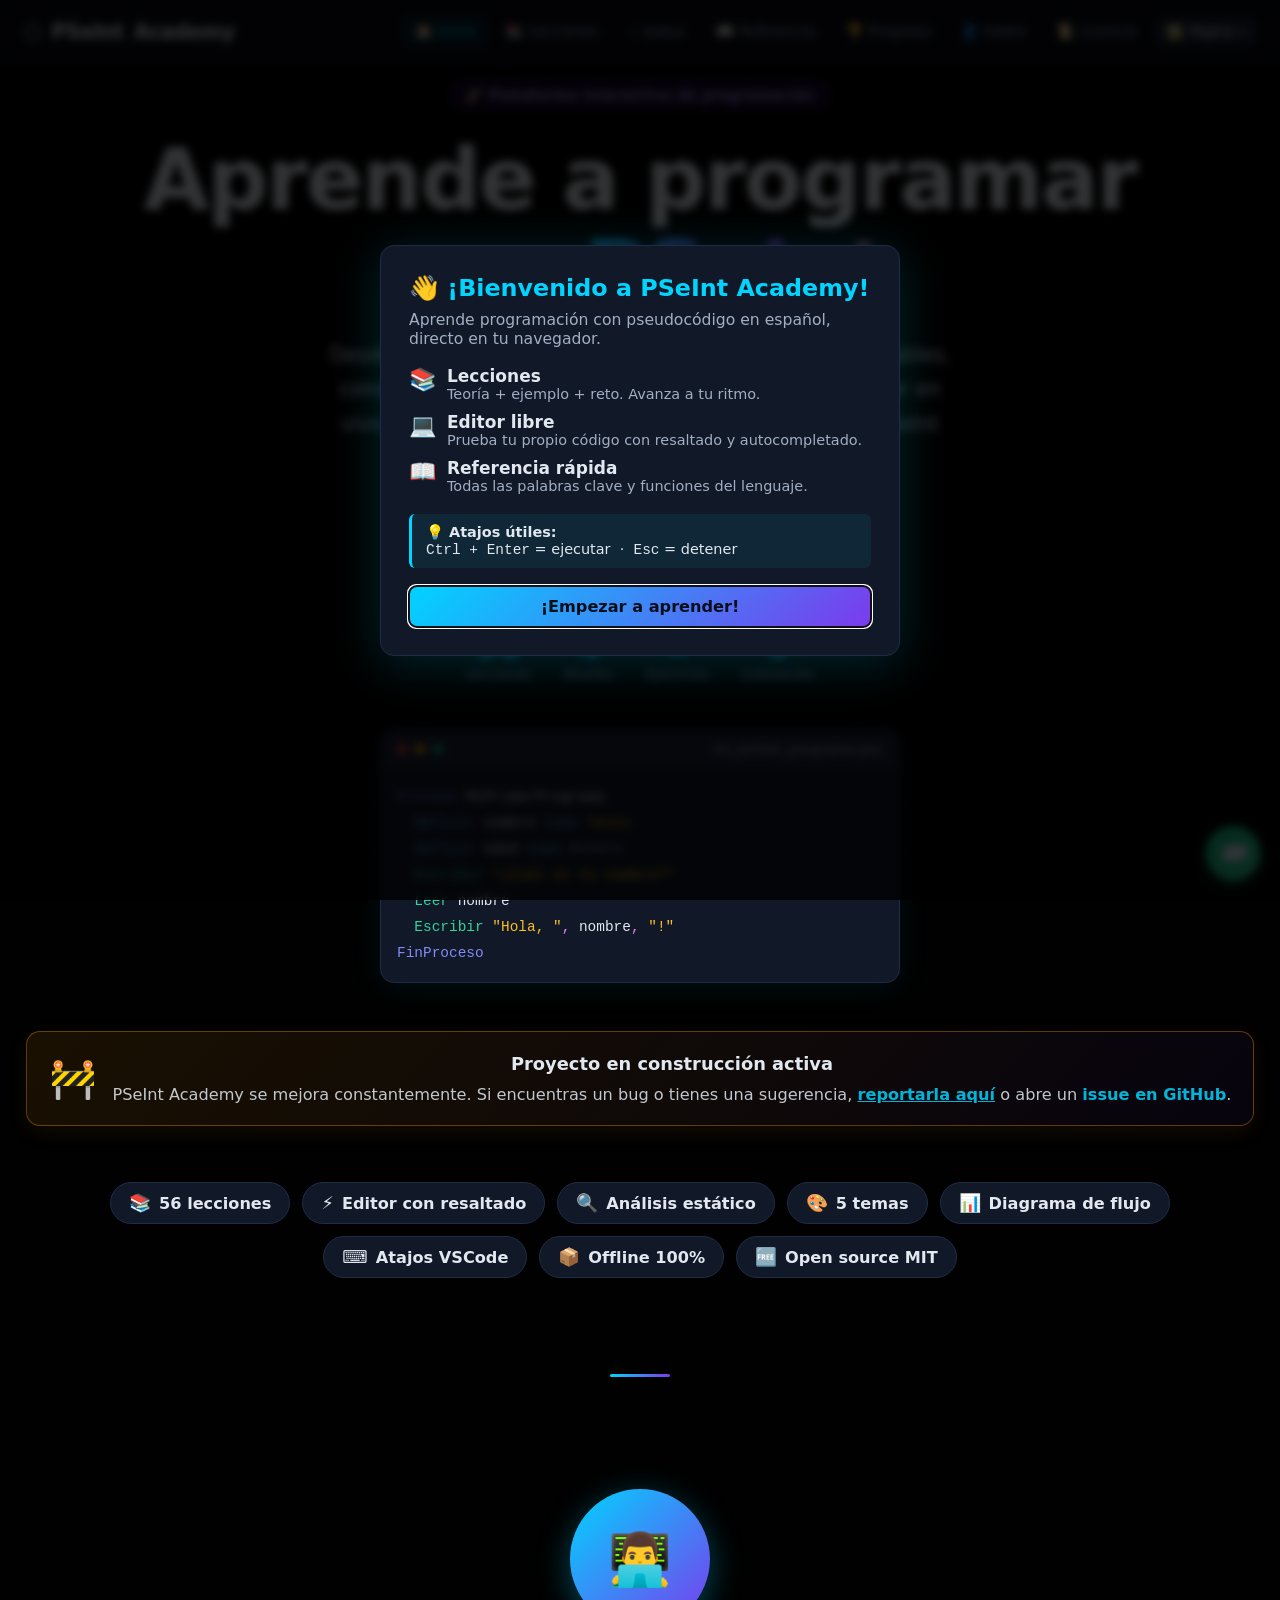
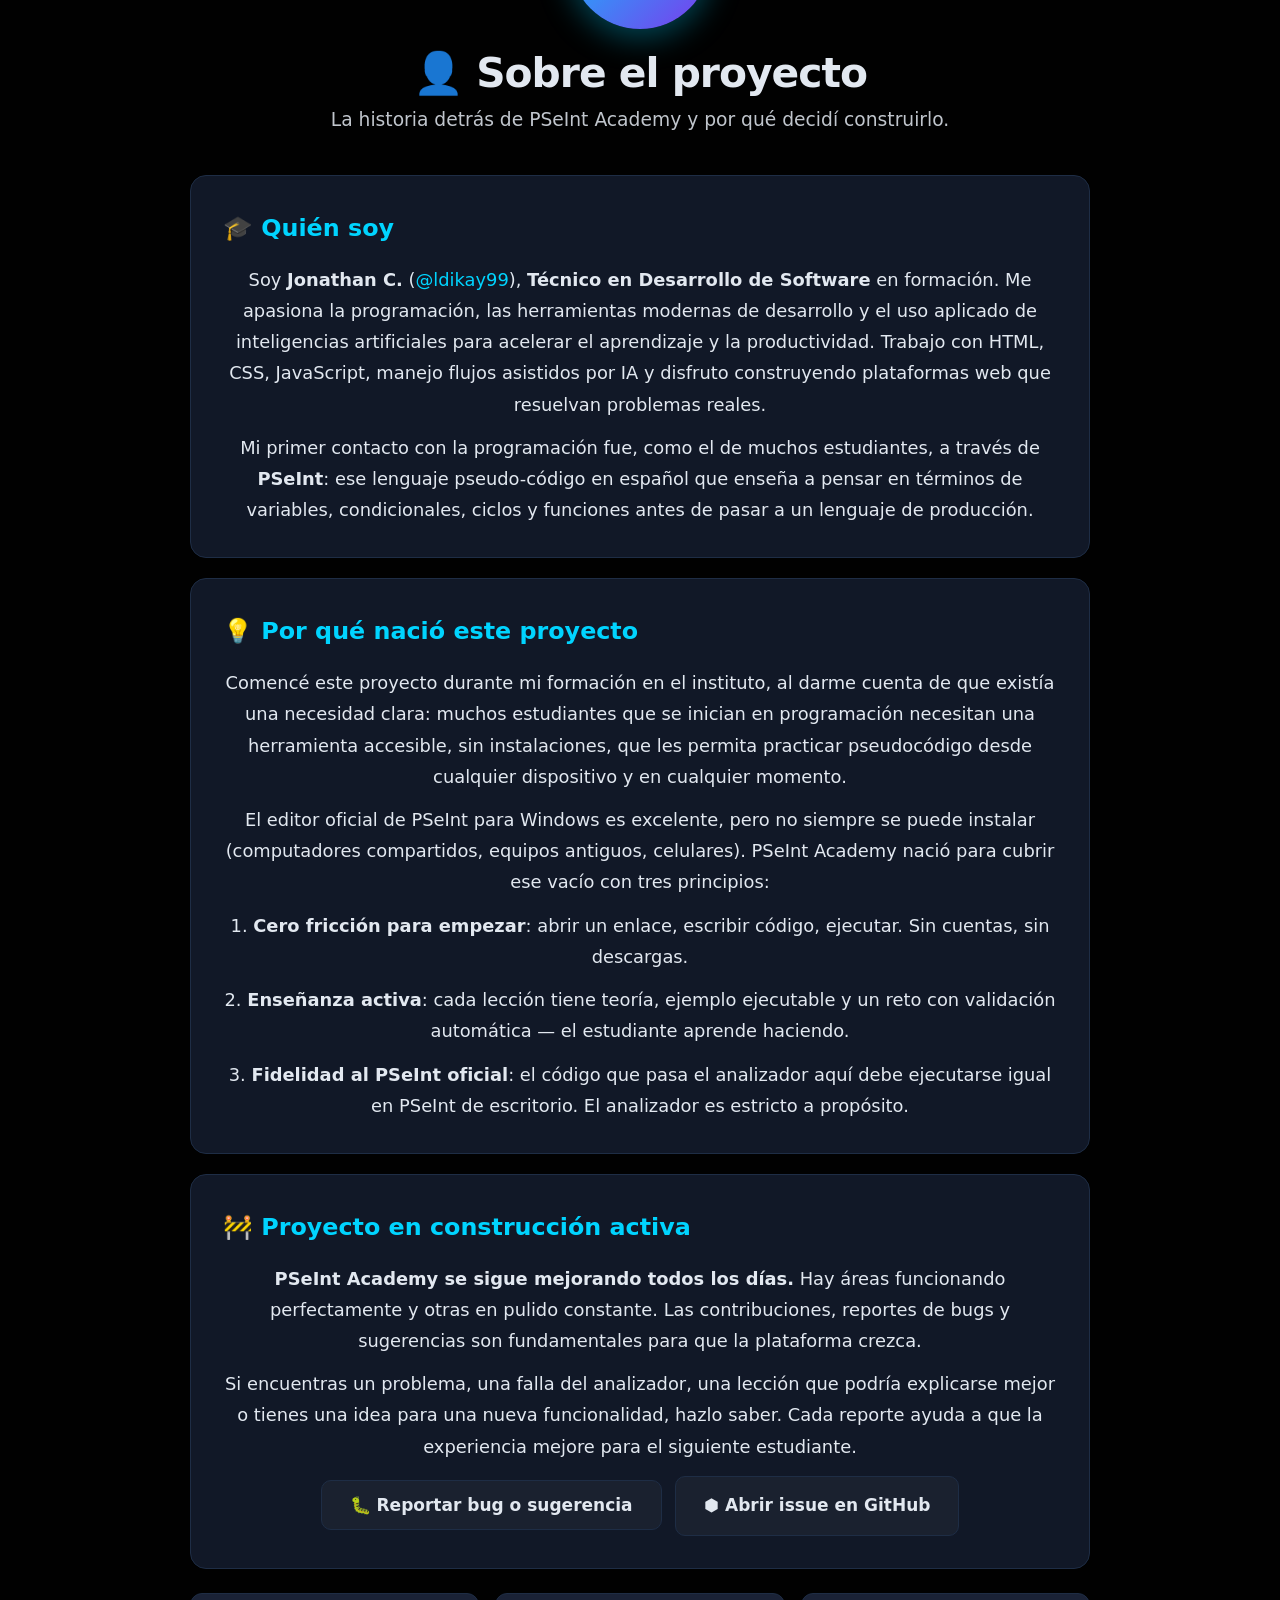
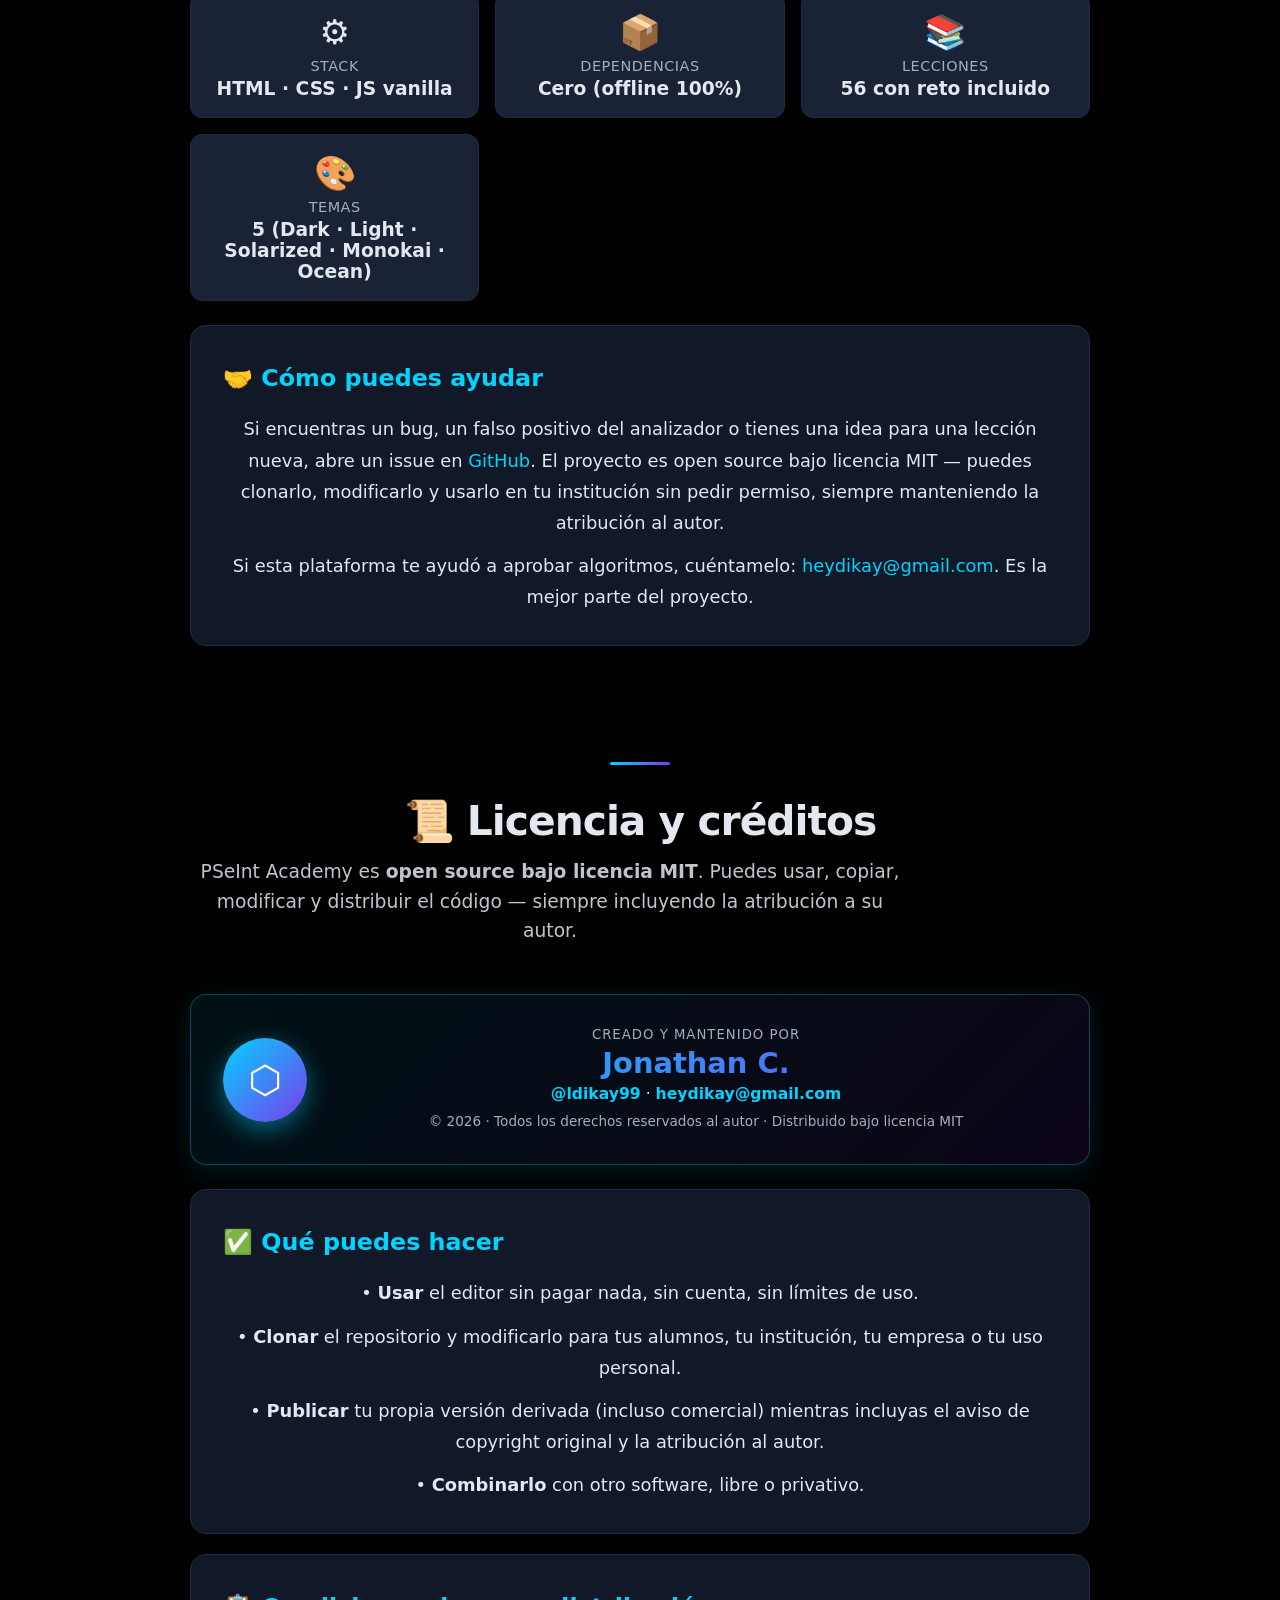
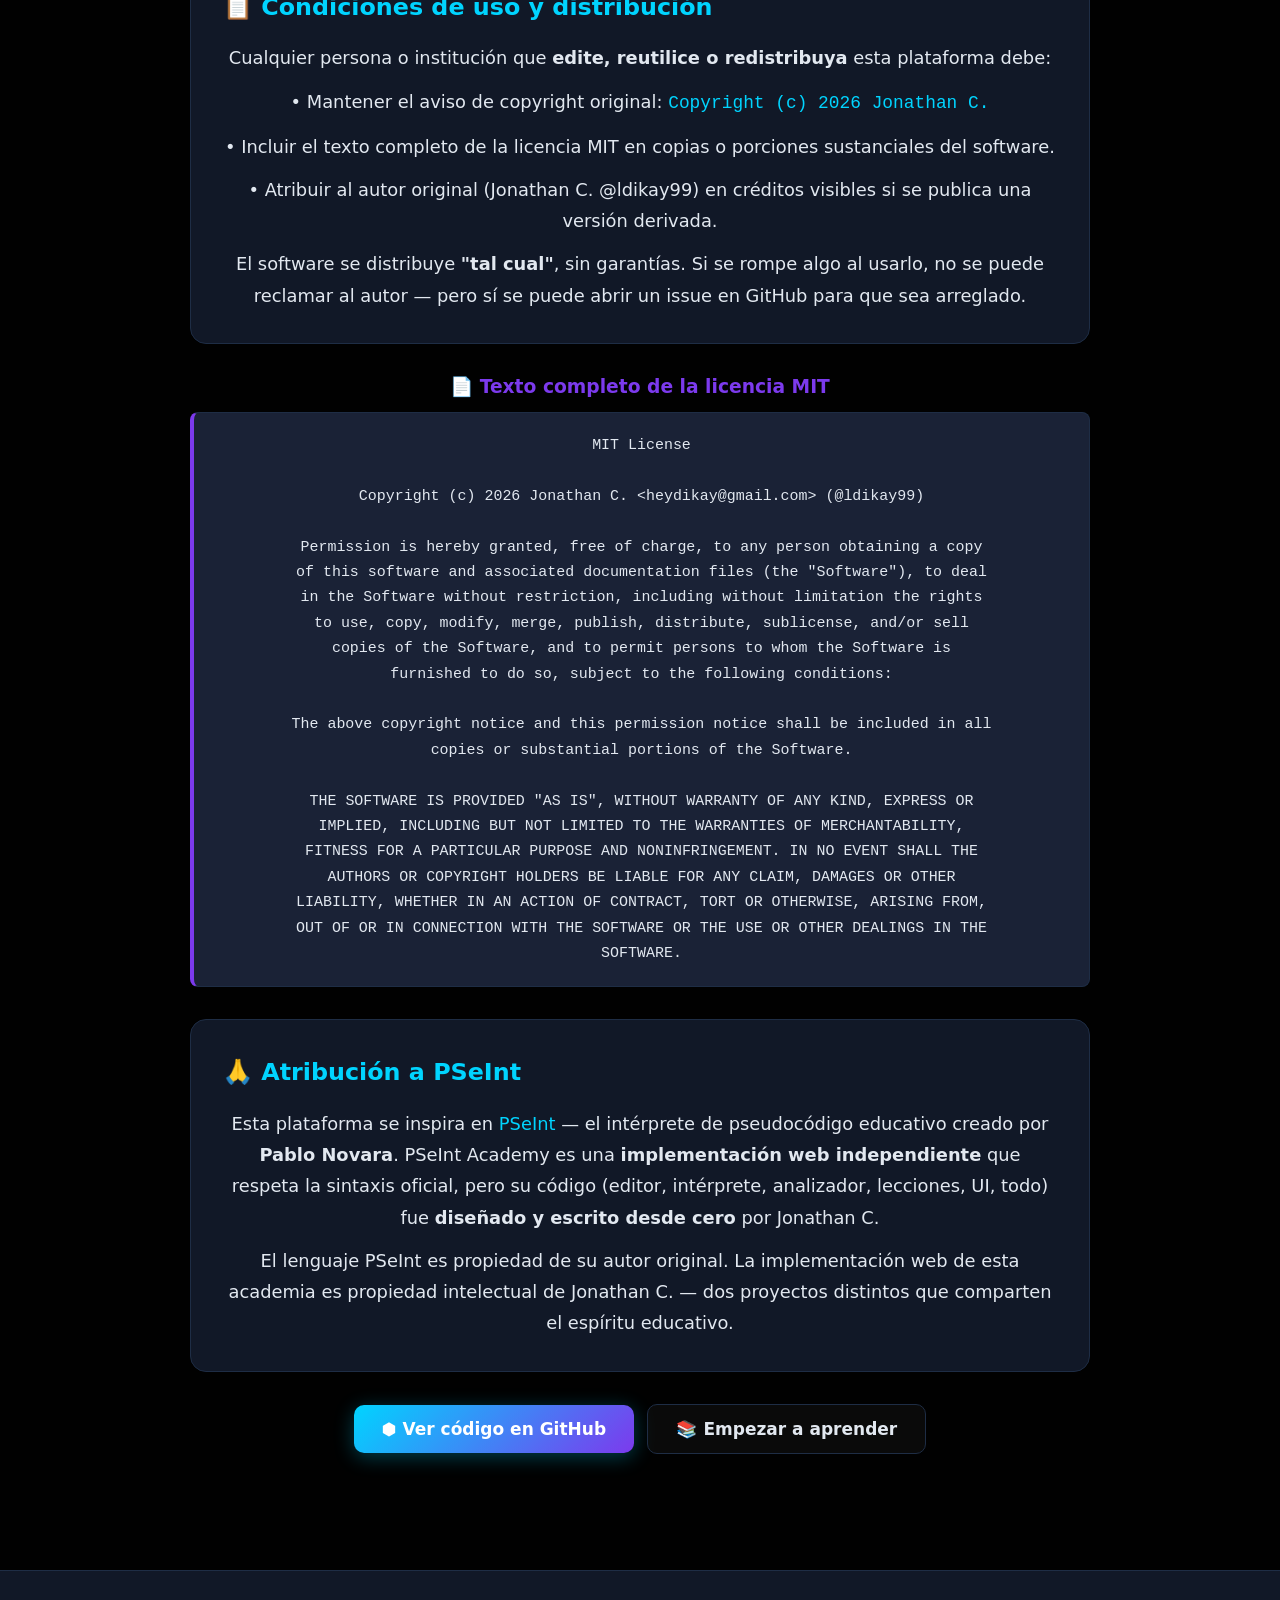
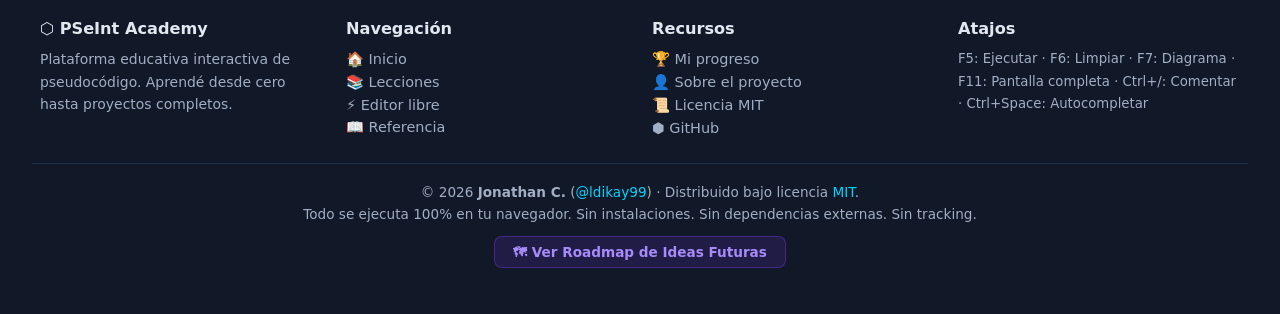
<file: index.html>
<!doctype html>
<html lang="es">
    <head>
        <meta charset="UTF-8" />
        <meta name="viewport" content="width=device-width, initial-scale=1.0, viewport-fit=cover" />
        <meta name="theme-color" content="#0a0e1a" />
        <meta name="apple-mobile-web-app-capable" content="yes" />
        <title>PSeInt Academy — Editor, Intérprete y Guía Interactiva</title>
        <meta name="description" content="Aprende PSeInt desde cero. Editor con resaltado de sintaxis, intérprete en tiempo real, lecciones interactivas y referencia completa. 100% en el navegador, sin instalaciones." />
        <link rel="stylesheet" href="assets/app.css" />
    </head>

    <body style="background-color: rgb(1, 1, 1)">
        <!-- FONDO -->
        <div class="bg-stars" id="stars"></div>
        <div class="grid-lines"></div>

        <!-- NAVBAR -->
        <nav id="navbar" role="navigation" aria-label="Navegación principal">
            <a href="#/home" class="nav-logo" style="text-decoration:none;color:inherit">⬡ <span>PSeInt</span> Academy</a>
            <div class="nav-links" id="navLinks">
                <a href="#/home" aria-label="Inicio">🏠 Inicio</a>
                <a href="#/lecciones" aria-label="Lecciones">📚 Lecciones</a>
                <a href="#/playground" aria-label="Editor">⚡ Editor</a>
                <a href="#/referencia" aria-label="Referencia">📖 Referencia</a>
                <a href="#/progreso" aria-label="Progreso">🏆 Progreso</a>
                <a href="#/sobre" aria-label="Sobre">👤 Sobre</a>
                <a href="#/licencia" aria-label="Licencia">📜 Licencia</a>
                <button
                    type="button"
                    id="pageThemeBtn"
                    onclick="window.togglePageThemePicker(this)"
                    aria-label="Tema de la página"
                    aria-haspopup="true"
                    aria-expanded="false"
                    title="Elegir tema de página (afecta navbar, fondo, tarjetas — no toca colores del editor)"
                    style="display:inline-flex;align-items:center;gap:6px;padding:4px 10px;background:var(--bg-card2);color:var(--text-main);border:1px solid var(--border);border-radius:8px;font-size:0.78rem;cursor:pointer;font-family:inherit">
                    <span aria-hidden="true">🖼️</span><span class="page-theme-label">Página</span><span aria-hidden="true" style="font-size:0.7rem;opacity:0.7">▾</span>
                </button>
            </div>
            <div id="pageThemePickerMenu" role="menu" aria-label="Tema de página" style="position:fixed;display:none;flex-direction:column;background:var(--bg-card);border:1px solid var(--border);border-radius:10px;padding:6px;min-width:min(240px, 92vw);max-width:92vw;box-shadow:0 8px 32px rgba(0,0,0,0.6);z-index:2147483647"></div>
            <button
                class="nav-burger"
                id="navBurger"
                aria-label="Menú"
                aria-expanded="false"
            >
                ☰
            </button>
            <div class="nav-progress" id="navProgress" style="width: 0%"></div>
        </nav>

        <!-- HERO / INICIO (ruta: #/home) -->
        <section id="hero" role="banner" data-route="home">
            <div class="hero-badge">
                🚀 Plataforma interactiva de programación
            </div>
            <h1 class="hero-title">
                Aprende a programar<br />con <span class="grad">PSeInt</span>
            </h1>
            <p class="hero-sub">
                Desde cero hasta estructuras avanzadas. Aprende variables,
                condicionales, ciclos, arreglos y funciones con un editor en
                vivo y ejercicios interactivos. Compatible 100% con PSeInt para Windows.
            </p>
            <div class="hero-btns">
                <a href="#/lecciones" class="btn-primary" style="text-decoration:none;display:inline-block">
                    Comenzar ahora →
                </a>
                <a href="#/playground" class="btn-ghost" style="text-decoration:none;display:inline-block">
                    ⚡ Abrir editor libre
                </a>
            </div>
            <div class="hero-stats">
                <div class="stat">
                    <div class="stat-n" id="totalLessons">18</div>
                    <div class="stat-l">Lecciones</div>
                </div>
                <div class="stat">
                    <div class="stat-n">4</div>
                    <div class="stat-l">Niveles</div>
                </div>
                <div class="stat">
                    <div class="stat-n">∞</div>
                    <div class="stat-l">Ejercicios</div>
                </div>
                <div class="stat">
                    <div class="stat-n">0</div>
                    <div class="stat-l">Instalación</div>
                </div>
            </div>
            <div class="hero-code-preview animate-in">
                <div class="code-bar">
                    <div class="dot dot-r"></div>
                    <div class="dot dot-y"></div>
                    <div class="dot dot-g"></div>
                    <span>mi_primer_programa.psc</span>
                </div>
                <div class="hero-code">
                    <span class="kw-process">Proceso</span> MiPrimerPrograma<br>
                    &nbsp;&nbsp;<span class="kw-var">Definir</span> nombre <span class="kw-var">Como</span>
                    <span class="kw-type kw-type-texto">Texto</span><br>
                    &nbsp;&nbsp;<span class="kw-var">Definir</span> edad <span class="kw-var">Como</span>
                    <span class="kw-type kw-type-entero">Entero</span><br>
                    &nbsp;&nbsp;<span class="kw-io">Escribir</span>
                    <span class="kw-string">"¿Cuál es tu nombre?"</span><br>
                    &nbsp;&nbsp;<span class="kw-io">Leer</span> nombre<br>
                    &nbsp;&nbsp;<span class="kw-io">Escribir</span>
                    <span class="kw-string">"Hola, "</span><span class="kw-op">,</span> nombre<span class="kw-op">,</span>
                    <span class="kw-string">"!"</span><br>
                    <span class="kw-process">FinProceso</span>
                </div>
            </div>

            <!-- Banner "Proyecto en construcción activa" -->
            <div class="status-banner reveal" style="margin-top:48px">
                <div class="status-banner-icon">🚧</div>
                <div class="status-banner-content">
                    <div class="status-banner-title">Proyecto en construcción activa</div>
                    <div class="status-banner-text">PSeInt Academy se mejora constantemente. Si encuentras un bug o tienes una sugerencia, <button onclick="document.getElementById('reportModal').classList.add('open')" style="background:none;border:none;color:var(--accent1);font-weight:600;cursor:pointer;text-decoration:underline;font-size:inherit;padding:0">reportarla aquí</button> o abre un <a href="https://github.com/ldikay99/pseint-academy/issues" target="_blank" rel="noopener" style="color:var(--accent1);font-weight:600">issue en GitHub</a>.</div>
                </div>
            </div>

            <!-- Features showcase — cada pill redirige a su sección -->
            <div class="features-showcase reveal" style="margin-top:56px">
                <a href="#/lecciones" class="feature-pill" style="text-decoration:none;color:inherit">
                    <span class="feature-pill-icon">📚</span>
                    <span>56 lecciones</span>
                </a>
                <a href="#/playground" class="feature-pill" style="text-decoration:none;color:inherit">
                    <span class="feature-pill-icon">⚡</span>
                    <span>Editor con resaltado</span>
                </a>
                <a href="#/playground" class="feature-pill" style="text-decoration:none;color:inherit">
                    <span class="feature-pill-icon">🔍</span>
                    <span>Análisis estático</span>
                </a>
                <a href="#/playground" class="feature-pill" style="text-decoration:none;color:inherit">
                    <span class="feature-pill-icon">🎨</span>
                    <span>5 temas</span>
                </a>
                <a href="#/playground" class="feature-pill" style="text-decoration:none;color:inherit">
                    <span class="feature-pill-icon">📊</span>
                    <span>Diagrama de flujo</span>
                </a>
                <a href="#" class="feature-pill" style="text-decoration:none;color:inherit" onclick="event.preventDefault();if(typeof toggleShortcuts==='function')toggleShortcuts();">
                    <span class="feature-pill-icon">⌨️</span>
                    <span>Atajos VSCode</span>
                </a>
                <a href="#/sobre" class="feature-pill" style="text-decoration:none;color:inherit">
                    <span class="feature-pill-icon">📦</span>
                    <span>Offline 100%</span>
                </a>
                <a href="#/licencia" class="feature-pill" style="text-decoration:none;color:inherit">
                    <span class="feature-pill-icon">🆓</span>
                    <span>Open source MIT</span>
                </a>
            </div>

            <!-- ════════ SOBRE EL PROYECTO (inline, ancla #/sobre) ════════ -->
            <div id="sobre-anchor" class="home-subsection reveal" style="margin-top:96px;max-width:min(900px,95vw);margin-left:auto;margin-right:auto">
                <div class="about-hero">
                    <div class="about-avatar pulse">👨‍💻</div>
                    <h2 class="section-title" style="margin-bottom:8px">👤 Sobre el proyecto</h2>
                    <p class="section-sub" style="margin:0 auto 0">
                        La historia detrás de PSeInt Academy y por qué decidí construirlo.
                    </p>
                </div>

                <div class="about-card">
                    <h3>🎓 Quién soy</h3>
                    <p>Soy <strong>Jonathan C.</strong> (<a href="https://github.com/ldikay99" target="_blank" rel="noopener" style="color:var(--accent1)">@ldikay99</a>), <strong>Técnico en Desarrollo de Software</strong> en formación. Me apasiona la programación, las herramientas modernas de desarrollo y el uso aplicado de inteligencias artificiales para acelerar el aprendizaje y la productividad. Trabajo con HTML, CSS, JavaScript, manejo flujos asistidos por IA y disfruto construyendo plataformas web que resuelvan problemas reales.</p>
                    <p>Mi primer contacto con la programación fue, como el de muchos estudiantes, a través de <strong>PSeInt</strong>: ese lenguaje pseudo-código en español que enseña a pensar en términos de variables, condicionales, ciclos y funciones antes de pasar a un lenguaje de producción.</p>
                </div>

                <div class="about-card">
                    <h3>💡 Por qué nació este proyecto</h3>
                    <p>Comencé este proyecto durante mi formación en el instituto, al darme cuenta de que existía una necesidad clara: muchos estudiantes que se inician en programación necesitan una herramienta accesible, sin instalaciones, que les permita practicar pseudocódigo desde cualquier dispositivo y en cualquier momento.</p>
                    <p>El editor oficial de PSeInt para Windows es excelente, pero no siempre se puede instalar (computadores compartidos, equipos antiguos, celulares). PSeInt Academy nació para cubrir ese vacío con tres principios:</p>
                    <p>1. <strong>Cero fricción para empezar</strong>: abrir un enlace, escribir código, ejecutar. Sin cuentas, sin descargas.</p>
                    <p>2. <strong>Enseñanza activa</strong>: cada lección tiene teoría, ejemplo ejecutable y un reto con validación automática — el estudiante aprende haciendo.</p>
                    <p>3. <strong>Fidelidad al PSeInt oficial</strong>: el código que pasa el analizador aquí debe ejecutarse igual en PSeInt de escritorio. El analizador es estricto a propósito.</p>
                </div>

                <div class="about-card">
                    <h3>🚧 Proyecto en construcción activa</h3>
                    <p><strong>PSeInt Academy se sigue mejorando todos los días.</strong> Hay áreas funcionando perfectamente y otras en pulido constante. Las contribuciones, reportes de bugs y sugerencias son fundamentales para que la plataforma crezca.</p>
                    <p>Si encuentras un problema, una falla del analizador, una lección que podría explicarse mejor o tienes una idea para una nueva funcionalidad, hazlo saber. Cada reporte ayuda a que la experiencia mejore para el siguiente estudiante.</p>
                    <p style="margin-top:14px">
                        <button onclick="document.getElementById('reportModal').classList.add('open')" class="btn-ghost" style="display:inline-block;text-decoration:none;margin-right:8px">🐛 Reportar bug o sugerencia</button>
                        <a href="https://github.com/ldikay99/pseint-academy/issues" target="_blank" rel="noopener" class="btn-ghost" style="display:inline-block;text-decoration:none">⬢ Abrir issue en GitHub</a>
                    </p>
                </div>

                <div class="about-grid reveal">
                    <div class="about-stat">
                        <div class="about-stat-icon">⚙️</div>
                        <div class="about-stat-label">Stack</div>
                        <div class="about-stat-value">HTML · CSS · JS vanilla</div>
                    </div>
                    <div class="about-stat">
                        <div class="about-stat-icon">📦</div>
                        <div class="about-stat-label">Dependencias</div>
                        <div class="about-stat-value">Cero (offline 100%)</div>
                    </div>
                    <div class="about-stat">
                        <div class="about-stat-icon">📚</div>
                        <div class="about-stat-label">Lecciones</div>
                        <div class="about-stat-value">56 con reto incluido</div>
                    </div>
                    <div class="about-stat">
                        <div class="about-stat-icon">🎨</div>
                        <div class="about-stat-label">Temas</div>
                        <div class="about-stat-value">5 (Dark · Light · Solarized · Monokai · Ocean)</div>
                    </div>
                </div>

                <div class="about-card">
                    <h3>🤝 Cómo puedes ayudar</h3>
                    <p>Si encuentras un bug, un falso positivo del analizador o tienes una idea para una lección nueva, abre un issue en <a href="https://github.com/ldikay99/pseint-academy/issues" target="_blank" rel="noopener" style="color:var(--accent1)">GitHub</a>. El proyecto es open source bajo licencia MIT — puedes clonarlo, modificarlo y usarlo en tu institución sin pedir permiso, siempre manteniendo la atribución al autor.</p>
                    <p>Si esta plataforma te ayudó a aprobar algoritmos, cuéntamelo: <a href="mailto:heydikay@gmail.com" style="color:var(--accent1)">heydikay@gmail.com</a>. Es la mejor parte del proyecto.</p>
                </div>
            </div>

            <!-- ════════ LICENCIA Y CRÉDITOS (inline, ancla #/licencia) ════════ -->
            <div id="licencia-anchor" class="home-subsection reveal" style="margin-top:96px;max-width:min(900px,95vw);margin-left:auto;margin-right:auto">
                <h2 class="section-title">📜 Licencia y créditos</h2>
                <p class="section-sub">
                    PSeInt Academy es <strong>open source bajo licencia MIT</strong>. Puedes usar, copiar, modificar y distribuir el código — siempre incluyendo la atribución a su autor.
                </p>

                <!-- Bloque destacado de autoría -->
                <div class="author-banner">
                    <div class="author-banner-avatar">⬡</div>
                    <div class="author-banner-info">
                        <div class="author-banner-label">Creado y mantenido por</div>
                        <div class="author-banner-name">Jonathan C.</div>
                        <div class="author-banner-handle">
                            <a href="https://github.com/ldikay99" target="_blank" rel="noopener">@ldikay99</a> ·
                            <a href="mailto:heydikay@gmail.com">heydikay@gmail.com</a>
                        </div>
                        <div class="author-banner-copyright">© 2026 · Todos los derechos reservados al autor · Distribuido bajo licencia MIT</div>
                    </div>
                </div>

                <div class="about-card">
                    <h3>✅ Qué puedes hacer</h3>
                    <p>• <strong>Usar</strong> el editor sin pagar nada, sin cuenta, sin límites de uso.</p>
                    <p>• <strong>Clonar</strong> el repositorio y modificarlo para tus alumnos, tu institución, tu empresa o tu uso personal.</p>
                    <p>• <strong>Publicar</strong> tu propia versión derivada (incluso comercial) mientras incluyas el aviso de copyright original y la atribución al autor.</p>
                    <p>• <strong>Combinarlo</strong> con otro software, libre o privativo.</p>
                </div>

                <div class="about-card">
                    <h3>📋 Condiciones de uso y distribución</h3>
                    <p>Cualquier persona o institución que <strong>edite, reutilice o redistribuya</strong> esta plataforma debe:</p>
                    <p>• Mantener el aviso de copyright original: <code style="color:var(--accent1)">Copyright (c) 2026 Jonathan C.</code></p>
                    <p>• Incluir el texto completo de la licencia MIT en copias o porciones sustanciales del software.</p>
                    <p>• Atribuir al autor original (Jonathan C. @ldikay99) en créditos visibles si se publica una versión derivada.</p>
                    <p>El software se distribuye <strong>"tal cual"</strong>, sin garantías. Si se rompe algo al usarlo, no se puede reclamar al autor — pero sí se puede abrir un issue en GitHub para que sea arreglado.</p>
                </div>

                <h3 style="color:var(--accent2);margin:32px 0 14px;font-size:1.1rem">📄 Texto completo de la licencia MIT</h3>
                <div class="license-block">MIT License

Copyright (c) 2026 Jonathan C. &lt;heydikay@gmail.com&gt; (@ldikay99)

Permission is hereby granted, free of charge, to any person obtaining a copy
of this software and associated documentation files (the "Software"), to deal
in the Software without restriction, including without limitation the rights
to use, copy, modify, merge, publish, distribute, sublicense, and/or sell
copies of the Software, and to permit persons to whom the Software is
furnished to do so, subject to the following conditions:

The above copyright notice and this permission notice shall be included in all
copies or substantial portions of the Software.

THE SOFTWARE IS PROVIDED "AS IS", WITHOUT WARRANTY OF ANY KIND, EXPRESS OR
IMPLIED, INCLUDING BUT NOT LIMITED TO THE WARRANTIES OF MERCHANTABILITY,
FITNESS FOR A PARTICULAR PURPOSE AND NONINFRINGEMENT. IN NO EVENT SHALL THE
AUTHORS OR COPYRIGHT HOLDERS BE LIABLE FOR ANY CLAIM, DAMAGES OR OTHER
LIABILITY, WHETHER IN AN ACTION OF CONTRACT, TORT OR OTHERWISE, ARISING FROM,
OUT OF OR IN CONNECTION WITH THE SOFTWARE OR THE USE OR OTHER DEALINGS IN THE
SOFTWARE.</div>

                <div class="about-card" style="margin-top:32px">
                    <h3>🙏 Atribución a PSeInt</h3>
                    <p>Esta plataforma se inspira en <a href="http://pseint.sourceforge.net/" target="_blank" rel="noopener" style="color:var(--accent1)">PSeInt</a> — el intérprete de pseudocódigo educativo creado por <strong>Pablo Novara</strong>. PSeInt Academy es una <strong>implementación web independiente</strong> que respeta la sintaxis oficial, pero su código (editor, intérprete, analizador, lecciones, UI, todo) fue <strong>diseñado y escrito desde cero</strong> por Jonathan C.</p>
                    <p>El lenguaje PSeInt es propiedad de su autor original. La implementación web de esta academia es propiedad intelectual de Jonathan C. — dos proyectos distintos que comparten el espíritu educativo.</p>
                </div>

                <div style="text-align:center;margin-top:32px">
                    <a href="https://github.com/ldikay99/pseint-academy" target="_blank" rel="noopener" class="btn-primary" style="text-decoration:none;display:inline-block;margin-right:8px">⬢ Ver código en GitHub</a>
                    <a href="#/lecciones" class="btn-ghost" style="text-decoration:none;display:inline-block">📚 Empezar a aprender</a>
                </div>
            </div>
        </section>

        <!-- LECCIONES -->
        <section id="lecciones" class="section" aria-label="Lecciones" data-route="lecciones">
            <div class="animate-in">
                <h2 class="section-title">📚 Lecciones</h2>
                <p class="section-sub">
                    Aprende de forma progresiva. Cada lección tiene teoría,
                    ejemplos ejecutables y un mini-reto para practicar.
                </p>
                <div class="level-tabs" role="tablist">
                    <button
                        class="level-tab active"
                        data-level="todos"
                        role="tab"
                        aria-selected="true"
                    >
                        🔍 Todos
                    </button>
                    <button
                        class="level-tab"
                        data-level="basico"
                        role="tab"
                        aria-selected="false"
                    >
                        🟢 Básico
                    </button>
                    <button
                        class="level-tab"
                        data-level="intermedio"
                        role="tab"
                        aria-selected="false"
                    >
                        🟡 Intermedio
                    </button>
                    <button
                        class="level-tab"
                        data-level="avanzado"
                        role="tab"
                        aria-selected="false"
                    >
                        🟣 Avanzado
                    </button>
                    <button
                        class="level-tab"
                        data-level="experto"
                        role="tab"
                        aria-selected="false"
                    >
                        🔴 Experto
                    </button>
                </div>
                <div class="lessons-grid" id="lessonsGrid"></div>
            </div>
        </section>

        <!-- PLAYGROUND -->
        <section id="playground" aria-label="Editor de código" data-route="playground">
            <div class="animate-in">
                <h2
                    class="section-title"
                    style="max-width: min(1400px, 95vw); margin: 0 auto 8px"
                >
                    ⚡ Editor libre
                </h2>
                <p
                    class="section-sub"
                    style="max-width: min(1400px, 95vw); margin: 0 auto 24px"
                >
                    Escribe y ejecuta cualquier programa PSeInt. Tu código se
                    guarda automáticamente.
                </p>
                <div class="playground-grid">
                    <div class="playground-editor-panel">
                        <div class="panel-header">
                            <h3>📝 Editor PSeInt</h3>
                            <div style="display:flex;align-items:center;gap:8px">
                                <span id="playAutoSave" style="font-size:0.72rem;color:var(--accent4)">✓ Auto-guardado</span>
                                <!-- Menú Archivo -->
                                <div class="file-menu-wrap" id="fileMenuWrap">
                                    <button class="btn-ghost file-menu-btn" style="padding:4px 12px;font-size:0.72rem"
                                            onclick="toggleFileMenu()" title="Menú Archivo">
                                        📁 Archivo ▾
                                    </button>
                                    <div class="file-menu-dropdown" id="fileMenuDropdown">
                                        <button onclick="closeFileMenu();importCode()">
                                            <span class="fmi-icon">📂</span>
                                            <span class="fmi-label">Abrir archivo...</span>
                                            <span class="fmi-shortcut">Ctrl+O</span>
                                        </button>
                                        <button onclick="closeFileMenu();formatPlaygroundCode()">
                                            <span class="fmi-icon">✨</span>
                                            <span class="fmi-label">Formatear código</span>
                                            <span class="fmi-shortcut">Ctrl+S</span>
                                        </button>
                                        <div class="file-menu-sep"></div>
                                        <button onclick="closeFileMenu();downloadCode()">
                                            <span class="fmi-icon">⬇</span>
                                            <span class="fmi-label">Descargar .psc</span>
                                            <span class="fmi-shortcut">Ctrl+Shift+S</span>
                                        </button>
                                        <button onclick="closeFileMenu();copyCode()">
                                            <span class="fmi-icon">📋</span>
                                            <span class="fmi-label">Copiar todo al portapapeles</span>
                                            <span class="fmi-shortcut">Ctrl+Shift+C</span>
                                        </button>
                                        <div class="file-menu-sep"></div>
                                        <button onclick="closeFileMenu();clearEditor()">
                                            <span class="fmi-icon">🗑</span>
                                            <span class="fmi-label">Limpiar editor</span>
                                            <span class="fmi-shortcut">Ctrl+L</span>
                                        </button>
                                    </div>
                                </div>
                                <button class="btn-ghost" style="padding:4px 10px;font-size:0.72rem" onclick="toggleEditorFullscreen()" title="Pantalla completa (F11)">⛶</button>
                                <button class="btn-ghost" style="padding:4px 10px;font-size:0.72rem" onclick="toggleShortcuts()" title="Atajos de teclado">⌨</button>
                            </div>
                        </div>
                        <!-- Snippets panel -->
                        <div class="snippets-panel" id="snippetsPanel">
                            <div class="snippets-header">
                                <h4>📋 Plantillas rápidas</h4>
                                <button class="btn-clear" style="padding:3px 10px;font-size:0.75rem" onclick="toggleSnippets()">✕</button>
                            </div>
                            <div class="snippets-grid" id="snippetsGrid"></div>
                        </div>
                        <div class="big-editor-container" id="playgroundEditorContainer" style="min-height:340px">
                            <div class="big-line-nums" id="playgroundLineNums"></div>
                            <!-- Resaltado de la línea actual (estilo VS Code) -->
                            <div class="active-line-highlight" id="playgroundActiveLine" aria-hidden="true" style="display:none"></div>
                            <div class="big-editor-highlight" id="playgroundHighlight" aria-hidden="true"></div>
                        <textarea
                            class="big-editor"
                            id="playgroundEditor"
                            spellcheck="false"
                            wrap="off"
                            aria-label="Editor de código PSeInt"
                            autocomplete="off" autocorrect="off" autocapitalize="off"
                        >
Proceso MiPrograma
	Definir x Como Entero
	Definir y Como Entero
	x <- 10
	y <- 5
	Escribir "Suma: ", x + y
	Escribir "Resta: ", x - y
	Escribir "Producto: ", x * y
	Escribir "Division: ", x / y
FinProceso</textarea>
                        </div><!-- end big-editor-container -->
                        <!-- Status bar -->
                        <div class="editor-status-bar" id="editorStatusBar">
                            <span class="status-item" id="statusSyntax">⬤ PSeInt</span>
                            <span class="status-item" id="statusLines">Líneas: 1</span>
                            <span class="status-item" id="statusCursor">Ln 1, Col 1</span>
                            <span class="status-item" id="statusChars">Chars: 0</span>
                            <span class="status-item" style="margin-left:auto;color:var(--text-dim)">F5: Ejecutar · F7: Diagrama · F11: Pantalla completa · Ctrl+D: Duplicar · Alt+↑↓: Mover</span>
                        </div>
                        <!-- Error panel (colapsable) -->
                        <div class="diag-panel error-panel" id="playgroundErrorPanel">
                            <div class="diag-panel-header" onclick="toggleDiagPanel('playgroundErrorPanel')" onkeydown="if(event.key==='Enter'||event.key===' '){event.preventDefault();toggleDiagPanel('playgroundErrorPanel');}" role="button" tabindex="0" aria-expanded="false" aria-label="Panel de errores. Presiona Enter para expandir o contraer.">
                                <span class="diag-toggle-icon">▸</span>
                                <span class="diag-panel-title">⛔ Errores de sintaxis</span>
                                <span class="diag-count" id="errorCount">0</span>
                                <span class="diag-spacer"></span>
                                <span class="diag-hint">Clic para expandir / contraer</span>
                            </div>
                            <div class="diag-panel-body" id="playgroundErrorList"></div>
                        </div>
                        <div class="diag-panel warn-panel" id="playgroundWarnPanel">
                            <div class="diag-panel-header" onclick="toggleDiagPanel('playgroundWarnPanel')" onkeydown="if(event.key==='Enter'||event.key===' '){event.preventDefault();toggleDiagPanel('playgroundWarnPanel');}" role="button" tabindex="0" aria-expanded="false" aria-label="Panel de sugerencias. Presiona Enter para expandir o contraer.">
                                <span class="diag-toggle-icon">▸</span>
                                <span class="diag-panel-title">💡 Sugerencias</span>
                                <span class="diag-count" id="warnCount">0</span>
                                <span class="diag-spacer"></span>
                                <span class="diag-hint">Clic para expandir / contraer</span>
                            </div>
                            <div class="diag-panel-body" id="playgroundWarnList"></div>
                        </div>
                        <div class="playground-toolbar">
                            <button
                                class="btn-run"
                                onclick="runPlayground()"
                                aria-label="Ejecutar código (F5)"
                                title="Ejecutar (F5)"
                            >
                                ▶ Ejecutar
                            </button>
                            <button
                                class="btn-debug"
                                onclick="window.debugStart()"
                                aria-label="Iniciar depuración paso a paso"
                                title="Debug paso a paso (F10 = Paso, F9 = Continuar)"
                                style="background:linear-gradient(135deg,#10b981,#34d399);color:#fff;border:none;padding:8px 14px;font-size:0.85rem;border-radius:8px;font-weight:700;cursor:pointer;box-shadow:0 2px 8px rgba(16,185,129,0.35)"
                            >
                                🐛 Debug
                            </button>
                            <button
                                class="btn-flowchart"
                                onclick="openFlowchart()"
                                aria-label="Ver diagrama de flujo (F7)"
                                title="Diagrama de flujo (F7)"
                                style="background:linear-gradient(135deg,#7c3aed,#a78bfa);color:#fff;border:none;padding:8px 14px;font-size:0.85rem;border-radius:8px;font-weight:700;cursor:pointer;box-shadow:0 2px 8px rgba(124,58,237,0.35)"
                            >
                                🔀 Diagrama
                            </button>
                            <button
                                class="btn-ghost"
                                style="padding: 8px 14px; font-size: 0.85rem"
                                onclick="importCode()"
                                aria-label="Importar archivo .psc"
                                title="Importar código desde archivo .psc"
                            >
                                📂 Importar
                            </button>
                            <button
                                class="btn-clear"
                                onclick="clearPlayground()"
                                aria-label="Limpiar código"
                            >
                                🗑 Limpiar
                            </button>
                            <button
                                class="btn-ghost"
                                style="padding: 8px 14px; font-size: 0.85rem"
                                onclick="toggleSnippets()"
                                aria-label="Plantillas de código"
                            >
                                📋 Plantillas
                            </button>
                            <button type="button" class="fg-toggle-btn" onclick="cycleFlowMode()" aria-label="Alternar guías visuales" title="Líneas de indent / Flechas de flujo / Off" style="display:inline-flex;align-items:center;gap:6px;padding:6px 12px;background:var(--bg-card2);color:var(--text-main);border:1px solid var(--border);border-radius:8px;font-size:0.78rem;font:inherit;cursor:pointer">
                                <span aria-hidden="true">🧭</span>
                                <span>Guías:</span>
                                <span class="fg-mode-label" style="font-weight:700;color:var(--accent1)">Tabs</span>
                            </button>
                            <div class="theme-picker-wrap" style="position:relative;display:inline-block">
                                <button type="button" class="theme-picker-btn" onclick="toggleThemePicker(this)" aria-label="Seleccionar tema del editor" aria-haspopup="true" aria-expanded="false" style="display:inline-flex;align-items:center;gap:6px;padding:6px 12px;background:var(--bg-card2);color:var(--text-main);border:1px solid var(--border);border-radius:8px;font-size:0.78rem;font:inherit;cursor:pointer">
                                    <span aria-hidden="true">🎨</span>
                                    <span>Tema:</span>
                                    <span class="theme-picker-label" style="font-weight:700;color:var(--accent1)">Dark</span>
                                    <span aria-hidden="true" style="font-size:0.7rem;opacity:0.7">▾</span>
                                </button>
                                <!-- select oculto para mantener compatibilidad -->
                                <select id="themeSelector" aria-hidden="true" tabindex="-1" style="position:absolute;width:1px;height:1px;opacity:0;pointer-events:none">
                                    <option value="dark">Dark</option>
                                    <option value="light">Light</option>
                                    <option value="solarized">Solarized</option>
                                    <option value="monokai">Monokai</option>
                                    <option value="ocean">Ocean</option>
                                </select>
                            </div>
                        </div>
                    </div>
                    <!-- ============================================================
                         ELEMENTOS DEL MODO PANTALLA COMPLETA
                         Solo visibles cuando .playground-grid tiene .fullscreen
                         ============================================================ -->
                    <!-- TOPBAR: ARCHIVO, atajos, ejecutar, diagrama, tabs, status -->
                    <!-- TOPBAR: Título | Archivo | Atajos | Diagrama | Ejecutar | (spacer) | Salir -->
                    <div class="fs-topbar" id="fsTopbar">
                        <span class="fs-title">📝 Editor PSeInt</span>
                        <span class="fs-sep"></span>
                        <!-- Menú Archivo desplegable -->
                        <div class="file-menu-wrap" id="fsFileMenuWrap">
                            <button class="fs-icon-btn" onclick="fsToggleFileMenu(event)" title="Menú Archivo">📁 Archivo ▾</button>
                            <div class="file-menu-dropdown" id="fsFileMenuDropdown">
                                <button onclick="fsCloseFileMenu();importCode()">
                                    <span class="fmi-icon">📂</span>
                                    <span class="fmi-label">Abrir archivo...</span>
                                    <span class="fmi-shortcut">Ctrl+O</span>
                                </button>
                                <button onclick="fsCloseFileMenu();formatPlaygroundCode()">
                                    <span class="fmi-icon">✨</span>
                                    <span class="fmi-label">Formatear código</span>
                                    <span class="fmi-shortcut">Ctrl+S</span>
                                </button>
                                <div class="file-menu-sep"></div>
                                <button onclick="fsCloseFileMenu();downloadCode()">
                                    <span class="fmi-icon">⬇</span>
                                    <span class="fmi-label">Descargar .psc</span>
                                    <span class="fmi-shortcut">Ctrl+Shift+S</span>
                                </button>
                                <button onclick="fsCloseFileMenu();copyCode()">
                                    <span class="fmi-icon">📋</span>
                                    <span class="fmi-label">Copiar todo al portapapeles</span>
                                    <span class="fmi-shortcut">Ctrl+Shift+C</span>
                                </button>
                                <div class="file-menu-sep"></div>
                                <button onclick="fsCloseFileMenu();clearEditor()">
                                    <span class="fmi-icon">🗑</span>
                                    <span class="fmi-label">Limpiar editor</span>
                                    <span class="fmi-shortcut">Ctrl+L</span>
                                </button>
                            </div>
                        </div>
                        <button class="fs-icon-btn" onclick="toggleShortcuts()" title="Atajos de teclado">⌨ Atajos</button>
                        <button class="fs-icon-btn" onclick="openFlowchart()" title="Ver diagrama de flujo (F7)">🔀 Diagrama</button>
                        <!-- Toggle Flow Guides en fullscreen -->
                        <button type="button" class="fs-icon-btn fg-toggle-btn" onclick="cycleFlowMode()" title="Alternar guías visuales (tabs / guías / off)">
                            🧭 <span class="fg-mode-label">Tabs</span>
                        </button>
                        <!-- Theme picker en pantalla completa -->
                        <div class="theme-picker-wrap" style="position:relative;display:inline-block">
                            <button type="button" class="theme-picker-btn fs-icon-btn" onclick="toggleThemePicker(this)" aria-label="Seleccionar tema del editor" aria-haspopup="true" aria-expanded="false">
                                🎨 <span class="theme-picker-label">Dark</span> ▾
                            </button>
                        </div>
                        <button class="fs-run-btn" id="fsRunBtn" onclick="runPlayground()" title="Ejecutar (F5)">▶ Ejecutar</button>
                        <button class="fs-stop-btn" id="fsStopBtn" onclick="stopExecution()" title="Detener ejecución" style="display:none">⏹ Detener</button>
                        <!-- spacer empuja Salir a la derecha -->
                        <span class="fs-spacer"></span>
                        <button class="fs-exit-btn" onclick="toggleEditorFullscreen()" title="Salir de pantalla completa (Esc o F11)">✕ Salir</button>
                    </div>
                    <!-- BOTTOM PANEL: contiene la consola/errores/sugerencias según el tab activo (se inserta ANTES de la bottom-bar) -->
                    <!-- SPLITTER para redimensionar el panel inferior -->
                    <div class="fs-splitter" id="fsSplitter" title="Arrastra para redimensionar"></div>
                    <div class="fs-bottom-panel" id="fsBottomPanel">
                        <div class="fs-bottom-header">
                            <span class="fs-bh-title" id="fsBottomTitle">Consola</span>
                            <button class="fs-bh-close" onclick="fsCloseBottomPanel()" title="Cerrar panel">✕ Cerrar</button>
                        </div>
                        <div class="fs-bottom-content" id="fsBottomContent"></div>
                    </div>
                    <!-- BOTTOM BAR: Errores/Sugerencias/Consola (izquierda) | Ln/Col (derecha) -->
                    <div class="fs-bottombar" id="fsBottombar">
                        <button class="fs-tab-btn" id="fsTabErrors" onclick="fsToggleTab('errors')" title="Errores de sintaxis" style="display:none">
                            ⛔ Errores <span class="fs-tab-count" id="fsTabErrorsCount">0</span>
                        </button>
                        <button class="fs-tab-btn" id="fsTabWarns" onclick="fsToggleTab('warns')" title="Sugerencias y advertencias" style="display:none">
                            💡 Sugerencias <span class="fs-tab-count" id="fsTabWarnsCount">0</span>
                        </button>
                        <button class="fs-tab-btn" id="fsTabConsole" onclick="fsToggleTab('console')" title="Consola (Ctrl+`)">
                            💻 Consola
                        </button>
                        <!-- spacer empuja status a la derecha -->
                        <span class="fs-spacer"></span>
                        <span class="fs-status" id="fsStatus">Ln 1, Col 1 · 0 chars</span>
                    </div>
                    <!-- Panel original de consola (sigue siendo el "real", solo oculto en fullscreen) -->
                    <div class="playground-output-panel">
                        <div class="panel-header">
                            <h3>💻 Consola de salida</h3>
                            <div style="display:flex;align-items:center;gap:8px">
                                <span id="execTimeDisplay" style="font-size:0.72rem;color:var(--text-dim);display:none"></span>
                                <button id="stopBtn" class="btn-clear" style="padding:4px 12px;font-size:0.78rem;display:none;color:var(--color-error-strong);border-color:rgba(239,68,68,0.4)" onclick="stopExecution()" title="Detener ejecución">⏹ Detener</button>
                                <button
                                    class="btn-clear"
                                    style="padding: 4px 12px; font-size: 0.78rem"
                                    onclick="clearConsole('playgroundConsole')"
                                    aria-label="Limpiar consola"
                                >
                                    🗑
                                </button>
                            </div>
                        </div>
                        <div class="big-console" id="playgroundConsole" role="log" aria-live="polite" aria-atomic="false" aria-label="Consola del playground">
                            <span class="cout-line cout-info" style="color:var(--text-muted)">// 💡 Presiona F5 o el botón ▶ Ejecutar para ver la salida aquí.</span><br>
                            <span class="cout-line cout-info" style="color:var(--text-muted)">// 📋 Tu código se guarda automáticamente en el navegador.</span><br>
                            <span class="cout-line cout-info" style="color:var(--text-muted)">// ⌨ Ctrl+Space activa el autocompletado.</span>
                        </div>
                    </div>
                </div>
            </div>
        </section>

        <!-- REFERENCIA -->
        <section
            id="referencia"
            class="section"
            aria-label="Referencia de palabras clave"
            data-route="referencia"
        >
            <div class="animate-in">
                <h2 class="section-title">📖 Referencia rápida</h2>
                <p class="section-sub">
                    Todas las palabras clave de PSeInt con ejemplos listos para
                    usar.
                </p>
                <div class="ref-grid" id="refGrid"></div>
            </div>
        </section>

        <!-- PROGRESO -->
        <section id="progreso" class="section" aria-label="Tu progreso" data-route="progreso">
            <div class="animate-in">
                <h2 class="section-title">🏆 Tu progreso</h2>
                <p class="section-sub">
                    Cada lección tiene 3 estados: 📖 Leída → ✓ Ejemplo ejecutado → ✓✓ Reto completado. ¡Completa todos los retos para dominar PSeInt!
                </p>
                <div
                    style="
                        display: grid;
                        grid-template-columns: repeat(auto-fit, minmax(280px, 1fr));
                        gap: 20px;
                        max-width: min(900px, 95vw);
                        margin: 0 auto;
                    "
                    class="progress-grid"
                >
                    <div class="progress-section">
                        <h3>Progreso general</h3>
                        <div class="prog-row">
                            <div class="prog-row-label">
                                <span>🟢 Básico</span
                                ><span id="prog-basico-text">0/6</span>
                            </div>
                            <div class="progress-bar-wrap">
                                <div
                                    class="progress-bar"
                                    id="prog-basico"
                                    style="width: 0%"
                                ></div>
                            </div>
                        </div>
                        <div class="prog-row">
                            <div class="prog-row-label">
                                <span>🟡 Intermedio</span
                                ><span id="prog-intermedio-text">0/6</span>
                            </div>
                            <div class="progress-bar-wrap">
                                <div
                                    class="progress-bar"
                                    id="prog-intermedio"
                                    style="
                                        width: 0%;
                                        background: linear-gradient(
                                            90deg,
                                            var(--accent3),
                                            #f97316
                                        );
                                    "
                                ></div>
                            </div>
                        </div>
                        <div class="prog-row">
                            <div class="prog-row-label">
                                <span>🟣 Avanzado</span
                                ><span id="prog-avanzado-text">0/0</span>
                            </div>
                            <div class="progress-bar-wrap">
                                <div
                                    class="progress-bar"
                                    id="prog-avanzado"
                                    style="
                                        width: 0%;
                                        background: linear-gradient(
                                            90deg,
                                            var(--accent2),
                                            #7c3aed
                                        );
                                    "
                                ></div>
                            </div>
                        </div>
                        <div class="prog-row">
                            <div class="prog-row-label">
                                <span>🔴 Experto</span
                                ><span id="prog-experto-text">0/0</span>
                            </div>
                            <div class="progress-bar-wrap">
                                <div
                                    class="progress-bar"
                                    id="prog-experto"
                                    style="
                                        width: 0%;
                                        background: linear-gradient(
                                            90deg,
                                            var(--accent5),
                                            #dc2626
                                        );
                                    "
                                ></div>
                            </div>
                        </div>
                    </div>
                    <div
                        class="progress-section"
                        style="
                            display: flex;
                            flex-direction: column;
                            align-items: center;
                            justify-content: center;
                        "
                    >
                        <div
                            style="font-size: 4rem; margin-bottom: 8px"
                            id="prog-emoji"
                        >
                            🌱
                        </div>
                        <div
                            style="font-size: 1.4rem; font-weight: 800"
                            id="prog-total-text"
                        >
                            0%
                        </div>
                        <div
                            style="color: var(--text-muted); font-size: 0.85rem"
                        >
                            completado
                        </div>
                        <button
                            class="btn-clear"
                            style="
                                margin-top: 16px;
                                padding: 8px 16px;
                                font-size: 0.82rem;
                            "
                            onclick="resetProgress()"
                        >
                            🔄 Reiniciar progreso
                        </button>
                    </div>
                </div>
            </div>
        </section>

        <footer class="site-footer">
            <div class="footer-grid">
                <div>
                    <h4>⬡ PSeInt Academy</h4>
                    <p style="font-size:0.82rem;line-height:1.6">Plataforma educativa interactiva de pseudocódigo. Aprendé desde cero hasta proyectos completos.</p>
                </div>
                <div>
                    <h4>Navegación</h4>
                    <a href="#/home">🏠 Inicio</a>
                    <a href="#/lecciones">📚 Lecciones</a>
                    <a href="#/playground">⚡ Editor libre</a>
                    <a href="#/referencia">📖 Referencia</a>
                </div>
                <div>
                    <h4>Recursos</h4>
                    <a href="#/progreso">🏆 Mi progreso</a>
                    <a href="#/sobre">👤 Sobre el proyecto</a>
                    <a href="#/licencia">📜 Licencia MIT</a>
                    <a href="https://github.com/ldikay99/pseint-academy" target="_blank" rel="noopener">⬢ GitHub</a>
                </div>
                <div>
                    <h4>Atajos</h4>
                    <p style="font-size:0.78rem;line-height:1.7;color:var(--text-muted)">F5: Ejecutar · F6: Limpiar · F7: Diagrama · F11: Pantalla completa · Ctrl+/: Comentar · Ctrl+Space: Autocompletar</p>
                </div>
            </div>
            <div class="site-footer-bottom">
                <p>© 2026 <strong>Jonathan C.</strong> (<a href="https://github.com/ldikay99" target="_blank" rel="noopener" style="color:var(--accent1)">@ldikay99</a>) · Distribuido bajo licencia <a href="#/licencia" style="color:var(--accent1)">MIT</a>.</p>
                <p style="margin-top:6px">Todo se ejecuta 100% en tu navegador. Sin instalaciones. Sin dependencias externas. Sin tracking.</p>
                <p style="margin-top:14px">
                    <button onclick="document.getElementById('roadmapModal').classList.add('open')" style="background:rgba(124,58,237,0.15);border:1px solid rgba(124,58,237,0.4);color:#a78bfa;padding:7px 18px;border-radius:8px;font-size:0.8rem;font-weight:600;cursor:pointer;transition:all 0.2s">
                        🗺 Ver Roadmap de Ideas Futuras
                    </button>
                </p>
            </div>
        </footer>

        <!-- FOOTER LEGACY (oculto por SPA, contiene info de roadmap modal) -->
        <footer style="display:none">
            <p>⬡ PSeInt Academy v12 — Plataforma educativa interactiva de pseudocódigo</p>
            <p style="margin-top: 6px">
                Todo ejecutado 100% en tu navegador. Sin instalaciones. Sin dependencias externas.
            </p>
            <p style="margin-top: 6px; font-size: 0.75rem; color: var(--text-dim)">
                Compatible con PSeInt para Windows · Sintaxis oficial · Editor con resaltado · Intérprete completo · 54 lecciones
            </p>
            <div style="margin-top:14px">
                <button onclick="document.getElementById('roadmapModal').classList.add('open')" style="background:rgba(124,58,237,0.15);border:1px solid rgba(124,58,237,0.4);color:#a78bfa;padding:7px 18px;border-radius:8px;font-size:0.8rem;font-weight:600;cursor:pointer;transition:all 0.2s">
                    🗺 Ver Roadmap de Ideas Futuras
                </button>
            </div>
            <div style="margin-top:12px;display:flex;gap:14px;justify-content:center;flex-wrap:wrap;font-size:0.78rem;color:var(--text-dim)">
                <span>⌨ F5: Ejecutar</span>
                <span>⌨ F6: Limpiar consola</span>
                <span>⌨ F7: 🔀 Diagrama de flujo</span>
                <span>⌨ F11: Pantalla completa</span>
                <span>⌨ Ctrl+D: Duplicar línea</span>
                <span>⌨ Ctrl+K: Eliminar línea</span>
                <span>⌨ Alt+↑↓: Mover línea</span>
                <span>⌨ Ctrl+S: Guardar</span>
                <span>⌨ Ctrl+/: Comentar</span>
                <span>⌨ Ctrl+Space: Autocompletar</span>
            </div>
        </footer>

        <!-- ROADMAP DE IDEAS FUTURAS -->
        <div class="modal-overlay" id="roadmapModal" role="dialog" aria-modal="true" aria-labelledby="roadmapModalTitle" onclick="if(event.target===this)document.getElementById('roadmapModal').classList.remove('open')" style="z-index:210">
            <div class="modal" style="max-width:780px">
                <div class="modal-header">
                    <h2 id="roadmapModalTitle">🗺 Roadmap — Ideas Futuras del Equipo</h2>
                    <button class="modal-close" aria-label="Cerrar roadmap" onclick="document.getElementById('roadmapModal').classList.remove('open')">✕</button>
                </div>
                <div class="modal-body" style="max-height:80vh;overflow-y:auto">
                    <div style="display:grid;gap:16px">

                        <!-- EQUIPO EJECUTIVO -->
                        <div class="theory-block">
                            <h3>👔 Ejecutivos / Producto</h3>
                            <ul style="list-style:none;display:flex;flex-direction:column;gap:6px;font-size:0.85rem;color:var(--text-muted)">
                                <li>⬜ Sistema de cuentas / perfiles de usuario para guardar progreso en la nube</li>
                                <li>⬜ Modo colaborativo en tiempo real (Google Docs style)</li>
                                <li>⬜ App móvil nativa (PWA instalable)</li>
                                <li>⬜ Certificados de finalización de cursos</li>
                                <li>⬜ Dashboard de estadísticas del estudiante (tiempo, aciertos, rachas)</li>
                                <li>⬜ API pública para integrar el intérprete en otras plataformas</li>
                            </ul>
                        </div>

                        <!-- ARQUITECTO / LEAD TÉCNICO -->
                        <div class="theory-block">
                            <h3>🏗 Arquitecto / Líder Técnico</h3>
                            <ul style="list-style:none;display:flex;flex-direction:column;gap:6px;font-size:0.85rem;color:var(--text-muted)">
                                <li>⬜ Separar el proyecto en módulos: intérprete, editor, lecciones, UI</li>
                                <li>⬜ Worker thread para ejecución sin bloquear la UI</li>
                                <li>⬜ Sistema de plugins para extensibilidad del intérprete</li>
                                <li>⬜ Motor de tests automáticos para validar el intérprete</li>
                                <li>⬜ Soporte multi-idioma (internacionalización)</li>
                            </ul>
                        </div>

                        <!-- FRONTEND -->
                        <div class="theory-block">
                            <h3>🎨 Frontend / UI</h3>
                            <ul style="list-style:none;display:flex;flex-direction:column;gap:6px;font-size:0.85rem;color:var(--text-muted)">
                                <li>✅ Tema claro (light mode) con selector persistente — <strong>5 temas disponibles</strong></li>
                                <li>✅ Resize del panel editor/consola con splitter draggable en fullscreen</li>
                                <li>✅ SPA con rutas (#/home, #/lecciones, #/playground, #/referencia, #/progreso, #/sobre, #/licencia)</li>
                                <li>✅ Responsive completo (mobile, tablet, desktop, 4K) con tipografía fluida</li>
                                <li>✅ Glass effects + animaciones (reveal on scroll, hover shimmer, pulse)</li>
                                <li>✅ Find/Replace widget (Ctrl+F / Ctrl+H) con contador y reemplazo único/todos</li>
                                <li>✅ Indicadores de error/sugerencia en gutter (punto rojo/ámbar por línea con issue)</li>
                                <li>✅ Multi-asset cache: assets/ separado del HTML para reload rápido</li>
                                <li>✅ Badges con contador de errores/warns en pestañas fullscreen</li>
                                <li>✅ Timer en tiempo real en botón "Detener" durante ejecución</li>
                                <li>✅ Mobile: botón flotante ⌨ para abrir panel de atajos como bottom-sheet</li>
                                <li>✅ Soporte de teclado virtual: visualViewport API ajusta UI en mobile</li>
                                <li>✅ Tabs Errores/Sugerencias siempre visibles en fullscreen (no se ocultan cuando count=0)</li>
                                <li>✅ Pulse animation en pestaña cuando llegan errores nuevos</li>
                                <li>📅 <strong>Próxima semana:</strong> temas globales de la página (no solo del editor) — variantes claras, medias y oscuras con paletas armónicas</li>
                                <li>⬜ Múltiples pestañas de archivos en el editor</li>
                                <li>⬜ Mini-mapa del código (scrollbar semántico)</li>
                                <li>⬜ Drag &amp; drop de bloques en el diagrama de flujo</li>
                                <li>⬜ Animación que resalta el bloque activo durante ejecución</li>
                                <li>⬜ Exportar diagrama de flujo como PNG con fondo transparente</li>
                                <li>⬜ Modo "Tour guiado" para nuevos usuarios (onboarding)</li>
                                <li>⬜ Sistema de logros / badges gamificado</li>
                                <li>⬜ Comparar solución propia con solución modelo (diff visual)</li>
                                <li>✅ Code folding — colapsar bloques (▼/▶ en gutter para Si/Para/Mientras/Segun/Repetir/SubProc/Funcion/Procedimiento)</li>
                            </ul>
                        </div>

                        <!-- BACKEND / INTÉRPRETE -->
                        <div class="theory-block">
                            <h3>⚙️ Intérprete / Analizador / Consola</h3>
                            <ul style="list-style:none;display:flex;flex-direction:column;gap:6px;font-size:0.85rem;color:var(--text-muted)">
                                <li>✅ Compatibilidad con PSeInt estricto (`<>`, `Por Referencia`, `Sin Saltar`)</li>
                                <li>✅ Detección de casing inconsistente en identificadores</li>
                                <li>✅ Detección de tipos incompatibles (asignar string a Entero, etc.)</li>
                                <li>✅ Detección de redeclaración case-insensitive</li>
                                <li>✅ Mensajes de error accionables (división por cero explica cómo prevenirlo)</li>
                                <li>✅ Test harness con 16 casos analyzer + 33 casos interpreter</li>
                                <li>✅ Auditoría automática de todas las lecciones</li>
                                <li>✅ Timeout pausado durante Leer (input del usuario no cuenta)</li>
                                <li>✅ Console batching real: bucle de 10k iteraciones ya no traba la página</li>
                                <li>✅ Cancel ≠ timeout: detener manual muestra "⏹ Ejecución detenida"</li>
                                <li>✅ Mensajes de timeout claros (sugieren reducir rango o usar Sin Saltar)</li>
                                <li>✅ Autoscroll inteligente (no salta si el usuario subió manualmente)</li>
                                <li>✅ Caps subidos: maxSteps 100k, maxLoopIters 100k, maxOutputLines 10k</li>
                                <li>✅ Historial de inputs (↑/↓ en campo Leer)</li>
                                <li>✅ Agrupación de líneas idénticas consecutivas (badge "N×")</li>
                                <li>✅ Click-to-jump desde errores/sugerencias en panel fullscreen</li>
                                <li>✅ <strong>Depurador paso a paso (F10 step / F9 continue)</strong> con botón 🐛 Debug</li>
                                <li>✅ <strong>Breakpoints clic en número de línea</strong> (punto rojo en gutter)</li>
                                <li>✅ <strong>Watch list</strong> — panel flotante con variables en tiempo real</li>
                                <li>✅ Autocompletado contextual de "Con Paso" dentro de Para</li>
                                <li>✅ <strong>Breakpoints condicionados</strong> (Shift+click — punto morado con ?, eval condición en runtime, diferencial vs PSeInt escritorio)</li>
                                <li>✅ <strong>Watch on-change</strong> — botón 👁 por variable, pausa cuando cambia</li>
                                <li>⬜ <strong>Breakpoints on-value</strong> (pausar cuando variable = X)</li>
                                <li>⬜ Call stack visible al disparar error</li>
                                <li>⬜ Exportar código a Python / JavaScript equivalente</li>
                                <li>⬜ Soporte para módulos / include de archivos externos</li>
                                <li>⬜ Límite de tiempo configurable por el usuario</li>
                            </ul>
                        </div>

                        <!-- QA / TESTER -->
                        <div class="theory-block">
                            <h3>🔬 QA / Tester</h3>
                            <ul style="list-style:none;display:flex;flex-direction:column;gap:6px;font-size:0.85rem;color:var(--text-muted)">
                                <li>✅ <s>Detección de instrucciones no reconocidas en tiempo real</s> <span style="color:var(--accent4)">(Corregido v12)</span></li>
                                <li>✅ <s>Resaltado de líneas con error (línea roja) en el editor</s> <span style="color:var(--accent4)">(Corregido v12)</span></li>
                                <li>✅ <s>Auto-expansión del panel de errores al detectar errores</s> <span style="color:var(--accent4)">(Corregido v12)</span></li>
                                <li>✅ <s>Bug: reportMismatch no eliminaba el bloque cerrado del stack</s> <span style="color:var(--accent4)">(Corregido v12)</span></li>
                                <li>✅ <s>Bug: numeración de líneas mostraba "1 2 / 3 4" en vez de uno por línea</s> <span style="color:var(--accent4)">(Corregido v13)</span></li>
                                <li>✅ <s>Bug: "Borrar/Limpiar Pantalla" del intérprete dejaba saltos y texto fantasma</s> <span style="color:var(--accent4)">(Corregido v13)</span></li>
                                <li>✅ <s>Bug: "Descargar Hojas" cortaba las cajas del diagrama a la mitad</s> <span style="color:var(--accent4)">(Corregido v13)</span></li>
                                <li>✅ <s>Bug: Ctrl+Z se rompía con Tab, auto-cierre, autocompletado, Ctrl+D, Alt+↑↓, Ctrl+/</s> <span style="color:var(--accent4)">(Corregido v14)</span></li>
                                <li>✅ <s>Bug: Escribir Sin Saltar tras un mensaje informativo quedaba pintado azul</s> <span style="color:var(--accent4)">(Corregido v14)</span></li>
                                <li>✅ <s>Bug: clic en error del panel no hacía scroll hasta la línea</s> <span style="color:var(--accent4)">(Corregido v14)</span></li>
                                <li>✅ <s>Bug: faltaban Borrar/Limpiar Pantalla y Esperar en autocompletado</s> <span style="color:var(--accent4)">(Corregido v14)</span></li>
                                <li>✅ <s>Bug: numeración desalineada en móvil (font-size diferente entre gutter y editor)</s> <span style="color:var(--accent4)">(Corregido v15)</span></li>
                                <li>✅ <s>Bug: Esperar 60 Segundos exactos no esperaba (silently ignored)</s> <span style="color:var(--accent4)">(Corregido v15)</span></li>
                                <li>✅ <s>Bug: pegar texto Windows (CRLF) rompía el intérprete por \r residuales</s> <span style="color:var(--accent4)">(Corregido v15)</span></li>
                                <li>✅ <s>Bug: importar .psc con CRLF generaba errores fantasma de sintaxis</s> <span style="color:var(--accent4)">(Corregido v15)</span></li>
                                <li>✅ <s>Bug: F5/F6/F7/F11 se interceptaban en cualquier sección, bloqueando recarga del navegador</s> <span style="color:var(--accent4)">(Corregido v15)</span></li>
                                <li>✅ <s>Bug: consola se ralentizaba con loops grandes (sin tope de nodos DOM)</s> <span style="color:var(--accent4)">(Corregido v15)</span></li>
                                <li>✅ <s>Bug: Cargar plantilla / ejemplo / importar / clearEditor rompían el undo</s> <span style="color:var(--accent4)">(Corregido v15)</span></li>
                                <li>✅ <s>Bug: dos timers de toast (window y local) podían acumularse</s> <span style="color:var(--accent4)">(Corregido v15)</span></li>
                                <li>⬜ Test suite automático: batería de 50+ programas PSeInt para validar regresiones</li>
                                <li>⬜ Fuzzing del intérprete con entradas aleatorias</li>
                                <li>⬜ Tests de rendimiento para programas con 1M+ pasos</li>
                                <li>⬜ Reporte de bugs in-app (botón "Reportar error")</li>
                                <li>⬜ Modo de diagnóstico avanzado para desarrolladores</li>
                                <li>⬜ Advertencias más precisas: reducir falsos positivos en análisis de variables</li>
                                <li>⬜ Test E2E con Playwright: ejecutar 20 programas y validar salida byte-a-byte</li>
                                <li>⬜ Validación visual del gutter de líneas con captura de pantalla automática</li>
                            </ul>
                        </div>

                        <!-- USUARIO FINAL -->
                        <div class="theory-block">
                            <h3>👤 Usuario Final (Feedback)</h3>
                            <ul style="list-style:none;display:flex;flex-direction:column;gap:6px;font-size:0.85rem;color:var(--text-muted)">
                                <li>⬜ Más lecciones: estructuras de datos (pilas, colas, listas enlazadas)</li>
                                <li>⬜ Modo examen / quiz cronometrado</li>
                                <li>⬜ Ejercicios con dificultad progresiva (sistema de niveles)</li>
                                <li>⬜ Historial de programas ejecutados</li>
                                <li>⬜ Compartir código con URL única (link permalink)</li>
                                <li>⬜ Foro / comunidad de estudiantes integrado</li>
                                <li>⬜ Modo oscuro/claro alternativo con más temas de color</li>
                                <li>⬜ Explicación de errores más amigable (nivel principiante)</li>
                                <li>⬜ Atajos para insertar estructuras completas con un clic (paleta de comandos)</li>
                                <li>⬜ Visualizador de arreglos / matrices en tiempo real</li>
                                <li>⬜ Exportar el diagrama como PDF de varias páginas (1 Proceso por página)</li>
                                <li>⬜ Botón "Continuar donde lo dejé" al volver a abrir el editor</li>
                                <li>⬜ Modo presentación: ejecutar el código paso a paso con narración para clase</li>
                                <li>⬜ Importar/exportar lecciones propias en formato JSON</li>
                            </ul>
                        </div>

                        <div class="tip-box" style="text-align:center">
                            💡 Este roadmap es un documento vivo. Cada versión implementa los ítems más votados por el equipo.
                            <br><strong>v12</strong>: Corrección de detección de sintaxis en tiempo real + resaltado de líneas de error.
                            <br><strong>v13</strong>: Numeración de líneas correcta · Limpiar Pantalla sin fantasmas · Hojas por Proceso/SubProceso (sin recortes).
                            <br><strong>v14</strong>: Ctrl+Z funciona en todos los atajos · Escribir Sin Saltar respeta colores · Click-to-line en errores · Más comandos en autocompletado.
                            <br><strong>v15</strong>: Compatibilidad CRLF/Windows · Atajos solo en playground · Anti-overflow de consola · Undo en todas las cargas de plantillas · Numeración alineada en móvil · Toast timer unificado.
                            <br><strong>v16</strong>: Modal del diagrama sin espacios vacíos · Scroll contenido al modal · Carga con placeholder visible · Hojas por Proceso completas sin cortes.
                            <br><strong>v17</strong>: Autocompletado respeta indentación · <strong>Auto-formateador (Ctrl+S)</strong> estilo gofmt · Menú "Archivo" con Abrir/Guardar/Formatear · Modal de descarga con selección de hojas y formato PNG/JPEG · Pan y zoom del diagrama optimizados con rAF y GPU compositing.
                            <br><strong>v18</strong>: <strong>Detección de bloques vacíos</strong> (Si, Para, Mientras, Repetir, Segun y sus casos, SubProceso, Función) · Aviso pre-ejecución en consola · <strong>Resaltado de línea actual</strong> con número resaltado en gutter (estilo VS Code).
                            <br><strong>v19</strong>: <strong>Ejecución bloqueada</strong> hasta corregir errores y problemas críticos · Highlight de línea funciona con flechas (selectionchange) + cache de line-height para velocidad · <strong>Validación de parámetros</strong> en funciones nativas y propias (SubProceso/Función definidas por el usuario) · Más detecciones: Si/Para/Mientras/Segun incompletos, Escribir/Leer sin args, paréntesis desbalanceados, comillas sin cerrar, asignaciones incompletas.
                            <br><strong>v20</strong>: <strong>Highlight 100% estable</strong> — solo se repinta cuando cambia la FILA (no la columna) · Fix raíz del "pinta-despinta": el sync() de attachHighlighter eliminó su listener keyup que regeneraba el gutter en cada tecla · Doble regeneración del gutter eliminada (de 2 a 1 por keystroke).
                            <br><strong>v21</strong>: <strong>Soporte completo Funcion / FinFuncion</strong> + Algoritmo/FinAlgoritmo + Procedimiento/FinProcedimiento + SalirPara + Por Valor/Por Referencia (PSeInt v20250218) · Highlight, autocompletado, intérprete, formatter y validaciones actualizados · <strong>Fix del formatter</strong>: contenido de cada case del Segun ahora queda con +1 tab respecto al case (antes los aplanaba al mismo nivel).
                        </div>
                    </div>
                </div>
            </div>
        </div>

        <!-- ════════════════════════════════════════════════════════════
             FORMULARIO DE REPORTES (bug/sugerencia/pregunta)
             Envía los reportes al correo del autor vía FormSubmit
             (servicio gratuito, sin registro, ilimitado).
             ════════════════════════════════════════════════════════════ -->
        <div class="modal-overlay" id="reportModal" role="dialog" aria-modal="true" aria-labelledby="reportModalTitle" style="z-index:420" onclick="if(event.target===this)closeReportModal()">
            <div class="modal" style="max-width:620px;width:96%">
                <div class="modal-header">
                    <h2 id="reportModalTitle">📨 Reportar bug, sugerencia o pregunta</h2>
                    <button class="modal-close" onclick="closeReportModal()" aria-label="Cerrar formulario">✕</button>
                </div>
                <div class="modal-body" style="max-height:78vh;overflow-y:auto">
                    <!-- Banner de cuota mensual + cooldown -->
                    <div id="reportQuotaBanner" style="margin-bottom:14px;padding:10px 12px;background:var(--bg-card2);border:1px solid var(--border);border-radius:8px;font-size:0.78rem">
                        <div style="display:flex;justify-content:space-between;align-items:center;margin-bottom:6px;gap:8px;flex-wrap:wrap">
                            <span id="reportQuotaText" style="color:var(--text-muted)">📊 Cargando cuota…</span>
                            <span id="reportCooldownText" style="color:var(--text-muted);font-size:0.74rem"></span>
                        </div>
                        <div style="height:6px;background:rgba(255,255,255,0.06);border-radius:3px;overflow:hidden">
                            <div id="reportQuotaBar" style="height:100%;width:0%;background:#10b981;transition:width 0.4s, background 0.4s"></div>
                        </div>
                        <div style="margin-top:8px;font-size:0.72rem;color:var(--text-dim);line-height:1.5">
                            ℹ️ <b>Plan gratuito limitado:</b> por ahora la app sólo puede procesar
                            <b>250 reportes mensuales</b> (cuota gratis de Web3Forms compartida entre todos los usuarios).
                            Cuando consigamos patrocinio o el proyecto crezca lo suficiente, podremos expandir esta cuota.
                            <br>El contador de abajo muestra envíos desde <b>este navegador</b>. Para ver el total real consulta el
                            <a href="https://web3forms.com/dashboard" target="_blank" rel="noopener" style="color:var(--accent1)">dashboard de Web3Forms</a>.
                            <br>Para prevenir spam y abuso, hay un límite de <b>1 reporte por hora</b> por usuario.
                            Si el límite te impide enviar algo importante, usa
                            <a href="https://github.com/ldikay99/pseint-academy/issues/new" target="_blank" rel="noopener" style="color:var(--accent1)">GitHub Issues</a>
                            como alternativa (sin límites).
                            <br><span id="reportQuotaSyncWrap" style="display:none;margin-top:4px;display:inline-block">
                                <button type="button" onclick="_syncQuotaFromDashboard()" style="background:transparent;border:1px solid var(--border);color:var(--text-main);padding:3px 8px;border-radius:4px;cursor:pointer;font-size:0.7rem;margin-top:6px">🔄 Sincronizar con dashboard real</button>
                            </span>
                        </div>
                    </div>
                    <p style="font-size:0.86rem;color:var(--text-muted);margin-bottom:14px">
                        Llena el formulario y enviamos tu reporte directo al autor. Es <b>anónimo por defecto</b> — solo deja tu email si quieres respuesta.
                    </p>
                    <form id="reportForm" action="https://api.web3forms.com/submit" method="POST" style="display:flex;flex-direction:column;gap:12px">
                        <!-- Web3Forms config: access_key autenticación + honeypot anti-spam (botcheck) -->
                        <input type="hidden" name="access_key" value="89f0464f-94b6-4acc-8463-73bcb8b420eb"/>
                        <input type="hidden" name="from_name" value="PSeInt Academy"/>
                        <input type="hidden" name="subject" id="reportSubjectAuto" value="[PSeInt Academy] Reporte"/>
                        <input type="checkbox" name="botcheck" style="display:none" tabindex="-1" autocomplete="off"/>
                        <input type="hidden" name="TicketID" id="reportTicketId" value=""/>
                        <input type="hidden" name="Pagina" value="https://ldikay99.github.io/pseint-academy/"/>
                        <input type="hidden" name="Version" value="v1"/>
                        <input type="hidden" name="UserAgent" id="reportUA" value=""/>
                        <input type="hidden" name="Pantalla" id="reportScreen" value=""/>
                        <input type="hidden" name="Idioma" id="reportLang" value=""/>
                        <input type="hidden" name="FechaCliente" id="reportDate" value=""/>

                        <!-- TIPO -->
                        <div>
                            <label style="font-size:0.82rem;font-weight:700;color:var(--text-main);display:block;margin-bottom:6px">Tipo de reporte *</label>
                            <div style="display:flex;flex-wrap:wrap;gap:8px">
                                <label class="report-chip"><input type="radio" name="Tipo" value="🐛 Bug" required onchange="onReportTypeChange(this.value)"/><span>🐛 Bug</span></label>
                                <label class="report-chip"><input type="radio" name="Tipo" value="💡 Sugerencia" onchange="onReportTypeChange(this.value)"/><span>💡 Sugerencia / Mejora</span></label>
                                <label class="report-chip"><input type="radio" name="Tipo" value="❓ Pregunta" onchange="onReportTypeChange(this.value)"/><span>❓ Pregunta / Duda</span></label>
                                <label class="report-chip"><input type="radio" name="Tipo" value="✨ Otro" onchange="onReportTypeChange(this.value)"/><span>✨ Otro</span></label>
                            </div>
                        </div>

                        <!-- SEVERIDAD (solo si Bug) -->
                        <div id="reportSeverityWrap" style="display:none">
                            <label style="font-size:0.82rem;font-weight:700;color:var(--text-main);display:block;margin-bottom:6px">¿Qué tan grave es?</label>
                            <div style="display:flex;flex-wrap:wrap;gap:8px">
                                <label class="report-chip"><input type="radio" name="Severidad" value="🔴 Crítico - rompe la app"/><span>🔴 Crítico</span></label>
                                <label class="report-chip"><input type="radio" name="Severidad" value="🟠 Importante - feature no funciona"/><span>🟠 Importante</span></label>
                                <label class="report-chip"><input type="radio" name="Severidad" value="🟡 Menor - molestia"/><span>🟡 Menor</span></label>
                                <label class="report-chip"><input type="radio" name="Severidad" value="🟢 Cosmético"/><span>🟢 Cosmético</span></label>
                            </div>
                        </div>

                        <!-- ÁREA -->
                        <div>
                            <label style="font-size:0.82rem;font-weight:700;color:var(--text-main);display:block;margin-bottom:6px">¿Dónde lo encontraste?</label>
                            <select name="Area" required style="width:100%;padding:9px 10px;background:var(--bg-card2);color:var(--text-main);border:1px solid var(--border);border-radius:6px;font:inherit">
                                <option value="">— Selecciona —</option>
                                <option value="Editor playground (libre)">Editor playground (libre)</option>
                                <option value="Editor de ejemplo en lección">Editor de ejemplo en lección</option>
                                <option value="Editor del reto en lección">Editor del reto en lección</option>
                                <option value="Pantalla completa (fullscreen)">Pantalla completa (fullscreen)</option>
                                <option value="Intérprete (ejecución de código)">Intérprete (ejecución de código)</option>
                                <option value="Diagrama de flujo">Diagrama de flujo</option>
                                <option value="Autocompletado">Autocompletado</option>
                                <option value="Análisis de errores / warnings">Análisis de errores / warnings</option>
                                <option value="Formatter (Ctrl+S)">Formatter (Ctrl+S)</option>
                                <option value="Find/Replace (Ctrl+F)">Find/Replace (Ctrl+F)</option>
                                <option value="Sidebar de símbolos">Sidebar de símbolos</option>
                                <option value="Temas / colores">Temas / colores</option>
                                <option value="Lecciones / contenido">Lecciones / contenido</option>
                                <option value="Móvil / responsive">Móvil / responsive</option>
                                <option value="Otro / no estoy seguro">Otro / no estoy seguro</option>
                            </select>
                        </div>

                        <!-- ASUNTO -->
                        <div>
                            <label style="font-size:0.82rem;font-weight:700;color:var(--text-main);display:block;margin-bottom:6px">Asunto corto *</label>
                            <input type="text" name="Asunto" required maxlength="120" placeholder="Ej: El botón 'Ejecutar' no responde en móvil" style="width:100%;padding:9px 10px;background:var(--bg-card2);color:var(--text-main);border:1px solid var(--border);border-radius:6px;font:inherit"/>
                        </div>

                        <!-- DESCRIPCIÓN -->
                        <div>
                            <label style="font-size:0.82rem;font-weight:700;color:var(--text-main);display:block;margin-bottom:6px">Descripción detallada *</label>
                            <textarea name="Descripcion" required minlength="15" rows="5" placeholder="Cuéntame qué pasó. Si es un bug: qué intentabas hacer, qué esperabas y qué pasó en su lugar." style="width:100%;padding:10px;background:var(--bg-card2);color:var(--text-main);border:1px solid var(--border);border-radius:6px;font:inherit;resize:vertical;min-height:90px"></textarea>
                        </div>

                        <!-- PASOS PARA REPRODUCIR (opcional, recomendado para bugs) -->
                        <div>
                            <label style="font-size:0.82rem;font-weight:700;color:var(--text-main);display:block;margin-bottom:6px">Pasos para reproducir <span style="color:var(--text-muted);font-weight:400">(opcional pero útil para bugs)</span></label>
                            <textarea name="Pasos" rows="3" placeholder="1. Abrir el editor&#10;2. Pegar este código: ...&#10;3. Hacer click en Ejecutar&#10;4. ..." style="width:100%;padding:10px;background:var(--bg-card2);color:var(--text-main);border:1px solid var(--border);border-radius:6px;font:inherit;resize:vertical;min-height:70px"></textarea>
                        </div>

                        <!-- CÓDIGO PSEINT (opcional) -->
                        <div>
                            <label style="font-size:0.82rem;font-weight:700;color:var(--text-main);display:block;margin-bottom:6px">¿Tienes código PSeInt relacionado? <span style="color:var(--text-muted);font-weight:400">(opcional)</span></label>
                            <textarea name="CodigoPseInt" rows="4" placeholder="Pega aquí el código PSeInt donde se ve el problema..." style="width:100%;padding:10px;background:var(--bg-card2);color:var(--text-main);border:1px solid var(--border);border-radius:6px;font:'Cascadia Code',Consolas,monospace;font-size:0.82rem;resize:vertical;min-height:90px"></textarea>
                            <button type="button" onclick="copyEditorToReport()" style="margin-top:6px;font-size:0.78rem;background:transparent;color:var(--accent1);border:none;cursor:pointer;text-decoration:underline">📋 Copiar código del editor actual</button>
                        </div>

                        <!-- EMAIL (opcional) -->
                        <div>
                            <label style="font-size:0.82rem;font-weight:700;color:var(--text-main);display:block;margin-bottom:6px">Tu email <span style="color:var(--text-muted);font-weight:400">(opcional, solo si quieres respuesta)</span></label>
                            <input type="email" name="_replyto" id="reportEmail" placeholder="tu@correo.com" style="width:100%;padding:9px 10px;background:var(--bg-card2);color:var(--text-main);border:1px solid var(--border);border-radius:6px;font:inherit"/>
                            <label style="font-size:0.74rem;color:var(--text-muted);display:flex;align-items:center;gap:6px;margin-top:6px;cursor:pointer">
                                <input type="checkbox" name="Anonimo" value="Sí, reporte anónimo" id="reportAnon" onchange="if(this.checked){document.getElementById('reportEmail').value='';document.getElementById('reportEmail').disabled=true;}else{document.getElementById('reportEmail').disabled=false;}"/>
                                Reportar anónimamente (no recibirás respuesta)
                            </label>
                        </div>

                        <!-- STATUS / SUBMIT -->
                        <div id="reportStatus" style="display:none;padding:10px;border-radius:6px;font-size:0.85rem"></div>
                        <div style="display:flex;gap:10px;align-items:center;justify-content:space-between;flex-wrap:wrap">
                            <a href="https://github.com/ldikay99/pseint-academy/issues/new" target="_blank" rel="noopener" style="font-size:0.78rem;color:var(--text-muted);text-decoration:underline">o abrir issue en GitHub →</a>
                            <div style="display:flex;gap:8px">
                                <button type="button" onclick="closeReportModal()" style="padding:9px 16px;background:transparent;color:var(--text-muted);border:1px solid var(--border);border-radius:6px;cursor:pointer;font:inherit">Cancelar</button>
                                <button type="submit" id="reportSubmitBtn" style="padding:9px 18px;background:linear-gradient(135deg,#10b981,#34d399);color:#fff;border:none;border-radius:6px;cursor:pointer;font:inherit;font-weight:700">📤 Enviar reporte</button>
                            </div>
                        </div>
                    </form>
                </div>
            </div>
        </div>
        <style>
            .report-chip { display:inline-flex; align-items:center; gap:6px; padding:7px 12px; background:var(--bg-card2); border:1px solid var(--border); border-radius:18px; cursor:pointer; font-size:0.82rem; user-select:none; transition:all 0.15s; }
            .report-chip:hover { border-color:var(--accent1); background:rgba(0,212,255,0.08); }
            .report-chip input { margin:0; cursor:pointer; }
            .report-chip:has(input:checked) { background:rgba(0,212,255,0.15); border-color:var(--accent1); color:var(--text-main); }
            #reportStatus.ok { background:rgba(16,185,129,0.15); border:1px solid #10b981; color:var(--accent4); }
            #reportStatus.err { background:rgba(239,68,68,0.15); border:1px solid #ef4444; color:var(--color-error); }
            #reportStatus.info { background:rgba(0,212,255,0.10); border:1px solid var(--accent1); color:var(--accent1); }
        </style>

        <!-- ATAJOS DE TECLADO MODAL -->
        <div class="shortcuts-modal" id="shortcutsModal" role="dialog" aria-modal="true" aria-label="Atajos de teclado" onclick="if(event.target===this)toggleShortcuts()">
            <div class="shortcuts-box">
                <h3>⌨ Atajos de teclado</h3>
                <div style="margin:8px 0 6px 0;color:var(--accent1);font-size:0.8rem;font-weight:700">▸ Ejecución</div>
                <div class="shortcut-row"><span>Ejecutar código</span><span class="shortcut-keys"><kbd>F5</kbd></span></div>
                <div class="shortcut-row"><span>Limpiar consola</span><span class="shortcut-keys"><kbd>F6</kbd></span></div>
                <div class="shortcut-row"><span>🔀 Diagrama de flujo</span><span class="shortcut-keys"><kbd>F7</kbd></span></div>
                <div class="shortcut-row"><span>Pantalla completa</span><span class="shortcut-keys"><kbd>F11</kbd></span></div>
                <div class="shortcut-row"><span>Cerrar modal / Cancelar / Salir fullscreen</span><span class="shortcut-keys"><kbd>Esc</kbd></span></div>

                <div style="margin:12px 0 6px 0;color:var(--accent1);font-size:0.8rem;font-weight:700">▸ Edición</div>
                <div class="shortcut-row"><span>Comentar/descomentar línea</span><span class="shortcut-keys"><kbd>Ctrl</kbd><kbd>/</kbd></span></div>
                <div class="shortcut-row"><span>Indentar línea/selección</span><span class="shortcut-keys"><kbd>Tab</kbd></span></div>
                <div class="shortcut-row"><span>Deshacer indentación</span><span class="shortcut-keys"><kbd>Shift</kbd><kbd>Tab</kbd></span></div>
                <div class="shortcut-row"><span>Duplicar línea</span><span class="shortcut-keys"><kbd>Ctrl</kbd><kbd>D</kbd></span></div>
                <div class="shortcut-row"><span>Eliminar línea</span><span class="shortcut-keys"><kbd>Ctrl</kbd><kbd>K</kbd></span></div>
                <div class="shortcut-row"><span>Copiar línea (sin selección)</span><span class="shortcut-keys"><kbd>Ctrl</kbd><kbd>C</kbd></span></div>
                <div class="shortcut-row"><span>Cortar línea (sin selección)</span><span class="shortcut-keys"><kbd>Ctrl</kbd><kbd>X</kbd></span></div>
                <div class="shortcut-row"><span>Mover línea arriba/abajo</span><span class="shortcut-keys"><kbd>Alt</kbd><kbd>↑</kbd>/<kbd>↓</kbd></span></div>
                <div class="shortcut-row"><span>Auto-indent inteligente</span><span class="shortcut-keys"><kbd>Enter</kbd></span></div>

                <div style="margin:12px 0 6px 0;color:var(--accent1);font-size:0.8rem;font-weight:700">▸ Archivo</div>
                <div class="shortcut-row"><span>✨ Formatear código (estilo gofmt)</span><span class="shortcut-keys"><kbd>Ctrl</kbd><kbd>S</kbd></span></div>
                <div class="shortcut-row"><span>⬇ Descargar .psc</span><span class="shortcut-keys"><kbd>Ctrl</kbd><kbd>Shift</kbd><kbd>S</kbd></span></div>
                <div class="shortcut-row"><span>📂 Abrir archivo (importar)</span><span class="shortcut-keys"><kbd>Ctrl</kbd><kbd>O</kbd></span></div>
                <div class="shortcut-row"><span>Copiar código completo</span><span class="shortcut-keys"><kbd>Ctrl</kbd><kbd>Shift</kbd><kbd>C</kbd></span></div>
                <div class="shortcut-row"><span>Limpiar editor</span><span class="shortcut-keys"><kbd>Ctrl</kbd><kbd>L</kbd></span></div>

                <div style="margin:12px 0 6px 0;color:var(--accent1);font-size:0.8rem;font-weight:700">▸ Asistencia</div>
                <div class="shortcut-row"><span>Autocompletar</span><span class="shortcut-keys"><kbd>Ctrl</kbd><kbd>Space</kbd></span></div>
                <div class="shortcut-row"><span>Auto-cierre de () [] ""</span><span class="shortcut-keys"><kbd>(</kbd> <kbd>[</kbd> <kbd>"</kbd></span></div>

                <div style="margin-top:16px;text-align:right">
                    <button class="btn-clear" style="padding:8px 20px" onclick="toggleShortcuts()">Cerrar</button>
                </div>
            </div>
        </div>

        <!-- AUTOCOMPLETE POPUP -->
        <div class="autocomplete-popup" id="autocompletePopup"></div>

        <!-- TOAST -->
        <div class="toast" id="toast"></div>

        <!-- Botón flotante de reportes — siempre visible -->
        <button
            id="floatingReportBtn"
            onclick="openReportModal()"
            aria-label="Reportar bug o sugerencia"
            title="Reportar bug o sugerencia"
            style="position:fixed;bottom:max(20px, env(safe-area-inset-bottom));right:max(20px, env(safe-area-inset-right));width:54px;height:54px;border-radius:50%;background:linear-gradient(135deg,#10b981,#34d399);color:#fff;border:none;cursor:pointer;font-size:1.6rem;box-shadow:0 4px 16px rgba(16,185,129,0.45);z-index:300;transition:transform 0.2s, box-shadow 0.2s;display:flex;align-items:center;justify-content:center"
            onmouseover="this.style.transform='scale(1.1)';this.style.boxShadow='0 6px 24px rgba(16,185,129,0.6)'"
            onmouseout="this.style.transform='scale(1)';this.style.boxShadow='0 4px 16px rgba(16,185,129,0.45)'"
        >
            📨
        </button>

        <!-- Boton flotante "Atajos" SOLO mobile (CSS controla visibilidad) -->
        <button
            id="cheatMobileToggle"
            class="cheat-mobile-toggle"
            onclick="window.toggleCheatPanelMobile()"
            aria-label="Abrir panel de atajos y símbolos"
            title="Atajos y símbolos"
        >
            ⌨
        </button>

        <!-- Menú GLOBAL del theme picker (flotante, position:fixed para escapar de overflow:hidden de padres) -->
        <div id="themePickerMenu" role="menu" aria-label="Lista de temas" style="position:fixed;display:none;flex-direction:column;background:var(--bg-card);border:1px solid var(--border);border-radius:10px;padding:6px;min-width:min(260px, 92vw);max-width:92vw;box-shadow:0 8px 32px rgba(0,0,0,0.6);z-index:2147483647"></div>

        <!-- MODAL DE LECCIÓN -->
        <div
            class="modal-overlay"
            id="lessonModal"
            role="dialog"
            aria-modal="true"
            aria-labelledby="modalTitle"
        >
            <div class="modal">
                <div class="modal-header">
                    <h2 id="modalTitle">Lección</h2>
                    <button
                        class="modal-close"
                        onclick="closeModal()"
                        aria-label="Cerrar"
                    >
                        ✕
                    </button>
                </div>
                <div class="modal-body">
                    <div class="modal-tabs" role="tablist" aria-label="Secciones de la lección">
                        <button
                            class="modal-tab active"
                            role="tab"
                            aria-selected="true"
                            aria-controls="tab-theory"
                            id="tab-btn-theory"
                            data-tab="theory"
                            onclick="switchTab('theory')"
                        >
                            📖 Teoría
                        </button>
                        <button
                            class="modal-tab"
                            role="tab"
                            aria-selected="false"
                            aria-controls="tab-example"
                            id="tab-btn-example"
                            data-tab="example"
                            onclick="switchTab('example')"
                        >
                            💻 Ejemplo
                        </button>
                        <button
                            class="modal-tab"
                            role="tab"
                            aria-selected="false"
                            aria-controls="tab-challenge"
                            id="tab-btn-challenge"
                            data-tab="challenge"
                            onclick="switchTab('challenge')"
                        >
                            🎯 Reto
                        </button>
                    </div>
                    <div class="tab-content active" id="tab-theory" role="tabpanel" aria-labelledby="tab-btn-theory"></div>
                    <div class="tab-content" id="tab-example" role="tabpanel" aria-labelledby="tab-btn-example"></div>
                    <div class="tab-content" id="tab-challenge" role="tabpanel" aria-labelledby="tab-btn-challenge"></div>
                </div>
            </div>
        </div>

        <!-- INPUT INLINE — El input ya no es un modal flotante.
             Aparece directamente dentro de la consola activa.
             Este div se mantiene vacío para no romper referencias JS legacy. -->
        <div class="input-modal" id="inputModal" aria-hidden="true" style="display:none!important">
            <div class="input-modal-box" style="display:none">
                <p id="inputPromptText"></p>
                <div class="input-field-row">
                    <input type="text" id="inputModalField_legacy" style="display:none"/>
                </div>
            </div>
        </div>

        <!-- ============================================================
             DIAGRAMA DE FLUJO MODAL
             Replica el comportamiento del Diagrama de Flujo de PSeInt Windows
             ============================================================ -->
        <div class="flowchart-modal" id="flowchartModal" role="dialog" aria-modal="true" aria-label="Diagrama de flujo" onclick="if(event.target===this)closeFlowchart()">
            <div class="flowchart-box">
                <div class="flowchart-header">
                    <h3>🔀 Diagrama de Flujo</h3>
                    <div class="flowchart-toolbar">
                        <button class="fc-tool-btn" onclick="fcZoomIn()" title="Acercar (+)">🔍+</button>
                        <button class="fc-tool-btn" onclick="fcZoomOut()" title="Alejar (-)">🔍−</button>
                        <button class="fc-tool-btn" onclick="fcZoomReset()" title="Ajustar (100%)">⊡</button>
                        <button class="fc-tool-btn" onclick="fcZoomFit()" title="Encajar a ventana">⛶</button>
                        <span class="fc-zoom-label" id="fcZoomLabel">100%</span>
                        <span class="fc-separator">|</span>
                        <button class="fc-tool-btn" onclick="fcDownloadSVG()" title="Descargar como SVG">⬇ SVG</button>
                        <button class="fc-tool-btn" onclick="fcDownloadPNG()" title="Descargar PNG (imagen única)">⬇ PNG</button>
                        <button class="fc-tool-btn fc-pages-btn" onclick="fcDownloadPages()" title="Descargar por hojas — elegir cuáles y formato (PNG/JPEG)">📄 Hojas</button>
                        <button class="fc-tool-btn" onclick="fcPrint()" title="Imprimir">🖨</button>
                        <span class="fc-separator">|</span>
                        <button class="fc-tool-btn fc-close-btn" onclick="closeFlowchart()" title="Cerrar (Esc)">✕</button>
                    </div>
                </div>
                <div class="flowchart-canvas-wrap" id="flowchartCanvasWrap">
                    <div class="flowchart-canvas" id="flowchartCanvas">
                        <!-- SVG se inyecta aquí dinámicamente -->
                    </div>
                </div>
                <div class="flowchart-footer">
                    <div class="fc-legend">
                        <span class="fc-legend-item"><svg width="22" height="14"><ellipse cx="11" cy="7" rx="10" ry="6" fill="#10b981" stroke="#065f46" stroke-width="1.2"/></svg> Inicio/Fin</span>
                        <span class="fc-legend-item"><svg width="22" height="14"><rect x="1" y="1" width="20" height="12" fill="#3b82f6" stroke="#1e3a8a" stroke-width="1.2" rx="1"/></svg> Proceso</span>
                        <span class="fc-legend-item"><svg width="22" height="14"><polygon points="4,1 21,1 18,13 1,13" fill="#f59e0b" stroke="#92400e" stroke-width="1.2"/></svg> E/S</span>
                        <span class="fc-legend-item"><svg width="22" height="14"><polygon points="11,1 21,7 11,13 1,7" fill="#ef4444" stroke="#7f1d1d" stroke-width="1.2"/></svg> Decisión</span>
                        <span class="fc-legend-item"><svg width="22" height="14"><polygon points="4,1 18,1 21,7 18,13 4,13 1,7" fill="#a855f7" stroke="#581c87" stroke-width="1.2"/></svg> Ciclo</span>
                        <span class="fc-legend-item"><svg width="22" height="14"><polygon points="11,1 18,5 18,13 4,13 4,5" fill="#06b6d4" stroke="#0e7490" stroke-width="1.2"/></svg> Selector</span>
                        <span style="width:1px;background:var(--border);height:18px;margin:0 4px;display:inline-block;vertical-align:middle;"></span>
                        <span class="fc-legend-item"><svg width="28" height="14"><line x1="2" y1="7" x2="22" y2="7" stroke="#10b981" stroke-width="2"/><polygon points="18,4 26,7 18,10" fill="#10b981"/></svg> <span style="color:var(--accent4)">SI</span></span>
                        <span class="fc-legend-item"><svg width="28" height="14"><line x1="2" y1="7" x2="22" y2="7" stroke="#ef4444" stroke-width="2"/><polygon points="18,4 26,7 18,10" fill="#ef4444"/></svg> <span style="color:var(--color-error)">NO</span></span>
                        <span class="fc-legend-item"><svg width="28" height="14"><line x1="2" y1="7" x2="22" y2="7" stroke="#a855f7" stroke-width="2" stroke-dasharray="4 2"/><polygon points="18,4 26,7 18,10" fill="#a855f7"/></svg> <span style="color:#d8b4fe">Ciclo</span></span>
                        <span class="fc-legend-item"><svg width="28" height="14"><line x1="2" y1="7" x2="22" y2="7" stroke="#06b6d4" stroke-width="2"/><polygon points="18,4 26,7 18,10" fill="#06b6d4"/></svg> <span style="color:#67e8f9">Caso</span></span>
                    </div>
                    </div>
                    <div class="fc-status" id="fcStatus">Listo</div>
                </div>
            </div>
        </div>

        <script src="assets/app.js" defer></script>
        <script src="assets/ide.js" defer></script>

        <!-- ── IDE Tooltip DOM ── -->
        <div id="ideTooltip"></div>

        <script src="assets/ui.js" defer></script>

    </body>
</html>
</file>
<file: assets/app.css>
/* ============================================================
            ===                     VARIABLES Y RESET                   ===
            ============================================================ */

            :root {
                --bg-dark: #0a0e1a;
                --bg-card: #111827;
                --bg-card2: #1a2236;
                --accent1: #00d4ff;
                --accent2: #7c3aed;
                --accent3: #f59e0b;
                --accent4: #10b981;
                --accent5: #ef4444;
                --text-main: #e2e8f0;
                --text-muted: #a1afc4;
                --text-dim: #6b7280;
                --border: #1e2d45;
                --shadow: 0 4px 32px rgba(0, 212, 255, 0.08);
                --radius: 14px;
                --font-body: "Segoe UI", system-ui, sans-serif;
                --font-mono:
                    "Cascadia Code", "Consolas", "Courier New", monospace;
                --nav-h: 64px;
                /* Z-index escalonado (sistema unificado) */
                --z-base: 1;
                --z-overlay: 100;
                --z-dropdown: 200;
                --z-modal: 400;
                --z-flowchart: 900;
                --z-fullscreen: 950;
                --z-input-modal: 980;
                --z-toast: 1000;
            }
            /* ============================================================
               TEMAS — 5 paletas seleccionables (data-theme en <html>)
               Por defecto: "dark" (paleta original).
               Las clases .kw-* específicas también se sobreescriben
               para mantener legibilidad de la sintaxis en cada tema.
            ============================================================ */
            /* TEMA: Light (claro estilo VS Code Light+) */
            html[data-theme="light"] {
                --bg-dark: #f6f8fb;
                --bg-card: #ffffff;
                --bg-card2: #eef2f7;
                --accent1: #0078d4;
                --accent2: #6f42c1;
                --accent3: #d97706;
                --accent4: #059669;
                --accent5: #dc2626;
                --text-main: #1f2937;
                --text-muted: #4b5563;
                --text-dim: #6b7280;
                --border: #d1d5db;
                --shadow: 0 4px 32px rgba(0, 120, 212, 0.10);
            }
            html[data-theme="light"] .kw-comment { color: #6a737d !important; }
            html[data-theme="light"] .kw-string  { color: #b45309 !important; }
            html[data-theme="light"] .kw-number  { color: #6f42c1 !important; }
            html[data-theme="light"] .kw-op      { color: #c026d3 !important; }
            html[data-theme="light"] .kw-bool    { color: #b45309 !important; }
            html[data-theme="light"] .kw-func    { color: #1d4ed8 !important; }
            html[data-theme="light"] .kw-math    { color: #1d4ed8 !important; }
            html[data-theme="light"] .kw-logic   { color: #be185d !important; }
            html[data-theme="light"] .kw-sinsaltar { color: #047857 !important; }
            html[data-theme="light"] .kw-uservar.kw-uservar-notype { color: #1f2937 !important; }
            html[data-theme="light"] .console-output, html[data-theme="light"] .big-console { color: #14532d; background: #fafafa !important; }

            /* TEMA: Solarized (paleta cálida, cremosa) */
            html[data-theme="solarized"] {
                --bg-dark: #002b36;
                --bg-card: #073642;
                --bg-card2: #0e4250;
                --accent1: #2aa198;
                --accent2: #6c71c4;
                --accent3: #cb4b16;
                --accent4: #859900;
                --accent5: #dc322f;
                --text-main: #fdf6e3;
                --text-muted: #93a1a1;
                --text-dim: #657b83;
                --border: #103e4b;
                --shadow: 0 4px 32px rgba(42, 161, 152, 0.10);
            }
            html[data-theme="solarized"] .kw-comment { color: #586e75 !important; }
            html[data-theme="solarized"] .kw-string  { color: #b58900 !important; }
            html[data-theme="solarized"] .kw-number  { color: #d33682 !important; }
            html[data-theme="solarized"] .kw-op      { color: #d33682 !important; }
            html[data-theme="solarized"] .kw-bool    { color: #cb4b16 !important; }
            html[data-theme="solarized"] .kw-func    { color: #268bd2 !important; }
            html[data-theme="solarized"] .kw-math    { color: #268bd2 !important; }
            html[data-theme="solarized"] .kw-logic   { color: #d33682 !important; }
            html[data-theme="solarized"] .kw-sinsaltar { color: #859900 !important; }

            /* TEMA: Monokai (clásico dark + vibrante) */
            html[data-theme="monokai"] {
                --bg-dark: #1e1f1c;
                --bg-card: #272822;
                --bg-card2: #2d2e28;
                --accent1: #66d9ef;
                --accent2: #ae81ff;
                --accent3: #fd971f;
                --accent4: #a6e22e;
                --accent5: #f92672;
                --text-main: #f8f8f2;
                --text-muted: #cfcfc2;
                --text-dim: #75715e;
                --border: #3e3d32;
                --shadow: 0 4px 32px rgba(166, 226, 46, 0.06);
            }
            html[data-theme="monokai"] .kw-comment { color: #75715e !important; font-style: italic; }
            html[data-theme="monokai"] .kw-string  { color: #e6db74 !important; }
            html[data-theme="monokai"] .kw-number  { color: #ae81ff !important; }
            html[data-theme="monokai"] .kw-op      { color: #f92672 !important; }
            html[data-theme="monokai"] .kw-bool    { color: #ae81ff !important; }
            html[data-theme="monokai"] .kw-func    { color: #a6e22e !important; }
            html[data-theme="monokai"] .kw-math    { color: #66d9ef !important; }
            html[data-theme="monokai"] .kw-logic   { color: #f92672 !important; }
            html[data-theme="monokai"] .kw-sinsaltar { color: #a6e22e !important; }

            /* TEMA: Ocean (azul profundo, cyan, suave) */
            html[data-theme="ocean"] {
                --bg-dark: #0b1a2b;
                --bg-card: #112236;
                --bg-card2: #1a304a;
                --accent1: #38bdf8;
                --accent2: #818cf8;
                --accent3: #fbbf24;
                --accent4: #34d399;
                --accent5: #f87171;
                --text-main: #e0f2fe;
                --text-muted: #93c5fd;
                --text-dim: #64748b;
                --border: #1e3a5c;
                --shadow: 0 4px 32px rgba(56, 189, 248, 0.10);
            }
            html[data-theme="ocean"] .kw-comment { color: #475569 !important; font-style: italic; }
            html[data-theme="ocean"] .kw-string  { color: #fde68a !important; }
            html[data-theme="ocean"] .kw-number  { color: #c4b5fd !important; }
            html[data-theme="ocean"] .kw-op      { color: #f0abfc !important; }
            html[data-theme="ocean"] .kw-bool    { color: #fde68a !important; }
            html[data-theme="ocean"] .kw-func    { color: #38bdf8 !important; }
            html[data-theme="ocean"] .kw-math    { color: #38bdf8 !important; }
            html[data-theme="ocean"] .kw-logic   { color: #f9a8d4 !important; }
            html[data-theme="ocean"] .kw-sinsaltar { color: #6ee7b7 !important; }

            /* ============================================================
               TEMAS DE PÁGINA — 5 paletas adicionales (data-page-theme)
               Estos override SOLO los colores de shell (nav/body/cards/text)
               sin tocar las clases .kw-* del editor. Permite combinar un
               tema de página (estética general) con un tema de editor
               (paleta de sintaxis) de forma independiente.
            ============================================================ */
            /* PÁGINA: Default (dark navy — coincide con data-theme="dark") */
            html[data-page-theme="default"] {
                --bg-dark: #0a0e1a;
                --bg-card: #111827;
                --bg-card2: #1a2236;
                --text-main: #e2e8f0;
                --text-muted: #a1afc4;
                --text-dim: #6b7280;
                --border: #1e2d45;
            }
            /* PÁGINA: Midnight (índigo profundo) */
            html[data-page-theme="midnight"] {
                --bg-dark: #0a0a1f;
                --bg-card: #14142b;
                --bg-card2: #1d1d3d;
                --text-main: #e9e6ff;
                --text-muted: #a8a5cc;
                --text-dim: #6b6b8f;
                --border: #2a2a55;
            }
            /* PÁGINA: Slate (gris azulado medio) */
            html[data-page-theme="slate"] {
                --bg-dark: #1e293b;
                --bg-card: #334155;
                --bg-card2: #475569;
                --text-main: #f1f5f9;
                --text-muted: #cbd5e1;
                --text-dim: #94a3b8;
                --border: #64748b;
            }
            /* PÁGINA: Paper (claro estilo papel/crema) */
            html[data-page-theme="paper"] {
                --bg-dark: #faf7f2;
                --bg-card: #ffffff;
                --bg-card2: #f0ece4;
                --text-main: #2d2a26;
                --text-muted: #5a5650;
                --text-dim: #8a8580;
                --border: #d6d0c4;
                --shadow: 0 4px 32px rgba(0, 0, 0, 0.06);
            }
            /* PÁGINA: Sunrise (calidez rosada/melocotón claro) */
            html[data-page-theme="sunrise"] {
                --bg-dark: #fff7f0;
                --bg-card: #ffffff;
                --bg-card2: #ffe8d6;
                --text-main: #3d2a1f;
                --text-muted: #7a5c4e;
                --text-dim: #a8907f;
                --border: #f5d4b8;
                --shadow: 0 4px 32px rgba(244, 114, 87, 0.10);
            }

            /* ── FIX: <select> y <option> heredan colores del tema actual ──
               Sin esto, al cambiar de tema (especialmente Light), las opciones
               del dropdown se ven blanco-sobre-blanco. Forzamos colores legibles
               en todos los temas. */
            select, option {
                background: var(--bg-card2) !important;
                color: var(--text-main) !important;
            }
            select {
                border: 1px solid var(--border) !important;
            }
            /* En tema light, los <option> nativos del navegador usan el color
               del sistema. Forzamos explícitamente colores legibles. */
            html[data-theme="light"] select,
            html[data-theme="light"] option {
                background: #ffffff !important;
                color: #1f2937 !important;
            }
            html[data-theme="solarized"] select,
            html[data-theme="solarized"] option {
                background: #073642 !important;
                color: #fdf6e3 !important;
            }
            html[data-theme="monokai"] select,
            html[data-theme="monokai"] option {
                background: #272822 !important;
                color: #f8f8f2 !important;
            }
            html[data-theme="ocean"] select,
            html[data-theme="ocean"] option {
                background: #112236 !important;
                color: #e0f2fe !important;
            }
            /* Dark (default) ya está cubierto por las :root vars */

            /* ── FIX: legibilidad de mensajes de error/warn por tema ──
               Los colores claros (#fca5a5, #fde68a) son ilegibles sobre
               fondos claros del tema Light. Forzamos versiones más oscuras
               donde sea necesario para mantener contraste WCAG. */
            /* Variables CSS unificadas para colores semánticos por tema */
            :root {
                --color-error: #fca5a5;
                --color-error-strong: #f87171;
                --color-warn: #fde68a;
                --color-warn-strong: #fbbf24;
            }
            html[data-theme="light"] {
                --color-error: #b91c1c;
                --color-error-strong: #991b1b;
                --color-warn: #92400e;
                --color-warn-strong: #78350f;
            }
            html[data-theme="solarized"] {
                --color-error: #dc322f;
                --color-error-strong: #d33682;
                --color-warn: #cb4b16;
                --color-warn-strong: #b58900;
            }
            /* Forzar colores en TODOS los items de error/warn usando las variables */
            .error-item,
            .fs-bottom-content .fs-error-item,
            .fs-bottom-content .fs-error-line {
                color: var(--color-error) !important;
            }
            .warn-item,
            .fs-bottom-content .fs-warn-item,
            .fs-bottom-content .fs-warn-item .fs-error-line {
                color: var(--color-warn) !important;
            }
            .error-msg, .warn-msg, .fs-error-msg, .fs-warn-msg {
                color: inherit !important;
            }
            .diag-panel.error-panel .diag-panel-header {
                color: var(--color-error-strong) !important;
            }
            .diag-panel.warn-panel .diag-panel-header {
                color: var(--color-warn-strong) !important;
            }
            html[data-theme="light"] .fs-bottom-content,
            html[data-theme="light"] .console-out,
            html[data-theme="light"] .big-console {
                color: #1f2937 !important;
                background: #fafafa !important;
            }
            html[data-theme="light"] .cout-line {
                color: #1f2937;
            }
            html[data-theme="light"] .error-line-num {
                background: rgba(239,68,68,0.15) !important;
                color: #b91c1c !important;
            }

            /* Reduced motion: respeta preferencias del usuario */
            @media (prefers-reduced-motion: reduce) {
                *, *::before, *::after {
                    animation-duration: 0.001s !important;
                    transition-duration: 0.001s !important;
                }
            }
            /* Responsive 360-600px: gap previo */
            @media (max-width: 600px) {
                .modal { margin: 4px !important; max-height: calc(100vh - 8px) !important; }
                .modal-overlay { padding: 4px !important; }
                .ref-card { padding: 12px !important; }
            }
            /* Focus visible reforzado para console-input-field */
            .console-input-field:focus {
                box-shadow: 0 0 0 2px rgba(0, 212, 255, 0.5) !important;
                outline: none !important;
            }
            /* Mejor contraste verde consola */
            .console-output, .big-console {
                color: #c4e86a;
            }

            *,
            *::before,
            *::after {
                box-sizing: border-box;
                margin: 0;
                padding: 0;
            }

            html {
                scroll-behavior: smooth;
                /* FIX responsive: tipografía fluida — escala con el viewport.
                   En móvil baja a 14px, en escritorio 16px, en 1440p+ 17px.
                   Esto hace que TODAS las medidas en rem (paddings, gaps, fontes)
                   escalen automáticamente. No necesitamos breakpoints por componente. */
                font-size: clamp(14px, 0.85vw + 10px, 17px);
            }

            body {
                background: var(--bg-dark);
                color: var(--text-main);
                font-family: var(--font-body);
                min-height: 100vh;
                overflow-x: hidden;
                /* No reflowee texto a anchos absurdos en monitores muy grandes */
                max-width: 100vw;
            }

            /* Container helper: secciones con max-width fluido y padding interno */
            .container, .section-container {
                width: 100%;
                max-width: min(1400px, 95vw);
                margin: 0 auto;
                padding-left: clamp(12px, 3vw, 24px);
                padding-right: clamp(12px, 3vw, 24px);
            }

            a {
                color: var(--accent1);
                text-decoration: none;
            }

            button {
                cursor: pointer;
                font-family: inherit;
            }

            ::-webkit-scrollbar {
                width: 6px;
                height: 6px;
            }

            ::-webkit-scrollbar-track {
                background: var(--bg-dark);
            }

            ::-webkit-scrollbar-thumb {
                background: var(--border);
                border-radius: 3px;
            }
            /* ============================================================
     FONDO ANIMADO
  ============================================================ */

            .bg-stars {
                position: fixed;
                inset: 0;
                z-index: 0;
                overflow: hidden;
                pointer-events: none;
            }

            .star {
                position: absolute;
                border-radius: 50%;
                background: var(--accent1);
                opacity: 0.15;
                animation: twinkle var(--d, 3s) infinite alternate;
            }

            @keyframes twinkle {
                to {
                    opacity: 0.03;
                    transform: scale(0.5);
                }
            }

            @keyframes fadeInUp {
                from { opacity:0; transform:translateY(12px); }
                to   { opacity:1; transform:translateY(0); }
            }

            .grid-lines {
                position: fixed;
                inset: 0;
                z-index: 0;
                pointer-events: none;
                background-image:
                    linear-gradient(
                        rgba(0, 212, 255, 0.03) 1px,
                        transparent 1px
                    ),
                    linear-gradient(
                        90deg,
                        rgba(0, 212, 255, 0.03) 1px,
                        transparent 1px
                    );
                background-size: 50px 50px;
            }
            /* ============================================================
     NAVBAR
  ============================================================ */

            nav {
                position: fixed;
                top: 0;
                left: 0;
                right: 0;
                z-index: 100;
                height: var(--nav-h);
                background: rgba(10, 14, 26, 0.92);
                backdrop-filter: blur(16px);
                border-bottom: 1px solid var(--border);
                display: flex;
                align-items: center;
                justify-content: space-between;
                padding: 0 24px;
                transition: background 0.3s;
            }

            .nav-logo {
                display: flex;
                align-items: center;
                gap: 10px;
                font-size: 1.2rem;
                font-weight: 700;
                color: var(--accent1);
                letter-spacing: -0.5px;
            }

            .nav-logo span {
                color: var(--text-main);
            }

            .nav-links {
                display: flex;
                align-items: center;
                gap: 6px;
            }

            .nav-links a {
                padding: 6px 12px;
                border-radius: 8px;
                font-size: 0.85rem;
                color: var(--text-muted);
                transition: all 0.2s;
            }

            .nav-links a:hover,
            .nav-links a.active {
                background: rgba(0, 212, 255, 0.1);
                color: var(--accent1);
            }

            .nav-burger {
                display: none;
                background: none;
                border: none;
                color: var(--text-main);
                font-size: 1.4rem;
                padding: 8px;
            }

            .nav-progress {
                position: absolute;
                bottom: 0;
                left: 0;
                height: 2px;
                background: linear-gradient(
                    90deg,
                    var(--accent1),
                    var(--accent2)
                );
                transition: width 0.5s ease;
            }
            /* ============================================================
     HERO
  ============================================================ */

            #hero {
                position: relative;
                z-index: 1;
                min-height: 100vh;
                display: flex;
                flex-direction: column;
                align-items: center;
                justify-content: center;
                text-align: center;
                padding: 80px 24px 40px;
            }

            .hero-badge {
                display: inline-flex;
                align-items: center;
                gap: 8px;
                background: rgba(124, 58, 237, 0.15);
                border: 1px solid rgba(124, 58, 237, 0.4);
                color: #a78bfa;
                padding: 6px 16px;
                border-radius: 99px;
                font-size: 0.8rem;
                font-weight: 600;
                letter-spacing: 0.5px;
                margin-bottom: 24px;
                animation: fadeInDown 0.6s ease both;
            }

            .hero-title {
                font-size: clamp(2.2rem, 7vw, 5rem);
                font-weight: 800;
                line-height: 1.08;
                letter-spacing: -2px;
                margin-bottom: 20px;
                animation: fadeInDown 0.7s 0.1s ease both;
            }

            .hero-title .grad {
                background: linear-gradient(
                    135deg,
                    var(--accent1) 0%,
                    var(--accent2) 50%,
                    var(--accent3) 100%
                );
                -webkit-background-clip: text;
                -webkit-text-fill-color: transparent;
                background-clip: text;
            }

            .hero-sub {
                font-size: clamp(1rem, 1.6vw, 1.2rem);
                color: var(--text-main);
                opacity: 0.9;
                max-width: 640px;
                line-height: 1.7;
                margin-bottom: 40px;
                animation: fadeInDown 0.7s 0.2s ease both;
            }

            .hero-btns {
                display: flex;
                gap: 12px;
                flex-wrap: wrap;
                justify-content: center;
                animation: fadeInDown 0.7s 0.3s ease both;
            }

            .btn-primary {
                background: linear-gradient(
                    135deg,
                    var(--accent1),
                    var(--accent2)
                );
                color: #fff;
                border: none;
                padding: 14px 28px;
                border-radius: 10px;
                font-size: 1rem;
                font-weight: 600;
                transition: all 0.2s;
                box-shadow: 0 4px 20px rgba(0, 212, 255, 0.3);
            }

            .btn-primary:hover {
                transform: translateY(-2px);
                box-shadow: 0 8px 30px rgba(0, 212, 255, 0.4);
            }

            .btn-ghost {
                background: rgba(255, 255, 255, 0.04);
                color: var(--text-main);
                border: 1px solid var(--border);
                padding: 14px 28px;
                border-radius: 10px;
                font-size: 1rem;
                font-weight: 600;
                transition: all 0.2s;
            }

            .btn-ghost:hover {
                background: rgba(255, 255, 255, 0.08);
                border-color: var(--accent1);
            }

            .hero-stats {
                display: flex;
                gap: 32px;
                flex-wrap: wrap;
                justify-content: center;
                margin-top: 60px;
                animation: fadeInUp 0.7s 0.4s ease both;
            }

            .stat {
                text-align: center;
            }

            .stat-n {
                font-size: 2rem;
                font-weight: 800;
                color: var(--accent1);
            }

            .stat-l {
                font-size: 0.8rem;
                color: var(--text-muted);
            }

            .hero-code-preview {
                margin-top: 48px;
                max-width: 520px;
                width: 100%;
                background: var(--bg-card);
                border: 1px solid var(--border);
                border-radius: var(--radius);
                overflow: hidden;
                text-align: left;
                animation: fadeInUp 0.7s 0.5s ease both;
                box-shadow: var(--shadow);
            }

            .code-bar {
                background: var(--bg-card2);
                padding: 10px 16px;
                display: flex;
                align-items: center;
                gap: 8px;
                border-bottom: 1px solid var(--border);
            }

            .dot {
                width: 10px;
                height: 10px;
                border-radius: 50%;
            }

            .dot-r {
                background: #ef4444;
            }

            .dot-y {
                background: #f59e0b;
            }

            .dot-g {
                background: #10b981;
            }

            .code-bar span {
                color: var(--text-muted);
                font-size: 0.8rem;
                margin-left: auto;
            }

            .hero-code {
                padding: 16px;
                font-family: var(--font-mono);
                font-size: 0.85rem;
                line-height: 1.8;
            }
            /* ============================================================
     SECTION WRAPPER
  ============================================================ */

            .section {
                position: relative;
                z-index: 1;
                padding: clamp(40px, 6vw, 80px) clamp(16px, 3vw, 48px);
                /* FIX responsive: sin cap — secciones llenan viewport.
                   El cap por legibilidad lo aplican children específicos
                   (texto largo en hero, descripciones), no la sección entera. */
                width: 100%;
                margin: 0 auto;
            }

            .section-title {
                font-size: clamp(1.6rem, 4vw, 2.4rem);
                font-weight: 800;
                letter-spacing: -1px;
                margin-bottom: 12px;
            }

            .section-sub {
                color: var(--text-main);
                opacity: 0.85;
                font-size: clamp(0.95rem, 1.5vw, 1.1rem);
                line-height: 1.6;
                margin-bottom: 48px;
                max-width: 720px;
            }

            .section-divider {
                height: 1px;
                background: linear-gradient(
                    90deg,
                    transparent,
                    var(--border),
                    transparent
                );
                margin: 0 auto;
            }
            /* ============================================================
     NIVEL CARDS
  ============================================================ */

            .level-tabs {
                display: flex;
                gap: 8px;
                flex-wrap: wrap;
                margin-bottom: 32px;
            }

            .level-tab {
                padding: 8px 20px;
                border-radius: 99px;
                border: 1px solid var(--border);
                background: transparent;
                color: var(--text-muted);
                font-size: 0.9rem;
                font-weight: 600;
                transition: all 0.2s;
            }

            .level-tab.active,
            .level-tab:hover {
                color: #fff;
            }

            .level-tab[data-level="basico"].active {
                background: var(--accent4);
                border-color: var(--accent4);
            }

            .level-tab[data-level="intermedio"].active {
                background: var(--accent3);
                border-color: var(--accent3);
                color: #000;
            }

            .level-tab[data-level="avanzado"].active {
                background: var(--accent2);
                border-color: var(--accent2);
            }

            .level-tab[data-level="basico"]:hover {
                color: var(--accent4);
                border-color: var(--accent4);
            }

            .level-tab[data-level="intermedio"]:hover {
                color: var(--accent3);
                border-color: var(--accent3);
            }

            .level-tab[data-level="avanzado"]:hover {
                color: #a78bfa;
                border-color: var(--accent2);
            }

            .lessons-grid {
                display: grid;
                grid-template-columns: repeat(auto-fill, minmax(280px, 1fr));
                gap: 16px;
            }

            .lesson-card {
                background: var(--bg-card);
                border: 1px solid var(--border);
                border-radius: var(--radius);
                padding: 20px;
                cursor: pointer;
                transition: all 0.25s;
                position: relative;
                overflow: hidden;
            }

            .lesson-card::before {
                content: "";
                position: absolute;
                inset: 0;
                background: linear-gradient(
                    135deg,
                    rgba(0, 212, 255, 0.04),
                    transparent
                );
                opacity: 0;
                transition: opacity 0.3s;
            }

            .lesson-card:hover {
                border-color: var(--accent1);
                transform: translateY(-3px);
                box-shadow: var(--shadow);
            }

            .lesson-card:hover::before {
                opacity: 1;
            }

            /* ── Estados de lección: 3 niveles tipo WhatsApp ── */

            /* Estado 1: Leída (📖 abrió la lección) — borde sutil azul */
            .lesson-card.state-read {
                border-color: rgba(0,212,255,0.35);
            }

            /* Estado 2: Intentada (✓ ejecutó el ejemplo) — borde amarillo */
            .lesson-card.state-tried {
                border-color: rgba(245,158,11,0.6);
            }

            /* Estado 3: Completada (✓✓ resolvió el reto) — borde verde */
            .lesson-card.state-done {
                border-color: var(--accent4);
            }

            /* Badge de estado en esquina superior derecha */
            .lesson-state-badge {
                position: absolute;
                top: 10px;
                right: 12px;
                display: flex;
                align-items: center;
                gap: 2px;
                font-size: 0.72rem;
                font-weight: 800;
                border-radius: 99px;
                padding: 2px 7px;
                letter-spacing: 0px;
                white-space: nowrap;
                line-height: 1;
            }
            .lesson-state-badge.badge-read {
                background: rgba(0,212,255,0.12);
                color: var(--accent1);
                border: 1px solid rgba(0,212,255,0.3);
            }
            .lesson-state-badge.badge-tried {
                background: rgba(245,158,11,0.12);
                color: var(--accent3);
                border: 1px solid rgba(245,158,11,0.35);
            }
            .lesson-state-badge.badge-done {
                background: rgba(16,185,129,0.15);
                color: var(--accent4);
                border: 1px solid rgba(16,185,129,0.4);
            }

            /* Compat: mantener clase 'completed' para lógica legacy */
            .lesson-card.completed { border-color: var(--accent4); }

            .lesson-icon {
                font-size: 1.8rem;
                margin-bottom: 10px;
            }

            .lesson-card h3 {
                font-size: 0.95rem;
                font-weight: 700;
                margin-bottom: 6px;
            }

            .lesson-card p {
                font-size: 0.8rem;
                color: var(--text-muted);
                line-height: 1.5;
            }

            .lesson-level-badge {
                display: inline-block;
                margin-top: 12px;
                padding: 2px 10px;
                border-radius: 99px;
                font-size: 0.7rem;
                font-weight: 700;
            }

            .badge-basico {
                background: rgba(16, 185, 129, 0.15);
                color: var(--accent4);
            }

            .badge-intermedio {
                background: rgba(245, 158, 11, 0.15);
                color: var(--accent3);
            }

            .badge-avanzado {
                background: rgba(124, 58, 237, 0.15);
                color: #a78bfa;
            }

            .badge-experto {
                background: rgba(239, 68, 68, 0.15);
                color: var(--color-error-strong);
            }

            .level-tab[data-level="experto"].active {
                background: var(--accent5);
                border-color: var(--accent5);
            }

            .level-tab[data-level="experto"]:hover {
                color: var(--color-error-strong);
                border-color: var(--accent5);
            }
            /* ============================================================
     MODAL DE LECCIÓN
  ============================================================ */

            .modal-overlay {
                position: fixed;
                inset: 0;
                z-index: 200;
                background: rgba(0, 0, 0, 0.85);
                display: flex;
                align-items: flex-start;
                justify-content: center;
                padding: 20px;
                overflow-y: auto;
                opacity: 0;
                pointer-events: none;
                transition: opacity 0.3s;
            }

            .modal-overlay.open {
                opacity: 1;
                pointer-events: all;
            }

            .modal {
                background: var(--bg-card);
                border: 1px solid var(--border);
                border-radius: 18px;
                width: 100%;
                /* FIX responsive: modal escala con viewport — 90% en pantallas
                   normales, hasta 1400px en monitores grandes. Antes 900px fijo
                   dejaba el modal pequeño en zoom-out / 4K. */
                max-width: min(1400px, 92vw);
                margin: auto;
                overflow: hidden;
                transform: scale(0.95);
                transition: transform 0.3s;
                box-shadow: 0 24px 80px rgba(0, 0, 0, 0.6);
            }

            .modal-overlay.open .modal {
                transform: scale(1);
            }

            .modal-header {
                background: var(--bg-card2);
                border-bottom: 1px solid var(--border);
                padding: 20px 24px;
                display: flex;
                align-items: center;
                justify-content: space-between;
            }

            .modal-header h2 {
                font-size: 1.1rem;
                font-weight: 700;
            }

            .modal-close {
                background: none;
                border: 1px solid var(--border);
                color: var(--text-muted);
                width: 32px;
                height: 32px;
                border-radius: 8px;
                font-size: 1rem;
                transition: all 0.2s;
            }

            .modal-close:hover {
                border-color: var(--accent5);
                color: var(--accent5);
            }

            .modal-body {
                padding: 24px;
            }

            .modal-tabs {
                display: flex;
                gap: 4px;
                border-bottom: 1px solid var(--border);
                margin-bottom: 20px;
            }

            .modal-tab {
                padding: 8px 18px;
                border: none;
                background: none;
                color: var(--text-muted);
                font-size: 0.9rem;
                font-weight: 600;
                border-bottom: 2px solid transparent;
                transition: all 0.2s;
                margin-bottom: -1px;
            }

            .modal-tab.active {
                color: var(--accent1);
                border-bottom-color: var(--accent1);
            }

            .tab-content {
                display: none;
            }

            .tab-content.active {
                display: block;
                animation: fadeIn 0.3s ease;
            }
            /* Teoría */

            .theory-block {
                background: var(--bg-card2);
                border: 1px solid var(--border);
                border-radius: 10px;
                padding: 20px;
                margin-bottom: 16px;
            }

            .theory-block h3 {
                font-size: 0.95rem;
                font-weight: 700;
                margin-bottom: 10px;
                color: var(--accent1);
            }

            .theory-block p {
                font-size: 0.95rem;
                line-height: 1.75;
                /* FIX contraste: text-main es más legible que text-muted en el bg-card2 */
                color: var(--text-main);
            }

            .theory-block p + p {
                margin-top: 8px;
            }

            .inline-code {
                background: rgba(0, 212, 255, 0.14);
                color: var(--accent1);
                padding: 2px 7px;
                border-radius: 4px;
                font-family: var(--font-mono);
                font-size: 0.88em;
                font-weight: 600;
            }

            .tip-box {
                background: rgba(16, 185, 129, 0.10);
                border: 1px solid rgba(16, 185, 129, 0.45);
                border-radius: 10px;
                padding: 14px 16px;
                margin-bottom: 16px;
                font-size: 0.92rem;
                /* FIX contraste: usar text-main del tema + reservar el verde solo para acentos */
                color: var(--text-main);
                line-height: 1.65;
            }
            .tip-box strong { color: #34d399; }

            .warn-box {
                background: rgba(245, 158, 11, 0.10);
                border: 1px solid rgba(245, 158, 11, 0.45);
                border-radius: 10px;
                padding: 14px 16px;
                margin-bottom: 16px;
                font-size: 0.92rem;
                /* FIX contraste: text-main + acento amber solo en strong */
                color: var(--text-main);
                line-height: 1.65;
            }
            .warn-box strong { color: var(--color-warn-strong); }

            .keyword-grid {
                display: grid;
                grid-template-columns: repeat(auto-fill, minmax(160px, 1fr));
                gap: 8px;
                margin: 12px 0;
            }

            .keyword-item {
                background: rgba(124, 58, 237, 0.1);
                border: 1px solid rgba(124, 58, 237, 0.3);
                border-radius: 8px;
                padding: 8px 12px;
                font-family: var(--font-mono);
                font-size: 0.8rem;
                color: #c4b5fd;
            }

            .keyword-item strong {
                display: block;
                font-size: 0.7rem;
                color: var(--text-muted);
                margin-top: 2px;
                font-family: var(--font-body);
            }
            /* ============================================================
     EDITOR DE CÓDIGO
  ============================================================ */

            .editor-wrap {
                border: 1px solid var(--border);
                border-radius: var(--radius);
                overflow: hidden;
                margin-bottom: 12px;
            }

            .editor-toolbar {
                background: var(--bg-card2);
                padding: 8px 12px;
                display: flex;
                align-items: center;
                justify-content: space-between;
                border-bottom: 1px solid var(--border);
            }

            .editor-toolbar span {
                font-size: 0.78rem;
                color: var(--text-muted);
            }

            .editor-body {
                display: flex;
            }

            .line-nums {
                background: var(--bg-dark);
                padding: 12px 10px;
                font-family: var(--font-mono);
                font-size: 0.82rem;
                color: var(--text-dim);
                line-height: 1.6;
                min-width: 38px;
                text-align: right;
                user-select: none;
                border-right: 1px solid var(--border);
            }

            /* ============================================================
     EDITOR CON SYNTAX HIGHLIGHT
  ============================================================ */
            .editor-container {
                position: relative;
                flex: 1;
                min-height: 200px;
                background: var(--bg-dark);
                overflow: hidden;
            }
            .editor-highlight {
                position: absolute;
                inset: 0;
                padding: 14px;
                font-family: var(--font-mono);
                font-size: 0.82rem;
                line-height: 1.6;
                color: var(--text-main);
                white-space: pre-wrap;
                word-break: break-word;
                overflow: hidden;
                pointer-events: none;
                tab-size: 4;
                border: none;
                margin: 0;
                z-index: 1; /* encima del SVG de flow guides (z-index 0) */
            }
            .code-editor {
                position: relative;
                background: transparent;
                padding: 14px;
                font-family: var(--font-mono);
                font-size: 0.82rem;
                line-height: 1.6;
                color: transparent;
                caret-color: var(--accent1);
                border: none;
                outline: none;
                resize: none;
                min-height: 200px;
                width: 100%;
                tab-size: 4;
                z-index: 1;
                -webkit-text-fill-color: transparent;
                /* Sin wrap: las líneas largas hacen scroll horizontal.
                   El highlight overlay debe usar exactamente las mismas reglas
                   para mantenerse sincronizado. */
                white-space: pre !important;
                word-wrap: normal !important;
                word-break: normal !important;
                overflow: auto !important;
            }
            /* Editor highlight overlay debe replicar las mismas reglas de wrap */
            .editor-highlight {
                white-space: pre !important;
                word-wrap: normal !important;
                word-break: normal !important;
                overflow: hidden;
            }

            .editor-actions {
                display: flex;
                gap: 8px;
                flex-wrap: wrap;
                margin-bottom: 8px;
            }

            .btn-run {
                background: linear-gradient(135deg, var(--accent4), #059669);
                color: #fff;
                border: none;
                padding: 8px 20px;
                border-radius: 8px;
                font-size: 0.85rem;
                font-weight: 700;
                transition: all 0.2s;
                display: flex;
                align-items: center;
                gap: 6px;
            }

            .btn-run:hover {
                transform: translateY(-1px);
                box-shadow: 0 4px 16px rgba(16, 185, 129, 0.4);
            }

            .btn-run:active {
                transform: translateY(0);
            }

            .btn-clear {
                background: rgba(255, 255, 255, 0.04);
                color: var(--text-muted);
                border: 1px solid var(--border);
                padding: 8px 16px;
                border-radius: 8px;
                font-size: 0.85rem;
                transition: all 0.2s;
            }

            .btn-clear:hover {
                border-color: var(--text-muted);
                color: var(--text-main);
            }

            .btn-solution {
                background: rgba(124, 58, 237, 0.1);
                color: #a78bfa;
                border: 1px solid rgba(124, 58, 237, 0.3);
                padding: 8px 16px;
                border-radius: 8px;
                font-size: 0.85rem;
                transition: all 0.2s;
                margin-left: auto;
            }

            .btn-solution:hover {
                background: rgba(124, 58, 237, 0.2);
            }

            .console-out {
                background: #080c14;
                border: 1px solid var(--border);
                border-radius: var(--radius);
                padding: 14px 16px 20px; /* padding bottom para input inline */
                font-family: var(--font-mono);
                font-size: 0.82rem;
                line-height: 1.7;
                min-height: 80px;
                max-height: 220px;
                overflow-y: auto;
                color: #a3e635;
                position: relative;
            }

            .console-out .cout-line,
            .big-console .cout-line {
                display: inline;
            }
            /* FEATURE: badge "Nx" para lineas idénticas consecutivas en consola */
            .cout-repeat-badge {
                display: inline-block;
                background: rgba(124, 58, 237, 0.18);
                color: var(--accent2);
                border: 1px solid rgba(124, 58, 237, 0.4);
                border-radius: 10px;
                padding: 0 6px;
                font-size: 0.7em;
                font-weight: 700;
                margin-right: 4px;
                vertical-align: middle;
                user-select: none;
            }

            .console-out .cout-err,
            .big-console .cout-err {
                color: var(--color-error-strong);
            }

            .console-out .cout-info,
            .big-console .cout-info {
                color: var(--accent1);
            }

            .console-out .cout-prompt,
            .big-console .cout-prompt {
                color: var(--color-warn-strong);
            }

            .console-label {
                font-size: 0.75rem;
                color: var(--text-muted);
                margin-bottom: 6px;
            }
            /* Reto */

            .challenge-block {
                background: linear-gradient(
                    135deg,
                    rgba(124, 58, 237, 0.08),
                    rgba(0, 212, 255, 0.04)
                );
                border: 1px solid rgba(124, 58, 237, 0.3);
                border-radius: 12px;
                padding: 20px;
                margin-bottom: 16px;
            }

            .challenge-block h3 {
                color: #a78bfa;
                font-size: 0.95rem;
                margin-bottom: 8px;
            }

            .challenge-block p {
                font-size: 0.88rem;
                color: var(--text-muted);
                margin-bottom: 12px;
                line-height: 1.6;
            }

            .expected-out {
                background: rgba(0, 0, 0, 0.3);
                border: 1px solid var(--border);
                border-radius: 8px;
                padding: 10px 14px;
                margin-bottom: 12px;
            }

            .expected-out span {
                font-size: 0.75rem;
                color: var(--text-dim);
                display: block;
                margin-bottom: 4px;
            }

            .expected-out code {
                font-family: var(--font-mono);
                font-size: 0.82rem;
                color: #a3e635;
                white-space: pre;
            }

            .verdict {
                padding: 10px 14px;
                border-radius: 8px;
                font-size: 0.85rem;
                font-weight: 600;
                display: none;
                margin-top: 8px;
            }

            .verdict.correct {
                background: rgba(16, 185, 129, 0.15);
                border: 1px solid var(--accent4);
                color: var(--accent4);
                display: block;
            }

            .verdict.wrong {
                background: rgba(239, 68, 68, 0.12);
                border: 1px solid var(--accent5);
                color: var(--color-error);
                display: block;
            }
            /* ============================================================
     EDITOR PRINCIPAL (PLAYGROUND)
  ============================================================ */

            #playground {
                position: relative;
                z-index: 1;
                padding: clamp(40px, 6vw, 80px) clamp(16px, 3vw, 48px);
                /* FIX responsive: SIN cap fijo — el playground llena el viewport.
                   Editor + consola en 1fr 1fr se reparten todo el espacio
                   horizontal disponible. Sin esto, al hacer zoom-out quedaban
                   columnas estrechas con huecos a los lados. */
                width: 100%;
                margin: 0 auto;
            }

            .playground-grid {
                display: grid;
                grid-template-columns: 1fr 1fr;
                gap: 20px;
                align-items: start;
            }

            .playground-editor-panel,
            .playground-output-panel {
                background: var(--bg-card);
                border: 1px solid var(--border);
                border-radius: var(--radius);
                overflow: hidden;
            }

            /* ============================================================
               MODO PANTALLA COMPLETA DEL EDITOR (F11)
               ============================================================
               Diseño estilo IDE simple:
               - El grid se MUEVE al <body> via JS para evitar conflictos
                 con padding/transform/overflow del section padre.
               - Cubre TODO el viewport (100vw × 100vh) sin header del sitio.
               - Estructura vertical:
                   ┌────────────────────────────────────────┐
                   │ TOP BAR: ⛶Salir · ▶Ejecutar · Tabs   │ ← 40px fijo
                   ├────────────────────────────────────────┤
                   │                                        │
                   │           EDITOR                       │ ← flex:1
                   │                                        │
                   ├──── SPLITTER (drag para resize) ───────┤ ← 6px (si tab abierto)
                   │ TAB CONTENT (consola / errores / sugs) │ ← altura variable
                   └────────────────────────────────────────┘
            ============================================================ */
            .playground-grid.fullscreen {
                /* CRITICAL: mover al body via JS evita conflictos con padre.
                   Cuando esta clase está activa, el JS hace document.body.appendChild
                   para sacar el grid de su lugar normal en el DOM. */
                position: fixed !important;
                top: 0 !important;
                left: 0 !important;
                right: 0 !important;
                bottom: 0 !important;
                width: 100vw !important;
                height: 100vh !important;
                z-index: 99999 !important;
                display: flex !important;
                flex-direction: column !important;
                grid-template-columns: none !important;
                grid-template-rows: none !important;
                gap: 0 !important;
                padding: 0 !important;
                margin: 0 !important;
                background: var(--bg-dark) !important;
                overflow: hidden !important;
                transform: none !important;
                animation: fsFadeIn 0.15s ease-out;
            }
            @keyframes fsFadeIn {
                from { opacity: 0; }
                to { opacity: 1; }
            }
            /* Bloquear scroll del body.
               IMPORTANTE: no usar position:fixed aquí porque ese reset
               causa que al salir del fullscreen la página scrollee al
               top. Con overflow:hidden basta para bloquear el scroll. */
            body.editor-fullscreen-active {
                overflow: hidden !important;
            }

            /* === TOP BAR (siempre visible en fullscreen) === */
            /* Insertada via JS al activar fullscreen */
            .fs-topbar {
                display: none;
                flex-shrink: 0;
                min-height: 48px;
                width: 100%;
                box-sizing: border-box;
                background: var(--bg-card2);
                border-bottom: 1px solid var(--border);
                padding: 0 16px;
                align-items: center;
                gap: 8px;
                font-size: 0.78rem;
                flex-wrap: nowrap;
                overflow-x: auto;
                overflow-y: hidden;
            }
            .fs-topbar::-webkit-scrollbar { height: 4px; }
            .fs-topbar::-webkit-scrollbar-thumb { background: rgba(255,255,255,0.1); }
            .playground-grid.fullscreen .fs-topbar {
                display: flex !important;
            }
            /* Spacer empuja contenido a los extremos (flex:1) */
            .fs-spacer { flex: 1 1 auto; }
            /* Separador visual entre grupos */
            .fs-topbar .fs-sep,
            .fs-bottombar .fs-sep {
                width: 1px;
                height: 22px;
                background: var(--border);
                flex-shrink: 0;
                margin: 0 4px;
            }
            .fs-topbar .fs-exit-btn {
                background: rgba(239,68,68,0.12);
                color: var(--color-error);
                border: 1px solid rgba(239,68,68,0.35);
                padding: 6px 14px;
                border-radius: 6px;
                font-size: 0.78rem;
                font-weight: 600;
                cursor: pointer;
                transition: all 0.12s;
                flex-shrink: 0;
                white-space: nowrap;
            }
            .fs-topbar .fs-exit-btn:hover {
                background: rgba(239,68,68,0.25);
                color: #fff;
            }
            .fs-topbar .fs-run-btn {
                background: linear-gradient(135deg, #10b981, #059669);
                color: #fff;
                border: none;
                padding: 6px 18px;
                border-radius: 6px;
                font-size: 0.8rem;
                font-weight: 700;
                cursor: pointer;
                transition: all 0.12s;
                flex-shrink: 0;
                white-space: nowrap;
            }
            .fs-topbar .fs-run-btn:hover {
                box-shadow: 0 0 10px rgba(16,185,129,0.45);
            }
            /* Botón Detener (solo visible mientras se ejecuta el código) */
            .fs-topbar .fs-stop-btn {
                background: linear-gradient(135deg, #ef4444, #dc2626);
                color: #fff;
                border: none;
                padding: 6px 16px;
                border-radius: 6px;
                font-size: 0.8rem;
                font-weight: 700;
                cursor: pointer;
                transition: all 0.12s;
                flex-shrink: 0;
                white-space: nowrap;
                animation: fsStopPulse 1.2s ease-in-out infinite alternate;
            }
            .fs-topbar .fs-stop-btn:hover {
                box-shadow: 0 0 14px rgba(239,68,68,0.6);
                animation: none;
                background: linear-gradient(135deg, #f87171, #ef4444);
            }
            @keyframes fsStopPulse {
                from { box-shadow: 0 0 4px rgba(239,68,68,0.3); }
                to   { box-shadow: 0 0 12px rgba(239,68,68,0.55); }
            }
            .fs-topbar .fs-icon-btn {
                background: transparent;
                color: var(--text-muted);
                border: 1px solid var(--border);
                padding: 6px 12px;
                border-radius: 6px;
                font-size: 0.78rem;
                cursor: pointer;
                transition: all 0.12s;
                flex-shrink: 0;
                white-space: nowrap;
            }
            .fs-topbar .fs-icon-btn:hover {
                background: rgba(255,255,255,0.04);
                color: var(--text-main);
                border-color: var(--text-muted);
            }
            .fs-topbar .fs-title {
                color: var(--text-main);
                font-weight: 700;
                font-size: 0.88rem;
                flex-shrink: 0;
                white-space: nowrap;
            }
            /* Menú "Archivo" dropdown dentro de la topbar */
            .fs-topbar .file-menu-wrap {
                flex-shrink: 0;
                position: relative;
            }
            /* CRITICAL: position:fixed para escapar del overflow-x:auto
               del topbar, que recortaba el dropdown haciéndolo invisible.
               La posición exacta la calcula fsToggleFileMenu() via JS. */
            .fs-topbar .file-menu-dropdown {
                position: fixed !important;
                top: auto;
                left: auto;
                right: auto;
                z-index: 999999 !important;
            }

            /* === BOTTOM BAR (siempre visible en fullscreen) === */
            /* Estructura:
                 [Errores] [Sugerencias] [Consola]    →    [spacer]    →    Ln/Col chars
               Los botones Errores/Sugerencias solo se muestran cuando hay
               errores/sugerencias respectivamente (display:none via JS). */
            .fs-bottombar {
                display: none;
                flex-shrink: 0;
                min-height: 32px;
                width: 100%;
                box-sizing: border-box;
                background: var(--bg-card2);
                border-top: 1px solid var(--border);
                padding: 0 14px;
                align-items: center;
                gap: 6px;
                font-size: 0.74rem;
                flex-wrap: nowrap;
                overflow-x: auto;
                overflow-y: hidden;
            }
            .fs-bottombar::-webkit-scrollbar { height: 3px; }
            .fs-bottombar::-webkit-scrollbar-thumb { background: rgba(255,255,255,0.1); }
            .playground-grid.fullscreen .fs-bottombar {
                display: flex !important;
            }
            .fs-bottombar .fs-tab-btn {
                background: transparent;
                color: var(--text-muted);
                border: 1px solid transparent;
                padding: 4px 10px;
                border-radius: 5px;
                font-size: 0.74rem;
                font-weight: 600;
                cursor: pointer;
                position: relative;
                /* FIX UX: pulso sutil cuando hay errores nuevos para llamar atencion */
            }
            .fs-bottombar .fs-tab-btn.fs-tab-empty {
                opacity: 0.5;
            }
            .fs-bottombar .fs-tab-btn.has-errors:not(.active) {
                animation: fsTabPulse 1.5s ease-in-out 3;
            }
            @keyframes fsTabPulse {
                0%, 100% { background: transparent; }
                50% { background: rgba(239, 68, 68, 0.18); }
            }
            @media (prefers-reduced-motion: reduce) {
                .fs-bottombar .fs-tab-btn.has-errors { animation: none; }
            }
                transition: all 0.12s;
                display: inline-flex;
                align-items: center;
                gap: 5px;
                flex-shrink: 0;
                white-space: nowrap;
            }
            .fs-bottombar .fs-tab-btn:hover {
                background: rgba(255,255,255,0.05);
                color: var(--text-main);
            }
            .fs-bottombar .fs-tab-btn.active {
                background: rgba(124,58,237,0.22);
                color: #c4b5fd;
                border-color: rgba(124,58,237,0.45);
            }
            .fs-bottombar .fs-tab-btn .fs-tab-count {
                background: var(--bg-card);
                padding: 0 7px;
                border-radius: 8px;
                font-size: 0.68rem;
                font-family: var(--font-mono);
                min-width: 18px;
                text-align: center;
            }
            .fs-bottombar .fs-tab-btn.has-errors {
                color: var(--color-error);
            }
            .fs-bottombar .fs-tab-btn.has-errors .fs-tab-count {
                background: rgba(239,68,68,0.3);
                color: #fff;
                font-weight: 700;
            }
            .fs-bottombar .fs-tab-btn.has-warns {
                color: var(--color-warn);
            }
            .fs-bottombar .fs-tab-btn.has-warns .fs-tab-count {
                background: rgba(245,158,11,0.3);
                color: #fff;
                font-weight: 700;
            }
            .fs-bottombar .fs-status {
                color: var(--text-dim);
                font-family: var(--font-mono);
                font-size: 0.72rem;
                flex-shrink: 0;
                white-space: nowrap;
            }

            /* === EDITOR PANEL en fullscreen === */
            .playground-grid.fullscreen > .playground-editor-panel {
                flex: 1 1 0 !important;
                min-height: 0 !important;
                min-width: 0 !important;
                width: 100% !important;
                height: auto !important;
                display: flex !important;
                flex-direction: column !important;
                overflow: hidden !important;
                margin: 0 !important;
                border: none !important;
                border-radius: 0 !important;
                background: var(--bg-dark) !important;
            }
            /* Ocultar TODO lo que sobra del editor panel original
               EXCEPTO el diag-panel: el usuario en mobile/fullscreen necesita
               ver errores y sugerencias. El panel queda flotante arriba del
               editor con z-index alto. */
            .playground-grid.fullscreen .playground-editor-panel > .panel-header,
            .playground-grid.fullscreen .playground-editor-panel > .snippets-panel,
            .playground-grid.fullscreen .playground-editor-panel > .editor-status-bar,
            .playground-grid.fullscreen .playground-editor-panel > .playground-toolbar {
                display: none !important;
            }
            /* FIX: en fullscreen los errores/sugerencias se ven en las pestañas
               inferiores (fs-bottombar > Errores / Sugerencias), NO flotando
               sobre el código. Ocultamos cualquier panel inline en fullscreen
               (incluyendo .ide-diag-host, .diag-panel y sus variantes error-/warn-)
               sin importar donde estén en el DOM — el badge en la pestaña
               indica cantidad de issues. */
            body.editor-fullscreen-active .ide-diag-host,
            body.editor-fullscreen-active .diag-panel,
            body.editor-fullscreen-active .diag-host {
                display: none !important;
                visibility: hidden !important;
                height: 0 !important;
                overflow: hidden !important;
            }
            /* Editor container ocupa todo el panel */
            .playground-grid.fullscreen .big-editor-container {
                flex: 1 1 0 !important;
                min-height: 0 !important;
                height: auto !important;
                max-height: none !important;
                width: 100% !important;
            }
            .playground-grid.fullscreen .big-editor,
            .playground-grid.fullscreen .big-editor-highlight {
                min-height: 0 !important;
                height: 100% !important;
                max-height: none !important;
                /* CRITICAL: white-space:pre + overflow:auto permite que el
                   texto no haga wrap y el scroll horizontal sea natural.
                   Antes el editor hacía wrap visual y el cursor podía moverse
                   más allá del viewport sin que la página siguiera el cursor. */
                white-space: pre !important;
                overflow: auto !important;
                word-wrap: normal !important;
                overflow-wrap: normal !important;
            }
            .playground-grid.fullscreen .big-line-nums {
                height: 100% !important;
                max-height: none !important;
            }

            /* === SPLITTER (drag horizontal para resize del panel inferior) === */
            /* === SPLITTER (drag horizontal para resize del panel inferior) ===
               Una barra completa de ancho que ocupa TODO el horizontal,
               con un color claramente visible y un handle central. */
            .fs-splitter {
                display: none;
                flex-shrink: 0;
                width: 100%;
                height: 8px;
                background: var(--accent1);
                cursor: ns-resize;
                position: relative;
                transition: all 0.12s;
                z-index: 10;
                box-sizing: border-box;
            }
            .fs-splitter::before {
                content: '⋯';
                position: absolute;
                top: 50%;
                left: 50%;
                transform: translate(-50%, -50%);
                color: rgba(255,255,255,0.9);
                font-size: 1rem;
                font-weight: 900;
                letter-spacing: 4px;
                line-height: 1;
                pointer-events: none;
            }
            .fs-splitter:hover {
                background: #a78bfa;
                height: 10px;
            }
            .fs-splitter:hover::before {
                color: #fff;
                font-size: 1.1rem;
            }
            .fs-splitter.dragging {
                background: #c4b5fd;
                height: 10px;
            }
            .fs-splitter.dragging::before {
                color: #1e1b4b;
            }
            .playground-grid.fullscreen.bottom-panel-open .fs-splitter {
                display: block !important;
            }

            /* === BOTTOM PANEL (consola/errores/sugerencias en tabs) === */
            .fs-bottom-panel {
                display: none;
                flex-shrink: 0;
                width: 100%;
                box-sizing: border-box;
                height: var(--fs-bottom-height, 240px);
                min-height: 80px;
                max-height: 70vh;
                background: var(--bg-card);
                border-top: 1px solid var(--border);
                flex-direction: column;
                overflow: hidden;
            }
            .playground-grid.fullscreen.bottom-panel-open .fs-bottom-panel {
                display: flex !important;
            }
            .fs-bottom-content {
                flex: 1 1 0;
                min-height: 0;
                width: 100%;
                box-sizing: border-box;
                overflow-y: auto;
                overflow-x: auto;
                background: var(--bg-dark);
                text-align: left;
            }
            .fs-bottom-content.fs-pane-console {
                padding: 14px 18px !important;
                font-family: var(--font-mono);
                font-size: 0.85rem;
                line-height: 1.6;
                /* normal: colapsa los espacios de indentación HTML que
                   aparecían como "centrado" visual. Los \n y espacios
                   reales del programa de usuario se preservan vía <br>
                   tags que appendConsole añade explícitamente. */
                white-space: normal;
                word-break: break-word;
                color: var(--text-main);
                text-align: left !important;
            }
            /* Anular cualquier centrado heredado de las líneas .cout-line */
            .fs-bottom-content.fs-pane-console * {
                text-align: left !important;
            }
            .fs-bottom-content.fs-pane-console .cout-line {
                display: inline;
            }
            .fs-bottom-content.fs-pane-errors,
            .fs-bottom-content.fs-pane-warns {
                padding: 8px 10px;
                text-align: left;
            }
            .fs-bottom-content .fs-error-item,
            .fs-bottom-content .fs-warn-item {
                display: flex;
                gap: 12px;
                padding: 7px 12px;
                font-size: 0.8rem;
                cursor: pointer;
                border-radius: 4px;
                transition: background 0.1s;
                text-align: left;
            }
            .fs-bottom-content .fs-error-item:hover,
            .fs-bottom-content .fs-warn-item:hover {
                background: rgba(255,255,255,0.03);
            }
            .fs-bottom-content .fs-error-line {
                color: var(--color-error);
                font-family: var(--font-mono);
                font-weight: 700;
                flex-shrink: 0;
                min-width: 50px;
            }
            .fs-bottom-content .fs-warn-item .fs-error-line {
                color: var(--color-warn);
            }
            .fs-bottom-content .fs-error-msg {
                color: var(--text-main);
                text-align: left;
            }
            .fs-bottom-content.empty {
                padding: 30px 20px;
                text-align: center;
                color: var(--text-dim);
                font-style: italic;
                font-size: 0.85rem;
            }
            /* Header del bottom panel: nombre del tab activo + botón cerrar */
            .fs-bottom-header {
                display: flex;
                align-items: center;
                padding: 6px 14px;
                background: var(--bg-card2);
                border-bottom: 1px solid var(--border);
                font-size: 0.74rem;
                font-weight: 600;
                color: var(--text-muted);
                flex-shrink: 0;
                gap: 12px;
            }
            .fs-bottom-header .fs-bh-title {
                color: var(--text-main);
                font-size: 0.78rem;
            }
            .fs-bottom-header .fs-bh-close {
                margin-left: auto;
                background: transparent;
                color: var(--text-muted);
                border: 1px solid var(--border);
                padding: 3px 9px;
                border-radius: 5px;
                font-size: 0.7rem;
                cursor: pointer;
            }
            .fs-bottom-header .fs-bh-close:hover {
                background: rgba(239,68,68,0.15);
                color: #fff;
                border-color: rgba(239,68,68,0.4);
            }

            /* Neutralizar clase obsoleta */
            .playground-editor-panel.fullscreen:not(.playground-grid) {
                position: static !important;
                z-index: auto !important;
            }
            /* En fullscreen, OCULTAR el output-panel original. Su contenido
               (la consola) se "movera" al fs-bottom-content via JS. */
            .playground-grid.fullscreen > .playground-output-panel {
                display: none !important;
            }

            /* === MOBILE RESPONSIVE: pantalla pequeña en fullscreen ===
               En pantallas pequeñas (celular), el topbar se vuelve más
               compacto, los botones se reducen y se ocultan textos largos
               para que todos quepan o se pueda hacer scroll horizontal. */
            @media (max-width: 700px) {
                .fs-topbar {
                    min-height: 42px;
                    padding: 0 8px;
                    gap: 4px;
                }
                .fs-topbar .fs-title {
                    /* Ocultar título en mobile para ahorrar espacio */
                    display: none;
                }
                .fs-topbar .fs-sep {
                    margin: 0 2px;
                    height: 18px;
                }
                .fs-topbar .fs-exit-btn,
                .fs-topbar .fs-run-btn,
                .fs-topbar .fs-stop-btn,
                .fs-topbar .fs-icon-btn,
                .fs-topbar .fs-tab-btn {
                    padding: 5px 8px;
                    font-size: 0.7rem;
                }
                .fs-bottombar {
                    min-height: 30px;
                    padding: 0 8px;
                    gap: 4px;
                    font-size: 0.7rem;
                }
                /* FIX mobile fullscreen: asegurar que la bottombar SIEMPRE
                   se vea (con sus 3 tabs visibles aunque no haya errores). */
                .playground-grid.fullscreen .fs-bottombar {
                    display: flex !important;
                    visibility: visible !important;
                    flex-shrink: 0 !important;
                }
                .playground-grid.fullscreen .fs-tab-btn {
                    display: inline-flex !important;
                }
                .fs-bottombar .fs-tab-btn {
                    /* FIX touch target: minimo 36x36 px tappable comodo */
                    padding: 8px 12px !important;
                    font-size: 0.75rem !important;
                    min-height: 36px;
                    min-width: 64px;
                    display: inline-flex;
                    align-items: center;
                    justify-content: center;
                    flex-shrink: 0;
                }
                .fs-bottombar {
                    min-height: 44px !important;
                    padding: 4px 8px !important;
                }
                .fs-bottombar .fs-status {
                    font-size: 0.66rem;
                }
                /* En mobile, hacer la consola mas grande por defecto para
                   ver el contenido sin ahogarlo con el teclado virtual */
                .playground-grid.fullscreen {
                    --fs-bottom-height: 220px;
                }
                /* Panel inferior: padding mas comodo y font legible en touch */
                .fs-bottom-content {
                    padding: 12px 14px !important;
                    -webkit-overflow-scrolling: touch;
                }
                .fs-bottom-content.fs-pane-console {
                    font-size: 0.82rem !important;
                    line-height: 1.5;
                }
                .fs-bottom-content .fs-error-item,
                .fs-bottom-content .fs-warn-item {
                    padding: 10px 12px !important;
                    font-size: 0.78rem !important;
                    line-height: 1.5;
                    min-height: 44px;
                }
                /* El editor en mobile usa fuente ligeramente más pequeña */
                .playground-grid.fullscreen .big-editor,
                .playground-grid.fullscreen .big-editor-highlight {
                    font-size: 0.78rem !important;
                }
                .playground-grid.fullscreen .big-line-nums {
                    font-size: 0.72rem !important;
                    width: 36px !important;
                }
                .playground-grid.fullscreen .big-editor,
                .playground-grid.fullscreen .big-editor-highlight {
                    padding-left: 42px !important;
                }
            }

            /* === SCROLL GENERAL EN MODALES/POPUPS ===
               Aplicar overflow:auto a todos los modales y popups del editor
               para que ningún contenido quede cortado en pantallas pequeñas. */
            .flowchart-modal { overflow-y: auto; overflow-x: hidden; }
            .modal-overlay { overflow-y: auto; }
            .file-menu-dropdown { max-height: 80vh; overflow-y: auto; }

            /* Botón Ejecutar transformado a Detener mientras corre — clickeable */
            .btn-run.running,
            .fs-run-btn.running {
                background: linear-gradient(135deg, #ef4444, #b91c1c) !important;
                color: #fff !important;
                animation: pulseRun 1.1s ease-in-out infinite alternate;
                pointer-events: auto !important;
                cursor: pointer !important;
            }
            @keyframes pulseRun {
                from { box-shadow: 0 0 0 0 rgba(239, 68, 68, 0.55); }
                to   { box-shadow: 0 0 14px 6px rgba(239, 68, 68, 0); }
            }

            /* ============================================================
               MENÚ ARCHIVO (dropdown del editor)
            ============================================================ */
            .file-menu-wrap {
                position: relative;
                display: inline-block;
            }
            .file-menu-btn {
                font-weight: 600;
            }
            .file-menu-dropdown {
                display: none;
                position: absolute;
                top: calc(100% + 6px);
                right: 0;
                /* FIX responsive: ancho fluido — nunca excede el viewport */
                min-width: min(280px, 92vw);
                max-width: 92vw;
                background: var(--bg-card);
                border: 1px solid var(--border);
                border-radius: 8px;
                box-shadow: 0 10px 28px rgba(0,0,0,0.55);
                z-index: 200;
                overflow: hidden;
                animation: fmFadeIn 0.12s ease-out;
            }
            .file-menu-dropdown.open { display: block; }
            @keyframes fmFadeIn {
                from { opacity: 0; transform: translateY(-4px); }
                to   { opacity: 1; transform: translateY(0); }
            }
            .file-menu-dropdown button {
                display: flex;
                align-items: center;
                gap: 10px;
                width: 100%;
                background: transparent;
                color: var(--text-main);
                border: none;
                padding: 9px 14px;
                font-size: 0.82rem;
                font-family: var(--font-body);
                cursor: pointer;
                text-align: left;
                transition: background 0.12s;
            }
            .file-menu-dropdown button:hover {
                background: rgba(124, 58, 237, 0.18);
                color: #fff;
            }
            .file-menu-dropdown .fmi-icon {
                width: 18px;
                text-align: center;
                font-size: 0.95rem;
            }
            .file-menu-dropdown .fmi-label {
                flex: 1;
            }
            .file-menu-dropdown .fmi-shortcut {
                font-family: var(--font-mono);
                font-size: 0.7rem;
                color: var(--text-dim);
                background: rgba(255,255,255,0.04);
                padding: 2px 6px;
                border-radius: 4px;
            }
            .file-menu-dropdown .file-menu-sep {
                height: 1px;
                background: var(--border);
                margin: 4px 0;
            }

            /* ============================================================
               MODAL DE DESCARGA POR HOJAS (PNG/JPEG)
            ============================================================ */
            .fc-download-modal {
                position: fixed;
                inset: 0;
                background: rgba(2, 6, 17, 0.78);
                backdrop-filter: blur(4px);
                z-index: 1000001; /* FIX: encima del flowchart-modal (999999) y del editor fullscreen (99999) */
                display: none;
                align-items: center;
                justify-content: center;
                padding: 20px;
            }
            .fc-download-modal.open {
                display: flex;
                animation: fcFadeIn 0.18s ease-out;
            }
            .fc-dl-box {
                background: var(--bg-card);
                border: 1px solid var(--border);
                border-radius: 12px;
                width: 100%;
                max-width: 520px;
                max-height: 88vh;
                display: flex;
                flex-direction: column;
                box-shadow: 0 20px 60px rgba(0,0,0,0.6);
                overflow: hidden;
            }
            .fc-dl-header {
                background: linear-gradient(135deg, #1a2236, #111827);
                padding: 14px 18px;
                display: flex;
                align-items: center;
                justify-content: space-between;
                border-bottom: 2px solid #7c3aed;
            }
            .fc-dl-header h3 {
                color: #fff;
                font-size: 1rem;
                font-weight: 800;
                margin: 0;
            }
            .fc-dl-close {
                background: rgba(255,255,255,0.05);
                color: var(--text-muted);
                border: 1px solid var(--border);
                width: 28px; height: 28px;
                border-radius: 6px;
                cursor: pointer;
                font-size: 0.85rem;
            }
            .fc-dl-close:hover {
                background: rgba(239, 68, 68, 0.25);
                color: #fff;
                border-color: rgba(239, 68, 68, 0.5);
            }
            .fc-dl-body {
                padding: 16px 18px;
                overflow-y: auto;
                flex: 1;
            }
            .fc-dl-section {
                margin-bottom: 18px;
            }
            .fc-dl-section:last-child { margin-bottom: 0; }
            .fc-dl-section-title {
                font-size: 0.82rem;
                font-weight: 700;
                color: var(--text-main);
                margin-bottom: 8px;
                display: flex;
                align-items: center;
                justify-content: space-between;
            }
            .fc-dl-bulk-actions {
                display: flex;
                gap: 6px;
            }
            .fc-dl-mini-btn {
                background: rgba(124, 58, 237, 0.12);
                color: #c4b5fd;
                border: 1px solid rgba(124, 58, 237, 0.3);
                padding: 3px 9px;
                font-size: 0.7rem;
                border-radius: 5px;
                cursor: pointer;
                font-family: var(--font-body);
            }
            .fc-dl-mini-btn:hover {
                background: rgba(124, 58, 237, 0.25);
                color: #fff;
            }
            .fc-dl-frames-list {
                max-height: 260px;
                overflow-y: auto;
                background: rgba(0,0,0,0.18);
                border: 1px solid var(--border);
                border-radius: 8px;
                padding: 4px;
            }
            .fc-dl-frame-item {
                display: flex;
                align-items: center;
                gap: 10px;
                padding: 9px 10px;
                border-radius: 6px;
                cursor: pointer;
                transition: background 0.12s;
                font-size: 0.85rem;
            }
            .fc-dl-frame-item:hover {
                background: rgba(124, 58, 237, 0.12);
            }
            .fc-dl-frame-item.selected {
                background: rgba(124, 58, 237, 0.18);
            }
            .fc-dl-frame-item input[type=checkbox] {
                width: 16px;
                height: 16px;
                cursor: pointer;
                accent-color: #7c3aed;
            }
            .fc-dl-frame-num {
                font-family: var(--font-mono);
                font-size: 0.72rem;
                color: #c4b5fd;
                background: rgba(124, 58, 237, 0.18);
                padding: 2px 7px;
                border-radius: 4px;
                font-weight: 600;
            }
            .fc-dl-frame-title {
                color: var(--text-main);
                flex: 1;
                white-space: nowrap;
                overflow: hidden;
                text-overflow: ellipsis;
            }
            .fc-dl-single-info {
                padding: 12px 14px;
                background: rgba(124, 58, 237, 0.1);
                border: 1px solid rgba(124, 58, 237, 0.3);
                border-radius: 8px;
                font-size: 0.85rem;
                color: var(--text-main);
            }
            .fc-dl-fmt-list {
                display: grid;
                /* FIX responsive: auto-fit en vez de 1fr 1fr fijo */
                grid-template-columns: repeat(auto-fit, minmax(180px, 1fr));
                gap: 10px;
            }
            .fc-dl-fmt-opt {
                display: flex;
                flex-direction: column;
                gap: 4px;
                background: rgba(0,0,0,0.18);
                border: 2px solid var(--border);
                border-radius: 8px;
                padding: 12px;
                cursor: pointer;
                transition: all 0.12s;
                position: relative;
            }
            .fc-dl-fmt-opt:hover {
                border-color: rgba(124, 58, 237, 0.5);
            }
            .fc-dl-fmt-opt.active {
                border-color: #7c3aed;
                background: rgba(124, 58, 237, 0.12);
            }
            .fc-dl-fmt-opt input[type=radio] {
                position: absolute;
                top: 10px; right: 10px;
                accent-color: #7c3aed;
            }
            .fc-dl-fmt-label {
                font-weight: 700;
                color: var(--text-main);
                font-size: 0.9rem;
            }
            .fc-dl-fmt-desc {
                font-size: 0.72rem;
                color: var(--text-muted);
            }
            .fc-dl-footer {
                padding: 12px 18px;
                border-top: 1px solid var(--border);
                background: var(--bg-card2);
                display: flex;
                justify-content: flex-end;
                gap: 10px;
            }
            .fc-dl-cancel,
            .fc-dl-confirm {
                padding: 9px 18px;
                font-size: 0.85rem;
                border-radius: 7px;
                cursor: pointer;
                font-family: var(--font-body);
                font-weight: 600;
                transition: all 0.12s;
            }
            .fc-dl-cancel {
                background: transparent;
                color: var(--text-muted);
                border: 1px solid var(--border);
            }
            .fc-dl-cancel:hover {
                background: rgba(255,255,255,0.05);
                color: var(--text-main);
            }
            .fc-dl-confirm {
                background: linear-gradient(135deg, #7c3aed, #a855f7);
                color: #fff;
                border: 1px solid #7c3aed;
            }
            .fc-dl-confirm:hover:not(:disabled) {
                box-shadow: 0 0 14px rgba(124, 58, 237, 0.5);
                transform: translateY(-1px);
            }
            .fc-dl-confirm:disabled {
                opacity: 0.4;
                cursor: not-allowed;
            }
            @media (max-width: 600px) {
                .fc-dl-fmt-list { grid-template-columns: 1fr; }
                .fc-dl-box { max-width: 95vw; }
            }

            /* ============================================================
               DIAGRAMA DE FLUJO — MODAL Y CANVAS
            ============================================================ */
            .flowchart-modal {
                position: fixed;
                inset: 0;
                background: rgba(2, 6, 17, 0.92);
                backdrop-filter: blur(6px);
                /* FIX: z-index alto para que el diagrama se superponga
                   incluso sobre el editor en pantalla completa
                   (que tiene z-index: 99999). El orden de capas es:
                     página → editor normal → editor pantalla completa
                     → diagrama de flujo (esta capa, encima de TODO) */
                z-index: 999999;
                display: none;
                align-items: stretch;
                justify-content: center;
                padding: 0;
            }
            .flowchart-modal.open {
                display: flex;
                animation: fcFadeIn 0.18s ease-out;
            }
            @keyframes fcFadeIn {
                from { opacity: 0; }
                to { opacity: 1; }
            }
            .flowchart-box {
                background: var(--bg-card);
                width: 100%;
                height: 100%;
                display: flex;
                flex-direction: column;
                overflow: hidden;
                border: none;
            }
            .flowchart-header {
                background: linear-gradient(135deg, #1a2236, #111827);
                padding: 10px 18px;
                display: flex;
                align-items: center;
                justify-content: space-between;
                border-bottom: 2px solid #7c3aed;
                flex-shrink: 0;
            }
            .flowchart-header h3 {
                color: #fff;
                font-size: 1rem;
                font-weight: 800;
                margin: 0;
                display: flex;
                align-items: center;
                gap: 8px;
            }
            .flowchart-toolbar {
                display: flex;
                align-items: center;
                gap: 6px;
                flex-wrap: wrap;
            }
            .fc-tool-btn {
                background: rgba(255,255,255,0.06);
                color: var(--text-main);
                border: 1px solid var(--border);
                padding: 5px 10px;
                font-size: 0.78rem;
                border-radius: 6px;
                cursor: pointer;
                font-family: var(--font-body);
                transition: all 0.15s;
            }
            .fc-tool-btn:hover {
                background: rgba(124, 58, 237, 0.25);
                border-color: #7c3aed;
                color: #fff;
            }
            .fc-tool-btn.fc-close-btn {
                background: rgba(239, 68, 68, 0.15);
                color: var(--color-error);
                border-color: rgba(239, 68, 68, 0.4);
            }
            .fc-tool-btn.fc-close-btn:hover {
                background: rgba(239, 68, 68, 0.35);
                color: #fff;
            }
            .fc-tool-btn.fc-pages-btn {
                /* FIX: antes tenía background y color resaltado permanente
                   que hacía parecer que el botón estaba "hover" todo el tiempo.
                   Ahora hereda el estilo normal de .fc-tool-btn y solo se
                   ilumina al hacer hover real. */
                font-weight: 600;
            }
            .fc-tool-btn.fc-pages-btn:hover {
                background: rgba(124, 58, 237, 0.25);
                color: #c4b5fd;
                border-color: rgba(124, 58, 237, 0.5);
            }
            .fc-zoom-label {
                color: var(--text-muted);
                font-family: var(--font-mono);
                font-size: 0.75rem;
                min-width: 50px;
                text-align: center;
            }
            .fc-separator {
                color: var(--text-dim);
                margin: 0 4px;
                font-weight: 100;
            }
            .flowchart-canvas-wrap {
                flex: 1;
                overflow: auto;
                background:
                    radial-gradient(circle at 1px 1px, rgba(124, 58, 237, 0.12) 1px, transparent 1px),
                    linear-gradient(180deg, #0a0e1a 0%, #0f1525 100%);
                background-size: 22px 22px, 100% 100%;
                position: relative;
                cursor: grab;
                /* FIX: containment para que el scroll no se propague al body
                   cuando se llega al tope/fondo del wrap (overscroll chain). */
                overscroll-behavior: contain;
                /* FIX: scroll instantáneo (no smooth) para máxima fluidez.
                   Antes podía sentirse "a saltos" con scroll-behavior: smooth
                   por defecto de algunos navegadores. */
                scroll-behavior: auto;
                /* FIX: el padding va aquí (no en .flowchart-canvas) para que
                   no se vea afectado por transform:scale del canvas. */
                padding: 20px;
                box-sizing: border-box;
                /* FIX: text-align center hace que el canvas inline-block se
                   centre horizontalmente cuando es más estrecho que el wrap;
                   cuando es más ancho, aparece scroll horizontal naturalmente. */
                text-align: center;
                /* FIX: containment para mejor rendimiento de scroll. */
                contain: layout style;
            }
            .flowchart-canvas-wrap:active {
                cursor: grabbing;
            }
            .flowchart-canvas {
                /* FIX: padding 0 (lo absorbió el wrap). Usamos inline-block
                   para que el contenedor se ajuste al tamaño REAL del SVG
                   y permita centrado horizontal vía text-align del wrap. */
                padding: 0;
                display: inline-block;
                text-align: left; /* resetear para el contenido SVG */
                transform-origin: top left;
                /* FIX: transición SOLO para el transform (zoom). Para el scroll
                   del wrap padre no hay animación. La duración baja a 0.1s y
                   linear para sentirse más responsivo. */
                transition: transform 0.1s linear;
                vertical-align: top;
                /* FIX: hint al navegador para que use GPU compositing,
                   mejorando la fluidez del scroll cuando el SVG es grande. */
                will-change: transform;
                /* Forzar GPU composite layer */
                transform: translateZ(0);
            }
            /* Mientras se está scrolleando o haciendo pan, desactivar la
               transición del transform para evitar lag visual. */
            .flowchart-canvas-wrap.fc-panning .flowchart-canvas {
                transition: none;
            }
            .flowchart-canvas svg {
                display: block;
                max-width: none;
            }
            /* FIX: cuando el modal está abierto, bloqueamos el scroll del body
               detrás para evitar que el "scroll fuera del view" mueva la
               página de fondo. */
            body.fc-modal-open {
                overflow: hidden;
            }
            .flowchart-footer {
                background: var(--bg-card2);
                padding: 8px 18px;
                border-top: 1px solid var(--border);
                display: flex;
                align-items: center;
                justify-content: space-between;
                flex-wrap: wrap;
                gap: 10px;
                flex-shrink: 0;
            }
            .fc-legend {
                display: flex;
                gap: 14px;
                flex-wrap: wrap;
            }
            .fc-legend-item {
                display: inline-flex;
                align-items: center;
                gap: 6px;
                font-size: 0.72rem;
                color: var(--text-muted);
            }
            .fc-status {
                font-size: 0.72rem;
                color: var(--text-dim);
                font-family: var(--font-mono);
            }

            /* Shapes — animaciones hover/highlight */
            .fc-shape {
                cursor: pointer;
                transition: filter 0.15s, opacity 0.15s;
            }
            .fc-shape:hover {
                filter: brightness(1.18) drop-shadow(0 0 8px rgba(0,212,255,0.4));
            }
            .fc-shape.highlight {
                animation: fcPulse 0.8s ease-in-out 2;
            }
            @keyframes fcPulse {
                0%, 100% { filter: brightness(1); }
                50% { filter: brightness(1.5) drop-shadow(0 0 14px #f59e0b); }
            }
            .fc-conn {
                stroke: #94a3b8;
                stroke-width: 1.8;
                fill: none;
            }
            /* Colores semánticos de conexiones en el diagrama de flujo */
            .fc-conn-si  { stroke: #10b981; stroke-width: 2; fill: none; } /* Verde = Sí/Verdadero */
            .fc-conn-no  { stroke: #ef4444; stroke-width: 2; fill: none; } /* Rojo = No/Falso */
            .fc-conn-loop { stroke: #a855f7; stroke-width: 2; fill: none; stroke-dasharray: 5 3; } /* Violeta = retorno de bucle */
            .fc-conn-merge { stroke: #94a3b8; stroke-width: 1.8; fill: none; } /* Gris = merge/join */
            .fc-conn-case { stroke: #06b6d4; stroke-width: 1.8; fill: none; } /* Cyan = caso Según */
            .fc-conn-label {
                fill: #f1f5f9;
                font-family: var(--font-mono);
                font-size: 12px;
                font-weight: 800;
                paint-order: stroke;
                stroke: #0a0e1a;
                stroke-width: 4px;
                stroke-linecap: round;
                stroke-linejoin: round;
            }
            .fc-conn-label-bg {
                fill: rgba(10, 14, 26, 0.85);
                stroke: rgba(148, 163, 184, 0.5);
                stroke-width: 1;
                rx: 3;
            }
            .fc-shape-text {
                fill: #fff;
                font-family: var(--font-mono);
                font-size: 12px;
                font-weight: 600;
                text-anchor: middle;
                dominant-baseline: middle;
                pointer-events: none;
            }
            .fc-shape-text.dark {
                fill: #0a0e1a;
            }
            .fc-frame-title {
                fill: #c4b5fd;
                font-family: var(--font-body);
                font-size: 13px;
                font-weight: 800;
            }
            .fc-frame-rect {
                fill: rgba(124, 58, 237, 0.04);
                stroke: rgba(124, 58, 237, 0.4);
                stroke-width: 1.5;
                stroke-dasharray: 6 4;
                rx: 8;
            }

            @media (max-width: 700px) {
                .flowchart-toolbar { gap: 4px; }
                .fc-tool-btn { padding: 4px 7px; font-size: 0.7rem; }
                .fc-legend { gap: 8px; }
                .fc-legend-item { font-size: 0.65rem; }
                /* FIX: el padding está en el wrap (no en .flowchart-canvas) */
                .flowchart-canvas-wrap { padding: 12px; }
            }

            .panel-header {
                background: var(--bg-card2);
                padding: 12px 16px;
                display: flex;
                align-items: center;
                justify-content: space-between;
                border-bottom: 1px solid var(--border);
            }

            .panel-header h3 {
                font-size: 0.85rem;
                font-weight: 700;
                display: flex;
                align-items: center;
                gap: 6px;
            }

            .big-console {
                background: #080c14;
                padding: 14px;
                padding-bottom: 20px; /* espacio extra para la fila de input inline */
                font-family: var(--font-mono);
                font-size: 0.82rem;
                line-height: 1.7;
                min-height: 320px;
                max-height: 420px;
                overflow-y: auto;
                color: #a3e635;
                position: relative; /* para contener el input inline */
            }

            .playground-toolbar {
                padding: 12px 16px;
                border-top: 1px solid var(--border);
                display: flex;
                gap: 8px;
                flex-wrap: wrap;
                background: var(--bg-card2);
            }
            /* ============================================================
     REFERENCIA DE PALABRAS CLAVE
  ============================================================ */

            .ref-grid {
                display: grid;
                grid-template-columns: repeat(auto-fill, minmax(300px, 1fr));
                gap: 16px;
            }

            .ref-card {
                background: var(--bg-card);
                border: 1px solid var(--border);
                border-radius: var(--radius);
                padding: 18px;
                transition: all 0.2s;
            }

            .ref-card:hover {
                border-color: var(--accent1);
            }

            .ref-card h4 {
                font-family: var(--font-mono);
                color: var(--accent1);
                font-size: 0.9rem;
                margin-bottom: 6px;
            }

            .ref-card p {
                font-size: 0.82rem;
                color: var(--text-muted);
                margin-bottom: 10px;
            }

            .ref-code {
                background: var(--bg-dark);
                border-radius: 6px;
                padding: 8px 12px;
                font-family: var(--font-mono);
                font-size: 0.78rem;
                color: var(--text-main);
                white-space: pre;
                overflow-x: auto;
            }
            /* ============================================================
     PROGRESO
  ============================================================ */

            .progress-bar-wrap {
                background: var(--bg-dark);
                border-radius: 99px;
                height: 8px;
                overflow: hidden;
                margin-top: 4px;
            }

            .progress-bar {
                height: 100%;
                border-radius: 99px;
                background: linear-gradient(
                    90deg,
                    var(--accent1),
                    var(--accent4)
                );
                transition: width 0.5s ease;
            }

            .progress-section {
                background: var(--bg-card);
                border: 1px solid var(--border);
                border-radius: var(--radius);
                padding: 24px;
                /* FIX offset: el grid padre maneja el ancho con auto-fit minmax(280px,1fr).
                   max-width: 480 forzaba a las cards a quedar pegadas a la izquierda
                   con huecos. Ahora cada card llena su celda del grid. */
                width: 100%;
                box-sizing: border-box;
            }

            .progress-section h3 {
                font-size: 1rem;
                font-weight: 700;
                margin-bottom: 16px;
            }

            .prog-row {
                margin-bottom: 12px;
            }

            .prog-row-label {
                display: flex;
                justify-content: space-between;
                font-size: 0.85rem;
                color: var(--text-muted);
                margin-bottom: 4px;
            }
            /* ============================================================
     INPUT INLINE EN CONSOLA — Reemplaza el popup flotante
     FRONTEND: Diseño tipo terminal, integrado en el output
  ============================================================ */

            /* El modal fantasma ya no existe — mantenemos el ID
               pero oculto permanentemente (JS lo controla inline) */
            .input-modal {
                display: none !important;
            }

            /* ── Fila de entrada inline dentro de la consola ── */
            .console-input-row {
                display: none;
                align-items: center;
                gap: 0;
                margin-top: 6px;
                border-top: 1px solid rgba(0,212,255,0.15);
                padding-top: 8px;
                animation: inputRowIn 0.18s ease both;
            }
            .console-input-row.active {
                display: flex;
            }
            @keyframes inputRowIn {
                from { opacity: 0; transform: translateY(4px); }
                to   { opacity: 1; transform: translateY(0); }
            }

            /* Prompt símbolo tipo terminal */
            .console-input-prompt {
                color: var(--accent1);
                font-family: var(--font-mono);
                font-size: 0.88rem;
                font-weight: 700;
                padding: 0 6px 0 0;
                white-space: nowrap;
                user-select: none;
                flex-shrink: 0;
            }

            /* Campo de texto sin bordes flotantes */
            .console-input-field {
                flex: 1;
                background: transparent;
                border: none;
                border-bottom: 2px solid var(--accent1);
                border-radius: 0;
                padding: 4px 8px;
                color: var(--accent1);
                font-family: var(--font-mono);
                font-size: 0.88rem;
                outline: none;
                caret-color: var(--accent1);
                transition: border-color 0.2s;
            }
            .console-input-field::placeholder {
                color: rgba(0,212,255,0.3);
                font-style: italic;
            }
            .console-input-field:focus {
                border-bottom-color: #fff;
                color: #fff;
            }

            /* Botón OK compacto */
            .console-input-ok {
                background: rgba(0,212,255,0.12);
                border: 1px solid rgba(0,212,255,0.4);
                border-radius: 6px;
                color: var(--accent1);
                font-family: var(--font-mono);
                font-size: 0.78rem;
                font-weight: 700;
                padding: 4px 12px;
                margin-left: 8px;
                cursor: pointer;
                white-space: nowrap;
                transition: all 0.15s;
                flex-shrink: 0;
            }
            .console-input-ok:hover {
                background: rgba(0,212,255,0.22);
                border-color: var(--accent1);
            }

            /* Hint debajo del input */
            .console-input-hint {
                font-size: 0.68rem;
                color: var(--text-dim);
                font-family: var(--font-mono);
                padding: 3px 0 0 0;
                display: none;
            }
            .console-input-row.active ~ .console-input-hint {
                display: block;
            }

            /* Líneas de echo — cuando el usuario confirma, se muestra lo que escribió */
            .cout-input-echo {
                color: var(--accent1);
                font-family: var(--font-mono);
                font-size: 0.82rem;
                opacity: 0.85;
            }

            /* Compatibilidad: estas clases legacy ya no se usan
               pero las dejamos vacías para no romper nada */
            .input-modal-box,
            .input-modal-header,
            .input-modal-icon,
            .input-prompt-text,
            .input-field-row,
            .input-ok-btn,
            .input-hint,
            .input-hint-row,
            .btn-cancel-input { display: none !important; }

            /* Variable type color highlighting */
            .kw-var-entero   { color: #a78bfa; font-weight: 600; } /* Entero → violeta */
            .kw-var-real     { color: #60a5fa; font-weight: 600; } /* Real → azul */
            .kw-var-texto    { color: #fbbf24; font-weight: 600; } /* Texto → amarillo */
            .kw-var-logico   { color: #34d399; font-weight: 600; } /* Logico → verde */
            /* ============================================================
     FOOTER
  ============================================================ */

            footer {
                position: relative;
                z-index: 1;
                border-top: 1px solid var(--border);
                padding: 40px 24px;
                text-align: center;
                color: var(--text-muted);
                font-size: 0.85rem;
            }
            /* ============================================================
     ANIMACIONES
  ============================================================ */

            @keyframes fadeInDown {
                from {
                    opacity: 0;
                    transform: translateY(-20px);
                }
                to {
                    opacity: 1;
                    transform: translateY(0);
                }
            }

            @keyframes fadeInUp {
                from {
                    opacity: 0;
                    transform: translateY(20px);
                }
                to {
                    opacity: 1;
                    transform: translateY(0);
                }
            }

            @keyframes fadeIn {
                from {
                    opacity: 0;
                }
                to {
                    opacity: 1;
                }
            }

            @keyframes pulse {
                0%,
                100% {
                    opacity: 1;
                }
                50% {
                    opacity: 0.4;
                }
            }

            .animate-in {
                opacity: 0;
                transform: translateY(24px);
                transition:
                    opacity 0.6s ease,
                    transform 0.6s ease;
            }

            .animate-in.visible {
                opacity: 1;
                transform: translateY(0);
            }

            /* MOBILE FIX: En pantallas pequeñas, mostrar contenido inmediatamente sin depender de IntersectionObserver */
            @media (max-width: 900px) {
                .animate-in {
                    opacity: 1 !important;
                    transform: translateY(0) !important;
                }
            }

            @keyframes lessonFadeIn {
                from {
                    opacity: 0;
                    transform: translateY(16px);
                }
                to {
                    opacity: 1;
                    transform: translateY(0);
                }
            }

            .lesson-fade {
                animation: lessonFadeIn 0.35s ease both;
            }

            /* MOBILE FIX: No usar animación que bloquee visibilidad inicial */
            @media (max-width: 900px) {
                .lesson-fade {
                    animation: none !important;
                    opacity: 1 !important;
                    transform: none !important;
                }
            }

            .blink {
                animation: pulse 1.2s infinite;
            }
            /* Syntax highlighting colors */

            .kw-process {
                color: #818cf8;
            }

            .kw-io {
                color: #34d399;
            }

            .kw-control {
                color: #f472b6;
            }

            .kw-var {
                color: #60a5fa;
            }

            .kw-type {
                color: #fb923c;
            }
            /* Tipos de datos - colores únicos para diferenciarlos */
            .kw-type-entero { color: #a78bfa !important; } /* Entero → violeta */
            .kw-type-real   { color: #60a5fa !important; } /* Real   → azul    */
            .kw-type-texto  { color: #fbbf24 !important; } /* Texto  → dorado  */
            .kw-type-logico { color: #34d399 !important; } /* Logico → verde   */

            /* Variables de usuario coloreadas según su tipo (en uso, no solo declaración) */
            .kw-uservar { font-style: normal; }
            .kw-uservar.kw-type-entero { color: #c4b5fd !important; } /* violeta claro */
            .kw-uservar.kw-type-real   { color: #93c5fd !important; } /* azul claro    */
            .kw-uservar.kw-type-texto  { color: #fde68a !important; } /* dorado claro  */
            .kw-uservar.kw-type-logico { color: #6ee7b7 !important; } /* verde claro   */
            /* Variable declarada por asignación directa (sin Definir, tipo desconocido) */
            .kw-uservar.kw-uservar-notype { color: #e2e8f0 !important; } /* texto plano — sin tipo conocido */

            .kw-comment {
                color: #4b5563;
                font-style: italic;
            }

            .kw-string {
                color: #fbbf24;
            }

            .kw-number {
                color: #a78bfa;
            }

            .kw-op {
                color: #e879f9;
            }
            .kw-sinsaltar {
                color: #34d399 !important;
                font-weight: 600;
            }
            .kw-logic {
                color: #f472b6 !important;
                font-weight: 600;
            }
            .kw-bool {
                color: #fbbf24 !important;
                font-weight: 600;
            }
            .kw-func {
                color: #60a5fa !important;
                font-weight: 600;
            }
            .kw-math {
                color: #60a5fa !important;
            }

            /* ============================================================
   PANEL DE ERRORES / ANÁLISIS SINTÁCTICO
============================================================ */
            /* ============================================================
               PANELES DE DIAGNÓSTICO (errores / sugerencias) — colapsables
            ============================================================ */
            .diag-panel {
                border-radius: var(--radius);
                padding: 0;
                margin-top: 6px;
                overflow: hidden;
                display: none;
                border: 1px solid transparent;
            }
            /* Error line background in highlight div */
            .error-line-bg {
                display: inline;
                background: rgba(239, 68, 68, 0.13);
                border-bottom: 2px solid rgba(239, 68, 68, 0.75);
                border-radius: 2px;
            }
            /* Variable usada sin declarar: ERROR (rojo) — visualmente claro y sin
               ambigüedad con tipos válidos (que son verdes/azules/dorados). */
            .kw-undeclared {
                color: var(--color-error) !important;
                text-decoration: underline wavy #ef4444;
                text-decoration-thickness: 2px;
                text-underline-offset: 3px;
                background: rgba(239, 68, 68, 0.08);
                border-radius: 2px;
                cursor: help;
            }

            /* ── IDE: resaltado de ocurrencias ─────────────────────── */
            .occurrence-highlight {
                background: rgba(0, 212, 255, 0.18);
                border-radius: 2px;
                outline: 1px solid rgba(0, 212, 255, 0.35);
                outline-offset: -1px;
            }
            /* Ocurrencia donde está el cursor (más brillante) */
            .occurrence-origin {
                background: rgba(0, 212, 255, 0.32);
                border-radius: 2px;
                outline: 1px solid rgba(0, 212, 255, 0.7);
                outline-offset: -1px;
            }

            /* ── IDE: tooltip hover ─────────────────────────────────── */
            #ideTooltip {
                /* Deshabilitado por preferencia del usuario — el subrayado sierra
                   y los paneles de diagnóstico son suficiente. */
                display: none !important;
                position: fixed;
                z-index: 2147483000;
                background: #1a2236;
                border: 1px solid #1e2d45;
                border-radius: 8px;
                padding: 8px 12px;
                font-family: var(--font-mono);
                font-size: 0.78rem;
                color: var(--text-main);
                max-width: 380px;
                pointer-events: none;
                box-shadow: 0 8px 24px rgba(0,0,0,0.5);
                display: none;
                line-height: 1.5;
                white-space: pre-wrap;
                word-break: break-word;
            }
            #ideTooltip .tt-header {
                color: var(--accent1);
                font-weight: 700;
                margin-bottom: 3px;
                display: block;
            }
            #ideTooltip .tt-type {
                color: #c4b5fd;
                font-size: 0.72rem;
            }
            #ideTooltip .tt-line {
                color: var(--text-muted);
                font-size: 0.72rem;
                margin-top: 4px;
                display: block;
            }
            #ideTooltip .tt-hint {
                color: #4b5563;
                font-size: 0.70rem;
                margin-top: 5px;
                border-top: 1px solid #1e2d45;
                padding-top: 4px;
                display: block;
            }
            /* Cursor de definición al hacer Ctrl+hover */
            .ide-ctrl-hover {
                cursor: pointer !important;
                text-decoration: underline !important;
                text-decoration-color: rgba(0,212,255,0.6) !important;
            }
            .diag-panel.error-panel {
                background: rgba(239,68,68,0.06);
                border-color: rgba(239,68,68,0.3);
            }
            .diag-panel.warn-panel {
                background: rgba(245,158,11,0.06);
                border-color: rgba(245,158,11,0.3);
            }
            .diag-panel.has-errors,
            .diag-panel.has-warns {
                display: block;
                animation: diagFadeIn 0.2s ease-out;
            }
            @keyframes diagFadeIn {
                from { opacity: 0; transform: translateY(-3px); }
                to { opacity: 1; transform: translateY(0); }
            }
            .diag-panel-header {
                padding: 6px 12px;
                display: flex;
                align-items: center;
                gap: 8px;
                font-size: 0.78rem;
                font-weight: 700;
                cursor: pointer;
                user-select: none;
                transition: background 0.15s;
            }
            .diag-panel.error-panel .diag-panel-header {
                background: rgba(239,68,68,0.1);
                color: var(--color-error-strong);
            }
            .diag-panel.warn-panel .diag-panel-header {
                background: rgba(245,158,11,0.08);
                color: var(--color-warn-strong);
            }
            .diag-panel.error-panel .diag-panel-header:hover {
                background: rgba(239,68,68,0.16);
            }
            .diag-panel.warn-panel .diag-panel-header:hover {
                background: rgba(245,158,11,0.14);
            }
            .diag-toggle-icon {
                display: inline-block;
                transition: transform 0.18s ease-out;
                font-size: 0.7rem;
                opacity: 0.85;
            }
            .diag-panel.expanded .diag-toggle-icon {
                transform: rotate(90deg);
            }
            .diag-panel-title {
                font-weight: 700;
            }
            .diag-count {
                background: rgba(0,0,0,0.35);
                border-radius: 10px;
                padding: 1px 8px;
                font-size: 0.72rem;
                font-weight: 800;
                min-width: 22px;
                text-align: center;
            }
            .diag-panel.error-panel .diag-count {
                background: rgba(239,68,68,0.35);
                color: #fff;
            }
            .diag-panel.warn-panel .diag-count {
                background: rgba(245,158,11,0.3);
                color: #fff;
            }
            .diag-spacer { flex: 1; }
            .diag-hint {
                font-size: 0.7rem;
                opacity: 0.55;
                font-weight: 500;
            }
            .diag-panel-body {
                max-height: 0;
                overflow: hidden;
                transition: max-height 0.22s ease-out;
                border-top: 1px solid transparent;
            }
            .diag-panel.expanded .diag-panel-body {
                max-height: 380px;
                overflow-y: auto;
            }
            .diag-panel.error-panel.expanded .diag-panel-body {
                border-top-color: rgba(239,68,68,0.2);
            }
            .diag-panel.warn-panel.expanded .diag-panel-body {
                border-top-color: rgba(245,158,11,0.2);
            }
            .error-item {
                padding: 7px 14px;
                font-size: 0.78rem;
                /* FIX contraste: variable semantica theme-aware */
                color: var(--color-error);
                font-family: var(--font-mono);
                border-bottom: 1px solid rgba(239,68,68,0.08);
                display: flex;
                align-items: flex-start;
                gap: 8px;
                cursor: pointer;
                transition: background 0.15s;
            }
            .error-item:last-child { border-bottom: none; }
            .error-item:hover { background: rgba(239,68,68,0.1); }
            .error-line-num {
                background: rgba(239,68,68,0.2);
                color: var(--color-error-strong);
                border-radius: 4px;
                padding: 1px 6px;
                font-size: 0.7rem;
                font-weight: 700;
                white-space: nowrap;
                min-width: 38px;
                text-align: center;
            }
            .error-msg { flex: 1; line-height: 1.5; }
            .warn-item {
                padding: 6px 14px;
                font-size: 0.78rem;
                /* FIX contraste: variable semántica theme-aware */
                color: var(--color-warn);
                font-family: var(--font-mono);
                line-height: 1.5;
                border-bottom: 1px solid rgba(245,158,11,0.08);
                cursor: pointer;
                transition: background 0.15s;
            }
            .warn-item:last-child { border-bottom: none; }
            .warn-item:hover { background: rgba(245,158,11,0.1); }
            .warn-item .warn-line-jump {
                color: var(--color-warn-strong);
                font-weight: 700;
                margin-right: 6px;
                background: rgba(245,158,11,0.15);
                border: 1px solid rgba(245,158,11,0.4);
                border-radius: 4px;
                padding: 1px 6px;
                font-family: var(--font-mono);
                font-size: 0.72rem;
                cursor: pointer;
                transition: background 0.15s, transform 0.1s;
            }
            .warn-item .warn-line-jump:hover {
                background: rgba(245,158,11,0.3);
                transform: scale(1.05);
            }
            .warn-item { cursor: pointer; }
            /* ── CheatPanel: sidebar fijo a la derecha del editor ──────── */
            .cheat-panel {
                position: absolute;
                top: 0;
                right: 0;
                bottom: 0;
                /* FIX responsive: ancho fluido entre 220 y 300px según viewport */
                width: clamp(220px, 22vw, 300px);
                z-index: 5;
                display: flex;
                flex-direction: column;
                background: var(--bg-card);
                border-left: 1px solid var(--border);
                font-family: var(--font-body);
                transition: width 0.2s ease;
            }
            /* Modo colapsado: solo barra estrecha con el nombre vertical */
            .cheat-panel.collapsed { width: 36px; }
            .cheat-panel.collapsed .cheat-body { display: none; }
            .cheat-panel.collapsed .cheat-collapsed-strip { display: flex; }
            .cheat-collapsed-strip {
                display: none;
                flex-direction: column;
                align-items: center;
                justify-content: space-between;
                height: 100%;
                padding: 10px 0;
                cursor: pointer;
                background: var(--bg-card2);
            }
            .cheat-collapsed-strip:hover { background: rgba(124,58,237,0.18); }
            .cheat-collapsed-strip .vertical-label {
                writing-mode: vertical-rl;
                transform: rotate(180deg);
                font-size: 0.78rem;
                font-weight: 700;
                color: var(--accent2);
                letter-spacing: 1px;
                white-space: nowrap;
            }
            .cheat-collapsed-strip .expand-icon {
                color: var(--text-muted);
                font-size: 0.9rem;
            }
            .cheat-body {
                display: flex;
                flex-direction: column;
                height: 100%;
                overflow: hidden;
            }
            .cheat-header {
                display: flex;
                align-items: center;
                justify-content: space-between;
                padding: 10px 12px;
                background: var(--bg-card2);
                border-bottom: 1px solid var(--border);
                font-size: 0.82rem;
                font-weight: 700;
            }
            .cheat-title { color: var(--accent2); }
            .cheat-close {
                background: transparent;
                border: 1px solid transparent;
                color: var(--text-muted);
                cursor: pointer;
                font-size: 0.78rem;
                padding: 3px 8px;
                border-radius: 4px;
                font-family: inherit;
            }
            .cheat-close:hover {
                background: rgba(124,58,237,0.18);
                color: var(--accent2);
                border-color: rgba(124,58,237,0.4);
            }
            .cheat-search-wrap {
                padding: 6px 10px;
                border-bottom: 1px solid var(--border);
            }
            .cheat-search {
                width: 100%;
                background: var(--bg-dark);
                border: 1px solid var(--border);
                color: var(--text-main);
                padding: 6px 10px;
                border-radius: 6px;
                font-family: inherit;
                font-size: 0.78rem;
                outline: none;
            }
            .cheat-search:focus { border-color: var(--accent1); }
            .cheat-cats {
                overflow-y: auto;
                overflow-x: hidden;
                flex: 1;
                padding: 4px 6px;
            }
            .cheat-cat { margin-bottom: 2px; }
            .cheat-cat-head {
                width: 100%;
                background: transparent;
                border: none;
                color: var(--text-main);
                padding: 6px 8px;
                text-align: left;
                font-size: 0.78rem;
                font-weight: 600;
                cursor: pointer;
                border-radius: 4px;
                display: flex;
                align-items: center;
                gap: 4px;
            }
            .cheat-cat-head:hover { background: rgba(124,58,237,0.1); }
            .cheat-cat-arrow {
                display: inline-block;
                transition: transform 0.15s;
                font-size: 0.7rem;
                color: var(--text-muted);
            }
            .cheat-cat.open .cheat-cat-arrow { transform: rotate(90deg); }
            .cheat-cat-count {
                margin-left: auto;
                color: var(--text-dim);
                font-size: 0.7rem;
                font-weight: 400;
            }
            .cheat-cat-body {
                display: none;
                flex-direction: column;
                gap: 2px;
                padding: 4px 4px 8px 16px;
            }
            .cheat-cat.open .cheat-cat-body { display: flex; }
            .cheat-item {
                background: rgba(255,255,255,0.02);
                border: 1px solid transparent;
                color: var(--text-main);
                padding: 5px 8px;
                text-align: left;
                font-size: 0.74rem;
                font-family: var(--font-mono);
                border-radius: 4px;
                cursor: pointer;
                transition: background 0.1s, border-color 0.1s;
                white-space: nowrap;
                overflow: hidden;
                text-overflow: ellipsis;
            }
            .cheat-item:hover {
                background: rgba(0,212,255,0.12);
                border-color: rgba(0,212,255,0.35);
            }
            /* Responsive: en pantallas pequeñas, panel más estrecho */
            @media (max-width: 700px) {
                .cheat-panel { width: 220px; }
            }
            /* Cuando hay cheat-panel, el container recibe una clase
               (`cheat-expanded` o `cheat-collapsed`) y reduce el área del editor.
               No usamos :has() porque su soporte varía y a veces no se
               re-evalúa cuando el panel cambia de estado vía JS. */

            /* big-editor (playground) tiene `position:absolute inset:0` + `width:100%`.
               `width:100%` IGNORA el `right`, así que tenemos que sobrescribir
               AMBOS: poner width:auto y un right explícito. */
            /* Reservamos un buffer EXTRA (≈24px) entre el área de edición
               y el sidebar para que el cursor + último carácter nunca
               queden tapados por el panel cuando el scroll horizontal
               llega al límite derecho. */
            .big-editor-container.cheat-expanded > .big-editor,
            .big-editor-container.cheat-expanded > .big-editor-highlight {
                right: 304px !important;
                width: auto !important;
                left: 0 !important;
            }
            .big-editor-container.cheat-collapsed > .big-editor,
            .big-editor-container.cheat-collapsed > .big-editor-highlight {
                right: 60px !important;
                width: auto !important;
                left: 0 !important;
            }

            /* editor-highlight (lecciones) también tiene position:absolute inset:0 */
            .editor-container.cheat-expanded > .editor-highlight {
                right: 304px !important;
                width: auto !important;
                left: 0 !important;
            }
            .editor-container.cheat-collapsed > .editor-highlight {
                right: 60px !important;
                width: auto !important;
                left: 0 !important;
            }
            /* code-editor (lecciones) es flow normal width:100% → reducimos con calc */
            .editor-container.cheat-expanded > .code-editor {
                width: calc(100% - 304px) !important;
            }
            .editor-container.cheat-collapsed > .code-editor {
                width: calc(100% - 60px) !important;
            }
            /* Padding-right interno: empuja el autoscroll del textarea
               para que SIEMPRE quede aire entre el cursor y el sidebar. */
            .big-editor-container.cheat-expanded > .big-editor,
            .big-editor-container.cheat-collapsed > .big-editor,
            .editor-container.cheat-expanded > .code-editor,
            .editor-container.cheat-collapsed > .code-editor {
                padding-right: 24px !important;
                scroll-padding-right: 32px !important;
            }
            .big-editor-container.cheat-expanded > .big-editor-highlight,
            .big-editor-container.cheat-collapsed > .big-editor-highlight,
            .editor-container.cheat-expanded > .editor-highlight,
            .editor-container.cheat-collapsed > .editor-highlight {
                padding-right: 24px !important;
            }

            @media (max-width: 700px) {
                .big-editor-container.cheat-expanded > .big-editor,
                .big-editor-container.cheat-expanded > .big-editor-highlight,
                .editor-container.cheat-expanded > .editor-highlight {
                    right: 244px !important;
                }
                .editor-container.cheat-expanded > .code-editor {
                    width: calc(100% - 244px) !important;
                }
                .cheat-panel:not(.collapsed) { width: 220px; }
            }
            /* ── EditorIDE: paneles dinámicos siempre visibles ────────── */
            .ide-diag-host {
                position: relative;
                z-index: 2147481000; /* sobre flowchart / snippets / fullscreen */
            }
            .ide-diag-host .diag-panel {
                position: relative;
                z-index: 2147481000;
            }
            /* Cuando un modal de lección está abierto, los paneles del editor
               de la lección quedan dentro de él — no necesitan z-index global,
               pero sí sobre cualquier overlay que se despliegue por encima. */
            .modal-body .ide-diag-host { z-index: 2147481500; }
            /* Mensaje "sintaxis OK" cuando no hay errores */
            .diag-ok-badge {
                display: inline-block;
                background: rgba(16,185,129,0.15);
                color: var(--accent4);
                border: 1px solid rgba(16,185,129,0.4);
                border-radius: var(--radius);
                padding: 5px 12px;
                font-size: 0.72rem;
                font-weight: 700;
                margin-top: 6px;
            }
            /* ── Línea activa resaltada en el editor (estilo VS Code) ── */
            .active-line-highlight {
                position: absolute;
                left: 40px; /* después del gutter de números */
                right: 0;
                height: 1.6em; /* misma altura que line-height del editor */
                background: linear-gradient(
                    90deg,
                    rgba(124, 58, 237, 0.10) 0%,
                    rgba(124, 58, 237, 0.05) 100%
                );
                border-left: 2px solid rgba(124, 58, 237, 0.5);
                pointer-events: none;
                /* z-index 0 para quedar DEBAJO del syntax highlight y del
                   textarea, pero ENCIMA del fondo del container. Si lo
                   ponemos en z-index:1, taparía el texto coloreado. */
                z-index: 0;
            }
            /* Cuando el editor no tiene foco, atenuar el highlight */
            .big-editor-container:not(:focus-within) .active-line-highlight {
                opacity: 0.4;
                background: rgba(124, 58, 237, 0.05);
                border-left-color: rgba(124, 58, 237, 0.25);
            }
            .big-editor-container:not(:focus-within) .big-line-nums .ln-row.current {
                background: rgba(124, 58, 237, 0.06);
                color: var(--text-muted);
                border-left-color: rgba(124, 58, 237, 0.25);
            }
            /* Número de línea activa resaltado en el gutter */
            .big-line-nums .ln-row.current {
                color: #c4b5fd;
                font-weight: 700;
                background: rgba(124, 58, 237, 0.18);
                border-left: 2px solid #7c3aed;
                margin-left: -2px; /* compensar el border para no desplazar el texto */
                padding-right: 4px;
                box-shadow: inset 0 0 0 1px rgba(124, 58, 237, 0.08);
            }

            /* ============================================================
   BARRA DE ESTADO DEL EDITOR
============================================================ */
            .editor-status-bar {
                background: var(--bg-card2);
                border-top: 1px solid var(--border);
                padding: 4px 12px;
                display: flex;
                align-items: center;
                gap: 16px;
                font-size: 0.72rem;
                color: var(--text-dim);
                font-family: var(--font-mono);
                flex-wrap: wrap;
            }
            .status-item { display: flex; align-items: center; gap: 4px; }
            .status-item.ok  { color: var(--accent4); }
            .status-item.err { color: var(--accent5); }
            .status-item.warn{ color: var(--accent3); }

            /* ============================================================
   AUTOCOMPLETADO
============================================================ */
            .autocomplete-popup {
                position: absolute;
                /* z-index alto para que se vea encima del editor en
                   pantalla completa (z:99999). El JS lo setea a position
                   fixed con coords basadas en getBoundingClientRect. */
                z-index: 999997;
                background: var(--bg-card);
                border: 1px solid var(--accent1);
                border-radius: 10px;
                box-shadow: 0 8px 32px rgba(0,0,0,0.5);
                min-width: 220px;
                max-height: 220px;
                overflow-y: auto;
                display: none;
            }
            .autocomplete-popup.open { display: block !important; }
            .ac-item {
                padding: 7px 14px;
                font-family: var(--font-mono);
                font-size: 0.82rem;
                cursor: pointer;
                display: flex;
                align-items: center;
                gap: 10px;
                border-bottom: 1px solid var(--border);
                transition: background 0.12s;
            }
            .ac-item:last-child { border-bottom: none; }
            .ac-item:hover, .ac-item.selected {
                background: rgba(0,212,255,0.1);
            }
            .ac-tag {
                font-size: 0.65rem;
                padding: 1px 5px;
                border-radius: 4px;
                font-weight: 700;
                font-family: var(--font-body);
                white-space: nowrap;
            }
            .ac-tag-kw  { background: rgba(129,140,248,0.2); color: #818cf8; }
            .ac-tag-fn  { background: rgba(96,165,250,0.2);  color: #60a5fa; }
            .ac-tag-snip{ background: rgba(52,211,153,0.2);  color: #34d399; }
            .ac-tag-type{ background: rgba(244,114,182,0.2); color: #f472b6; }
            .ac-tag-lit { background: rgba(251,191,36,0.2);  color: #fbbf24; }
            .ac-tag-op  { background: rgba(231,121,249,0.2); color: #e779f9; }
            .ac-label   { flex: 1; color: var(--text-main); }
            .ac-desc    { font-size: 0.7rem; color: var(--text-dim); font-family: var(--font-body); }

            /* ============================================================
   PANEL DE SNIPPETS / PLANTILLAS
============================================================ */
            .snippets-panel {
                background: var(--bg-card);
                border: 1px solid var(--border);
                border-radius: var(--radius);
                overflow: hidden;
                margin-bottom: 16px;
                display: none;
            }
            .snippets-panel.open { display: block; }
            .snippets-header {
                background: var(--bg-card2);
                padding: 10px 16px;
                display: flex;
                align-items: center;
                justify-content: space-between;
                border-bottom: 1px solid var(--border);
            }
            .snippets-header h4 { font-size: 0.88rem; color: var(--accent1); }
            .snippets-grid {
                display: grid;
                grid-template-columns: repeat(auto-fill, minmax(180px,1fr));
                gap: 8px;
                padding: 12px;
            }
            .snippet-btn {
                background: var(--bg-dark);
                border: 1px solid var(--border);
                border-radius: 8px;
                padding: 8px 12px;
                text-align: left;
                cursor: pointer;
                transition: all 0.2s;
                font-family: var(--font-body);
            }
            .snippet-btn:hover {
                border-color: var(--accent1);
                background: rgba(0,212,255,0.05);
            }
            .snippet-btn .sn-title {
                font-size: 0.82rem;
                font-weight: 600;
                color: var(--text-main);
                display: block;
            }
            .snippet-btn .sn-desc {
                font-size: 0.72rem;
                color: var(--text-muted);
                margin-top: 2px;
            }

            /* ============================================================
   EXPORTAR / COPIAR CÓDIGO
============================================================ */
            .toast {
                position: fixed;
                bottom: 32px;
                right: 32px;
                z-index: 1000002; /* FIX: encima de todos los modales incluyendo fc-download-modal (1000001) */
                background: var(--bg-card);
                border: 1px solid var(--accent4);
                border-radius: 12px;
                padding: 12px 20px;
                font-size: 0.88rem;
                font-weight: 600;
                color: var(--accent4);
                box-shadow: 0 8px 32px rgba(0,0,0,0.5);
                display: none;
                animation: toastIn 0.25s ease;
            }
            @keyframes toastIn {
                from { opacity:0; transform: translateY(16px); }
                to   { opacity:1; transform: translateY(0); }
            }

            /* ============================================================
   ATAJOS DE TECLADO PANEL
============================================================ */
            .shortcuts-modal {
                position: fixed;
                inset: 0;
                /* FIX: z-index alto para superponerse al editor en pantalla
                   completa (que está en z-index 99999). Orden de capas:
                   editor normal < editor fullscreen < shortcuts/dropdowns
                   < diagrama de flujo (z:999999). */
                z-index: 999998;
                background: rgba(0,0,0,0.7);
                display: flex;
                align-items: center;
                justify-content: center;
                opacity: 0;
                pointer-events: none;
                transition: opacity 0.25s;
            }
            .shortcuts-modal.open {
                opacity: 1;
                pointer-events: all;
            }
            .shortcuts-box {
                background: var(--bg-card);
                border: 1px solid var(--border);
                border-radius: 18px;
                padding: 28px;
                max-width: 540px;
                width: 92%;
                /* FIX: scroll vertical cuando el contenido excede la pantalla */
                max-height: 88vh;
                overflow-y: auto;
                box-shadow: 0 24px 80px rgba(0,0,0,0.6);
            }
            .shortcuts-box h3 {
                font-size: 1.1rem;
                margin-bottom: 16px;
                color: var(--accent1);
            }
            .shortcut-row {
                display: flex;
                justify-content: space-between;
                align-items: center;
                padding: 8px 0;
                border-bottom: 1px solid var(--border);
                font-size: 0.85rem;
            }
            .shortcut-row:last-child { border-bottom: none; }
            .shortcut-keys {
                display: flex;
                gap: 4px;
            }
            .shortcut-keys kbd {
                background: var(--bg-card2);
                border: 1px solid var(--border);
                border-radius: 5px;
                padding: 2px 8px;
                font-family: var(--font-mono);
                font-size: 0.78rem;
                color: var(--accent1);
            }

            /* ============================================================
   BIG EDITOR improvements
============================================================ */
            .big-editor-container {
                position: relative;
                min-height: 300px;
                background: var(--bg-dark);
                overflow: hidden;
            }
            /* FIX: alinear z-index del highlight overlay del playground con el
               del editor de lecciones, así el SVG de Flow Guides (z-index 0)
               queda por DEBAJO del texto pintado. Sin esto, el SVG se veía
               solo en lecciones y no en playground. */
            .big-editor-highlight {
                z-index: 1;
                position: absolute;
                inset: 0;
                pointer-events: none;
            }
            /* ── Overlay de rangos problemáticos (estilo VS Code) ──
               Cada paréntesis con parámetros mal recibe un subrayado
               ondulado amarillo justo en su rango. */
            .param-error-overlay {
                position: absolute;
                pointer-events: none;
                /* z-index: encima del highlight visual pero debajo del
                   textarea (que es transparente y tiene z-index:1). */
                z-index: 2;
                /* SVG-data subrayado ondulado amarillo */
                background-image: url("data:image/svg+xml;utf8,<svg xmlns='http://www.w3.org/2000/svg' viewBox='0 0 6 3' width='6' height='3'><path d='M0,2 Q1.5,0 3,2 T6,2' stroke='%23f59e0b' fill='none' stroke-width='1'/></svg>");
                background-repeat: repeat-x;
                background-position: 0 100%;
                background-size: 6px 3px;
            }
            .param-error-overlay.severe {
                /* Rojo más grueso y visible para errores graves */
                background-image: url("data:image/svg+xml;utf8,<svg xmlns='http://www.w3.org/2000/svg' viewBox='0 0 6 4' width='6' height='4'><path d='M0,3 Q1.5,0.5 3,3 T6,3' stroke='%23ef4444' fill='none' stroke-width='1.4'/></svg>");
                background-size: 6px 4px;
            }
            .big-editor-highlight {
                position: absolute;
                inset: 0;
                padding: 14px 14px 14px 48px;
                font-family: var(--font-mono);
                font-size: 0.82rem;
                line-height: 1.6;
                color: var(--text-main);
                white-space: pre-wrap;
                word-break: break-word;
                overflow: hidden;
                pointer-events: none;
                tab-size: 4;
                border: none;
                margin: 0;
            }
            .big-editor {
                position: absolute;
                inset: 0;
                background: transparent;
                padding: 14px 14px 14px 48px;
                font-family: var(--font-mono);
                font-size: 0.82rem;
                line-height: 1.6;
                color: transparent;
                caret-color: var(--accent1);
                border: none;
                outline: none;
                resize: none;
                width: 100%;
                height: 100%;
                tab-size: 4;
                z-index: 1;
                -webkit-text-fill-color: transparent;
                /* Sin wrap: scroll horizontal + vertical para ver líneas largas */
                white-space: pre !important;
                word-wrap: normal !important;
                word-break: normal !important;
                overflow: auto !important;
                -webkit-overflow-scrolling: touch;
            }
            /* Overlay de syntax-highlight debe replicar las mismas reglas */
            .big-editor-highlight {
                white-space: pre !important;
                word-wrap: normal !important;
                word-break: normal !important;
            }
            .big-line-nums {
                position: absolute;
                left: 0;
                top: 0;
                bottom: 0;
                width: 40px;
                /* FIX: fondo sólido (no transparente) para que el código no se
                   vea detrás del gutter cuando se hace scroll horizontal.
                   Un tono ligeramente más claro que el bg-dark del editor. */
                background: #11151f;
                padding: 14px 6px;
                font-family: var(--font-mono);
                font-size: 0.82rem;
                line-height: 1.6;
                color: var(--text-dim);
                text-align: right;
                user-select: none;
                border-right: 1px solid var(--border);
                overflow: hidden;
                pointer-events: none;
                /* z-index encima del highlight y textarea */
                z-index: 3;
            }
            /* Cada número de línea ocupa exactamente una fila del editor.
               line-height 1.6 sobre font-size 0.82rem  ≈ 21px, igual que
               la altura visual de una línea del textarea. */
            .big-line-nums .ln-row {
                display: block;
                line-height: 1.6;
                height: 1.6em;
                min-height: 1.6em;
                white-space: nowrap;
                position: relative;
            }
            /* FEATURE: indicadores en gutter (punto rojo error / amarillo warn).
               Lineas con error/warn ademas pintan el numero en color semantico. */
            .big-line-nums .ln-row.ln-has-error { color: var(--color-error-strong); font-weight: 700; }
            .big-line-nums .ln-row.ln-has-warn  { color: var(--color-warn-strong); font-weight: 700; }
            .ln-dot {
                display: inline-block;
                width: 6px;
                height: 6px;
                border-radius: 50%;
                margin-right: 4px;
                vertical-align: middle;
                /* Activar pointer-events para tooltip (el padre lo desactiva) */
                pointer-events: auto;
            }
            .ln-dot-error { background: var(--color-error-strong); box-shadow: 0 0 4px rgba(239,68,68,0.6); }
            .ln-dot-warn  { background: var(--color-warn-strong);  box-shadow: 0 0 4px rgba(245,158,11,0.5); }
            /* Breakpoint dot — mas grande y prominente */
            .ln-dot-bp {
                width: 10px;
                height: 10px;
                background: var(--color-error-strong);
                box-shadow: 0 0 6px rgba(239,68,68,0.8);
                border: 1px solid #fff;
            }
            /* Breakpoint CONDICIONAL — morado en lugar de rojo */
            .ln-dot-bp-cond {
                width: 10px;
                height: 10px;
                background: var(--accent2);
                box-shadow: 0 0 6px rgba(124,58,237,0.7);
                border: 1px solid #fff;
                position: relative;
            }
            .ln-dot-bp-cond::after {
                content: '?';
                position: absolute;
                top: -5px;
                left: 2px;
                font-size: 0.65rem;
                font-weight: 800;
                color: #fff;
                line-height: 1;
                pointer-events: none;
            }
            .big-line-nums .ln-row.ln-has-breakpoint,
            .big-line-nums .ln-row.ln-has-breakpoint-cond {
                color: var(--color-error-strong);
                font-weight: 800;
            }
            .big-line-nums .ln-row.ln-has-breakpoint-cond {
                color: var(--accent2);
            }

            /* FEATURE: code folding markers (▼ / ▶) en el gutter */
            .ln-fold {
                display: inline-block;
                width: 12px;
                height: 12px;
                line-height: 12px;
                margin-right: 3px;
                font-size: 0.7rem;
                color: var(--text-dim);
                cursor: pointer;
                vertical-align: middle;
                user-select: none;
                pointer-events: auto;
                text-align: center;
                transition: color 0.12s, transform 0.12s;
            }
            .ln-fold:hover {
                color: var(--accent1);
                transform: scale(1.3);
            }
            .ln-fold-closed {
                color: var(--accent2);
                font-weight: 800;
            }
            .big-line-nums .ln-row:has(.ln-fold-closed) {
                /* Linea con bloque plegado: tono morado discreto */
                color: var(--accent2);
            }

            /* ────────── DEPURADOR: línea activa en gutter ────────── */
            .big-line-nums .ln-row.ln-debug-current {
                background: linear-gradient(90deg, rgba(251,191,36,0.35), rgba(251,191,36,0.15));
                color: #fbbf24 !important;
                font-weight: 800 !important;
                border-left: 3px solid #fbbf24 !important;
                margin-left: -3px;
                box-shadow: inset 0 0 0 1px rgba(251,191,36,0.4);
                animation: debugPulse 1.4s ease-in-out infinite;
            }
            @keyframes debugPulse {
                0%, 100% { box-shadow: inset 0 0 0 1px rgba(251,191,36,0.4); }
                50%      { box-shadow: inset 0 0 0 1px rgba(251,191,36,0.8), 0 0 12px rgba(251,191,36,0.3); }
            }
            .ln-debug-arrow {
                display: inline-block;
                color: #fbbf24;
                font-size: 0.9em;
                margin-right: 3px;
                animation: debugArrowSlide 1.2s ease-in-out infinite;
            }
            @keyframes debugArrowSlide {
                0%, 100% { transform: translateX(0); }
                50%      { transform: translateX(2px); }
            }
            /* Tema light: ajustar contraste */
            html[data-theme="light"] .big-line-nums .ln-row.ln-debug-current {
                background: linear-gradient(90deg, rgba(217,119,6,0.30), rgba(217,119,6,0.10));
                color: #b45309 !important;
            }
            html[data-theme="light"] .ln-debug-arrow { color: #b45309; }

            /* Banner flotante mostrando "MODO DEBUG ACTIVO" */
            .debug-mode-banner {
                position: fixed;
                top: 10px;
                left: 50%;
                transform: translateX(-50%);
                background: linear-gradient(135deg, #f59e0b, #fbbf24);
                color: #1f2937;
                padding: 6px 16px;
                border-radius: 999px;
                font-weight: 800;
                font-size: 0.85rem;
                box-shadow: 0 6px 20px rgba(251,191,36,0.4);
                z-index: 2147483640;
                display: none;
                align-items: center;
                gap: 8px;
                font-family: var(--font-body);
                animation: bannerSlideIn 0.3s ease-out;
            }
            .debug-mode-banner.active { display: inline-flex; }
            @keyframes bannerSlideIn {
                from { transform: translate(-50%, -20px); opacity: 0; }
                to   { transform: translate(-50%, 0); opacity: 1; }
            }
            .debug-mode-banner kbd {
                background: rgba(0,0,0,0.15);
                padding: 1px 6px;
                border-radius: 4px;
                font-family: var(--font-mono);
                font-size: 0.8em;
                font-weight: 600;
            }

            /* ────────── DEPURADOR: watch panel flotante ────────── */
            .debug-watch-panel {
                position: fixed;
                top: 90px;
                right: 20px;
                width: clamp(240px, 30vw, 360px);
                max-height: 70vh;
                background: var(--bg-card);
                border: 1px solid var(--accent4);
                border-radius: 10px;
                box-shadow: 0 12px 36px rgba(0,0,0,0.5);
                z-index: 2147483600;
                display: none;
                flex-direction: column;
                font-family: var(--font-body);
                overflow: hidden;
            }
            .debug-watch-header {
                padding: 10px 14px;
                background: linear-gradient(135deg, rgba(16,185,129,0.18), rgba(52,211,153,0.10));
                border-bottom: 1px solid var(--border);
                font-size: 0.85rem;
                color: var(--text-main);
            }
            .debug-watch-body {
                flex: 1;
                overflow-y: auto;
                padding: 8px 4px;
                font-family: var(--font-mono);
                font-size: 0.82rem;
            }
            .debug-watch-empty {
                padding: 12px;
                color: var(--text-muted);
                font-style: italic;
                text-align: center;
                font-family: var(--font-body);
                font-size: 0.82rem;
            }
            .debug-watch-row {
                display: flex;
                align-items: center;
                gap: 8px;
                padding: 6px 14px;
                border-bottom: 1px solid rgba(255,255,255,0.04);
            }
            .debug-watch-row .dw-name {
                color: var(--accent1);
                font-weight: 700;
                min-width: 70px;
            }
            .debug-watch-row .dw-type {
                font-size: 0.7rem;
                color: var(--text-muted);
                background: var(--bg-card2);
                padding: 1px 6px;
                border-radius: 3px;
            }
            .debug-watch-row .dw-val {
                color: var(--text-main);
                flex: 1;
                word-break: break-all;
            }
            .debug-watch-row .dw-eye {
                background: transparent;
                border: 1px solid var(--border);
                color: var(--text-muted);
                width: 28px;
                height: 28px;
                border-radius: 50%;
                cursor: pointer;
                font-size: 0.9rem;
                padding: 0;
                transition: all 0.15s;
                flex-shrink: 0;
            }
            .debug-watch-row .dw-eye:hover {
                border-color: var(--accent2);
                color: var(--accent2);
            }
            .debug-watch-row .dw-eye.dw-eye-active {
                background: rgba(124, 58, 237, 0.25);
                border-color: var(--accent2);
                color: #fff;
                box-shadow: 0 0 8px rgba(124, 58, 237, 0.5);
            }
            .debug-watch-controls {
                padding: 8px 12px;
                border-top: 1px solid var(--border);
                display: flex;
                gap: 6px;
                flex-wrap: wrap;
            }
            .debug-watch-controls button {
                background: var(--bg-card2);
                border: 1px solid var(--border);
                color: var(--text-main);
                padding: 6px 10px;
                border-radius: 5px;
                cursor: pointer;
                font-size: 0.78rem;
                font-weight: 600;
                transition: background 0.15s, border-color 0.15s;
                flex: 1;
                min-width: 90px;
            }
            .debug-watch-controls button:hover {
                background: var(--accent4);
                color: #fff;
                border-color: var(--accent4);
            }
            /* Mobile: watch panel ocupa todo el ancho inferior */
            @media (max-width: 700px) {
                .debug-watch-panel {
                    top: auto;
                    bottom: 0;
                    left: 0;
                    right: 0;
                    width: 100%;
                    max-height: 50vh;
                    border-radius: 12px 12px 0 0;
                }
            }

            /* ════════ VISUAL VIEWPORT — soporte teclado virtual ════════
               Cuando el teclado mobile esta abierto, html.vv-keyboard-open
               se activa. Reducimos paneles flotantes y ocultamos overlays
               que pelearian por espacio con el teclado. */
            html.vv-keyboard-open .debug-watch-panel {
                max-height: 30vh;
            }
            html.vv-keyboard-open #floatingReportBtn,
            html.vv-keyboard-open #cheatMobileToggle {
                /* Subir los FAB para que no queden tapados por el teclado */
                bottom: 8px;
            }
            html.vv-keyboard-open .cheat-panel.mobile-open {
                /* Cheat panel mobile: ajustar a viewport visible */
                max-height: calc(var(--vv-height, 100vh) - 100px);
            }
            html.vv-keyboard-open .playground-grid.fullscreen {
                /* Asegurar que el grid se contenga en la altura visible
                   (no que se extienda detrás del teclado) */
                height: var(--vv-height, 100vh) !important;
            }
            /* ── Botón cancelar input ────────────────────────────── */
            .input-hint-row {
                display: flex;
                align-items: center;
                justify-content: space-between;
                margin-top: 10px;
                gap: 8px;
                flex-wrap: wrap;
            }
            .btn-cancel-input {
                background: rgba(239,68,68,0.12);
                border: 1px solid rgba(239,68,68,0.3);
                color: var(--color-error-strong);
                border-radius: 8px;
                padding: 5px 12px;
                font-size: 0.78rem;
                cursor: pointer;
                transition: all 0.2s;
                font-family: inherit;
            }
            .btn-cancel-input:hover {
                background: rgba(239,68,68,0.22);
                border-color: rgba(239,68,68,0.5);
            }
            /* ============================================================
     SPA ROUTER — secciones como páginas (solo una visible a la vez)
  ============================================================ */
            [data-route] { display: none; }
            [data-route][data-active="true"] {
                display: block;
                animation: routeFadeIn 0.25s ease-out;
            }
            @keyframes routeFadeIn {
                from { opacity: 0; transform: translateY(8px); }
                to { opacity: 1; transform: translateY(0); }
            }

            /* ============================================================
     PÁGINAS ESPECÍFICAS (Sobre, Licencia)
  ============================================================ */
            .about-hero {
                text-align: center;
                padding: clamp(40px, 8vw, 80px) clamp(16px, 3vw, 32px) clamp(20px, 4vw, 40px);
            }
            .about-avatar {
                width: clamp(80px, 12vw, 140px);
                height: clamp(80px, 12vw, 140px);
                border-radius: 50%;
                margin: 0 auto 20px;
                background: linear-gradient(135deg, var(--accent1), var(--accent2));
                display: flex;
                align-items: center;
                justify-content: center;
                font-size: clamp(2.4rem, 4vw, 3.6rem);
                box-shadow: 0 8px 32px rgba(0, 212, 255, 0.35);
            }
            .about-card {
                background: var(--bg-card);
                border: 1px solid var(--border);
                border-radius: 16px;
                padding: clamp(20px, 3vw, 32px);
                margin-bottom: 20px;
                line-height: 1.75;
                font-size: clamp(0.95rem, 1.5vw, 1.05rem);
                color: var(--text-main);
            }
            .about-card h3 {
                color: var(--accent1);
                font-size: clamp(1.1rem, 2vw, 1.4rem);
                margin-bottom: 14px;
                display: flex;
                align-items: center;
                gap: 10px;
            }
            .about-card p { margin-bottom: 12px; }
            .about-card p:last-child { margin-bottom: 0; }
            .about-grid {
                display: grid;
                grid-template-columns: repeat(auto-fit, minmax(260px, 1fr));
                gap: 16px;
                margin: 24px 0;
            }
            .about-stat {
                background: var(--bg-card2);
                border: 1px solid var(--border);
                border-radius: 12px;
                padding: 18px;
                text-align: center;
            }
            .about-stat-icon {
                font-size: 2rem;
                margin-bottom: 6px;
            }
            .about-stat-label {
                font-size: 0.85rem;
                color: var(--text-muted);
                text-transform: uppercase;
                letter-spacing: 0.5px;
            }
            .about-stat-value {
                font-size: 1.1rem;
                font-weight: 700;
                color: var(--text-main);
                margin-top: 4px;
            }
            .license-block {
                font-family: var(--font-mono);
                font-size: 0.88rem;
                background: var(--bg-card2);
                border: 1px solid var(--border);
                border-left: 4px solid var(--accent2);
                border-radius: 8px;
                padding: 20px 24px;
                white-space: pre-wrap;
                color: var(--text-main);
                line-height: 1.7;
                overflow-x: auto;
            }
            .quick-cards {
                display: grid;
                grid-template-columns: repeat(auto-fit, minmax(220px, 1fr));
                gap: 16px;
                margin: 32px 0;
            }
            .quick-card {
                background: var(--bg-card);
                border: 1px solid var(--border);
                border-radius: 12px;
                padding: 22px;
                cursor: pointer;
                transition: transform 0.2s, border-color 0.2s, box-shadow 0.2s;
                text-decoration: none;
                color: inherit;
                display: block;
            }
            .quick-card {
                position: relative;
                overflow: hidden;
            }
            .quick-card::before {
                content: '';
                position: absolute;
                top: 0; left: -100%;
                width: 100%; height: 100%;
                background: linear-gradient(90deg, transparent, rgba(0,212,255,0.08), transparent);
                transition: left 0.6s ease;
                pointer-events: none;
            }
            .quick-card:hover {
                transform: translateY(-4px) scale(1.02);
                border-color: var(--accent1);
                box-shadow: 0 14px 36px rgba(0, 212, 255, 0.22);
            }
            .quick-card:hover::before { left: 100%; }
            .quick-card:active { transform: translateY(-2px) scale(0.99); }

            /* Author banner — destaca a Jonathan C. en la sección de licencia */
            .author-banner {
                display: flex;
                align-items: center;
                gap: clamp(16px, 3vw, 28px);
                background: linear-gradient(135deg, rgba(0,212,255,0.08), rgba(124,58,237,0.10));
                border: 1px solid rgba(0,212,255,0.3);
                border-radius: 16px;
                padding: clamp(20px, 3vw, 32px);
                margin-bottom: 24px;
                box-shadow: 0 8px 28px rgba(0,212,255,0.12);
                flex-wrap: wrap;
            }
            .author-banner-avatar {
                width: clamp(60px, 8vw, 84px);
                height: clamp(60px, 8vw, 84px);
                border-radius: 50%;
                background: linear-gradient(135deg, var(--accent1), var(--accent2));
                display: flex;
                align-items: center;
                justify-content: center;
                font-size: clamp(1.8rem, 3vw, 2.4rem);
                font-weight: 800;
                color: #fff;
                flex-shrink: 0;
                box-shadow: 0 8px 24px rgba(0,212,255,0.45);
            }
            .author-banner-info { flex: 1; min-width: 200px; }
            .author-banner-label {
                font-size: 0.78rem;
                text-transform: uppercase;
                letter-spacing: 1px;
                color: var(--text-muted);
                margin-bottom: 4px;
            }
            .author-banner-name {
                font-size: clamp(1.3rem, 2.5vw, 1.7rem);
                font-weight: 800;
                color: var(--text-main);
                margin-bottom: 4px;
                background: linear-gradient(135deg, var(--accent1), var(--accent2));
                -webkit-background-clip: text;
                -webkit-text-fill-color: transparent;
                background-clip: text;
            }
            .author-banner-handle {
                font-size: 0.92rem;
                color: var(--text-main);
                margin-bottom: 8px;
            }
            .author-banner-handle a {
                color: var(--accent1);
                text-decoration: none;
                font-weight: 600;
                transition: color 0.15s;
            }
            .author-banner-handle a:hover { color: var(--accent2); }
            .author-banner-copyright {
                font-size: 0.8rem;
                color: var(--text-muted);
                line-height: 1.5;
            }

            /* Reveal on scroll — sutil fade + slide hacia arriba al entrar viewport */
            .reveal {
                opacity: 0;
                transform: translateY(24px);
                transition: opacity 0.6s ease-out, transform 0.6s ease-out;
            }
            .reveal.visible {
                opacity: 1;
                transform: translateY(0);
            }
            @media (prefers-reduced-motion: reduce) {
                .reveal { opacity: 1; transform: none; transition: none; }
            }

            /* Pulse suave para avatars / iconos destacados */
            .pulse {
                animation: pulseGlow 3s ease-in-out infinite;
            }
            @keyframes pulseGlow {
                0%, 100% { box-shadow: 0 8px 32px rgba(0,212,255,0.35); }
                50%      { box-shadow: 0 12px 48px rgba(0,212,255,0.55); }
            }
            @media (prefers-reduced-motion: reduce) {
                .pulse { animation: none; }
            }

            /* Subsecciones inline dentro de home — separador visual sutil */
            .home-subsection {
                position: relative;
            }
            .home-subsection::before {
                content: '';
                display: block;
                width: 60px;
                height: 3px;
                background: linear-gradient(90deg, var(--accent1), var(--accent2));
                border-radius: 2px;
                margin: 0 auto 32px;
            }

            /* Status banner "proyecto en construccion" — glass effect */
            .status-banner {
                display: flex;
                align-items: center;
                gap: 16px;
                background: linear-gradient(135deg, rgba(245,158,11,0.10), rgba(124,58,237,0.06));
                backdrop-filter: blur(8px);
                -webkit-backdrop-filter: blur(8px);
                border: 1px solid rgba(245,158,11,0.35);
                border-radius: 14px;
                padding: 18px 22px;
                box-shadow: 0 6px 20px rgba(245,158,11,0.08);
                transition: transform 0.2s, box-shadow 0.2s;
            }
            .status-banner:hover {
                transform: translateY(-2px);
                box-shadow: 0 10px 28px rgba(245,158,11,0.18);
            }
            .status-banner-icon {
                font-size: clamp(1.8rem, 3vw, 2.4rem);
                flex-shrink: 0;
                animation: floatY 3s ease-in-out infinite;
            }
            @keyframes floatY {
                0%, 100% { transform: translateY(0); }
                50%      { transform: translateY(-4px); }
            }
            @media (prefers-reduced-motion: reduce) {
                .status-banner-icon { animation: none; }
            }
            .status-banner-content { flex: 1; line-height: 1.55; }
            .status-banner-title {
                font-weight: 700;
                font-size: clamp(0.95rem, 1.6vw, 1.05rem);
                color: var(--text-main);
                margin-bottom: 4px;
            }
            .status-banner-text {
                font-size: clamp(0.85rem, 1.4vw, 0.95rem);
                color: var(--text-main);
                opacity: 0.85;
            }

            /* Feature pills — chip-style, no clickable */
            .features-showcase {
                display: flex;
                flex-wrap: wrap;
                gap: 12px;
                justify-content: center;
            }
            .feature-pill {
                display: inline-flex;
                align-items: center;
                gap: 8px;
                background: var(--bg-card);
                backdrop-filter: blur(6px);
                -webkit-backdrop-filter: blur(6px);
                border: 1px solid var(--border);
                border-radius: 999px;
                padding: 10px 18px;
                font-size: clamp(0.85rem, 1.4vw, 0.95rem);
                color: var(--text-main);
                font-weight: 600;
                transition: transform 0.2s, border-color 0.2s, box-shadow 0.2s, background 0.2s;
                cursor: default;
            }
            .feature-pill:hover {
                transform: translateY(-2px);
                border-color: var(--accent1);
                background: linear-gradient(135deg, var(--bg-card), rgba(0,212,255,0.08));
                box-shadow: 0 8px 20px rgba(0,212,255,0.18);
            }
            .feature-pill-icon { font-size: 1.1em; }

            /* Glass effect helper para cards/modals */
            .glass {
                backdrop-filter: blur(12px) saturate(140%);
                -webkit-backdrop-filter: blur(12px) saturate(140%);
                background: linear-gradient(135deg, rgba(255,255,255,0.04), rgba(255,255,255,0.01));
            }
            /* Aplicar glass sutil a about-card */
            .about-card {
                backdrop-filter: blur(4px);
                -webkit-backdrop-filter: blur(4px);
            }
            .quick-card-icon { font-size: 2.2rem; margin-bottom: 10px; }
            .quick-card-title {
                font-weight: 700;
                font-size: 1.05rem;
                margin-bottom: 6px;
                color: var(--text-main);
            }
            .quick-card-desc {
                font-size: 0.88rem;
                color: var(--text-muted);
                line-height: 1.55;
            }

            /* Footer mejorado */
            .site-footer {
                margin-top: clamp(40px, 6vw, 80px);
                padding: clamp(24px, 4vw, 48px) clamp(16px, 3vw, 32px);
                background: var(--bg-card);
                border-top: 1px solid var(--border);
                text-align: center;
                color: var(--text-muted);
                font-size: 0.85rem;
            }
            .site-footer .footer-grid {
                display: grid;
                grid-template-columns: repeat(auto-fit, minmax(180px, 1fr));
                gap: 24px;
                max-width: 1200px;
                margin: 0 auto 24px;
                text-align: left;
            }
            .site-footer h4 {
                color: var(--text-main);
                font-size: 0.95rem;
                margin-bottom: 10px;
            }
            .site-footer a {
                color: var(--text-muted);
                text-decoration: none;
                display: block;
                padding: 3px 0;
                transition: color 0.15s;
            }
            .site-footer a:hover { color: var(--accent1); }
            .site-footer-bottom {
                border-top: 1px solid var(--border);
                padding-top: 20px;
                margin-top: 20px;
                font-size: 0.8rem;
            }
            .site-footer-bottom a { display: inline; }

            /* ============================================================
     RESPONSIVE
  ============================================================ */

            /* FIX responsive: breakpoint intermedio para laptops/zoom moderado.
               El playground colapsa a 1 col mucho antes (1100px en vez de 900px),
               y el cheat panel se contrae automáticamente. */
            @media (max-width: 1100px) {
                .playground-grid { grid-template-columns: 1fr !important; }
                .cheat-panel:not(.collapsed) { width: 240px; }
            }

            /* FIX responsive: pantallas muy grandes — el editor/consola llenan
               el viewport. Para legibilidad de TEXTO LARGO (descripciones del
               hero, párrafos de teoría) los hijos limitan su propio ancho con
               max-width local. Las grids (editor, consola, lessons) no se topean. */
            @media (min-width: 1600px) {
                /* Aumentar gap visual en pantallas grandes para que el editor
                   y consola no parezcan apretados */
                .playground-grid { gap: 32px; }
                .section, #playground { padding-left: clamp(24px, 4vw, 80px); padding-right: clamp(24px, 4vw, 80px); }
            }

            /* FIX responsive: mobile (<480px) — extras */
            @media (max-width: 480px) {
                /* Botones a ancho completo */
                .btn-primary, .btn-ghost, .btn-run, .btn-clear, .btn-solution {
                    width: 100%;
                    margin: 4px 0;
                }
                /* Headers más compactos */
                .hero-title { font-size: 1.7rem !important; }
                /* Modal a casi viewport */
                .modal { max-width: calc(100vw - 12px) !important; max-height: calc(100vh - 12px); }
                /* Tabs scrollables */
                .modal-tabs, .editor-actions { flex-wrap: wrap; }
                /* Editor footer (acciones) en columna */
                .editor-actions { flex-direction: column; align-items: stretch; }
                .editor-actions > * { width: 100%; }
                /* Sidebar de atajos: en mobile aparece SOLO al activar via
                   boton flotante (.cheat-panel.mobile-open). Por default
                   oculto para no robar ancho al editor. */
                .cheat-panel:not(.mobile-open) { display: none !important; }
                .cheat-panel.mobile-open {
                    display: flex !important;
                    position: fixed !important;
                    top: 50px !important;
                    left: 8px !important;
                    right: 8px !important;
                    bottom: 8px !important;
                    width: auto !important;
                    z-index: 2147483600 !important;
                    border-radius: 10px !important;
                    box-shadow: 0 12px 40px rgba(0,0,0,0.6) !important;
                }
                .big-editor-container.cheat-expanded > .big-editor,
                .big-editor-container.cheat-collapsed > .big-editor,
                .editor-container.cheat-expanded > .code-editor,
                .editor-container.cheat-collapsed > .code-editor {
                    width: 100% !important;
                }
                /* Botón flotante "Atajos" para abrir el cheat panel en mobile */
                .cheat-mobile-toggle {
                    position: fixed;
                    bottom: max(86px, env(safe-area-inset-bottom));
                    right: max(20px, env(safe-area-inset-right));
                    z-index: 250;
                    width: 48px;
                    height: 48px;
                    border-radius: 50%;
                    background: linear-gradient(135deg, var(--accent2), #a78bfa);
                    color: #fff;
                    border: none;
                    font-size: 1.3rem;
                    cursor: pointer;
                    box-shadow: 0 4px 14px rgba(124, 58, 237, 0.5);
                    display: flex;
                    align-items: center;
                    justify-content: center;
                }
            }
            /* Botón flotante oculto por default; solo aparece en mobile */
            .cheat-mobile-toggle { display: none; }

            @media (max-width: 900px) {
                .playground-grid {
                    grid-template-columns: 1fr;
                }
                /* En layout estrecho ocultamos el cheat panel por defecto;
                   el usuario lo abre con el botón si lo necesita. */
                .cheat-panel { width: 36px !important; }
                .cheat-panel .cheat-body { display: none; }
                .cheat-panel .cheat-collapsed-strip { display: flex; }
                .nav-links {
                    display: none;
                    flex-direction: column;
                    position: absolute;
                    top: var(--nav-h);
                    left: 0;
                    right: 0;
                    background: rgba(10, 14, 26, 0.98);
                    padding: 12px;
                    border-bottom: 1px solid var(--border);
                    gap: 4px;
                    z-index: 99;
                }
                .nav-links.open {
                    display: flex;
                }
                .nav-burger {
                    display: block;
                }
                .lessons-grid {
                    grid-template-columns: 1fr 1fr;
                    gap: 12px;
                }
                .ref-grid {
                    grid-template-columns: 1fr;
                }
            }

            @media (max-width: 600px) {
                .hero-title { letter-spacing: -1px; }
                .hero-stats { gap: 20px; }
                .modal-body { padding: 12px; }
                .playground-grid { gap: 12px; }
                .lessons-grid { grid-template-columns: 1fr; }
                .lesson-card { padding: 16px; }
                .code-editor, .big-editor {
                    font-size: 0.78rem;
                    min-height: 160px;
                    /* Enable smooth scroll in editors on iOS */
                    -webkit-overflow-scrolling: touch;
                }
                /* FIX: el gutter debe usar el mismo font-size que el editor
                   para que los números queden alineados con cada línea de
                   código en pantallas pequeñas. */
                .big-line-nums {
                    font-size: 0.78rem;
                }
                .big-editor-highlight {
                    font-size: 0.78rem;
                }
                .modal {
                    margin: 8px;
                    max-height: calc(100vh - 16px);
                    overflow-y: auto;
                }
                .modal-overlay {
                    padding: 8px;
                    align-items: flex-start;
                }
                .modal-tabs {
                    gap: 0;
                    overflow-x: auto;
                    -webkit-overflow-scrolling: touch;
                }
                .modal-tab {
                    padding: 8px 12px;
                    font-size: 0.82rem;
                    white-space: nowrap;
                }
                .section { padding: 60px 16px; }
                #playground { padding: 60px 16px; }
                .progress-section { padding: 16px; }
                .progress-grid { grid-template-columns: 1fr !important; }
                .input-modal-box { padding: 20px 16px 16px; }
                .input-field-row { flex-direction: column; }
                .input-ok-btn { width: 100%; justify-content: center; }
                .input-hint-row { flex-direction: column-reverse; align-items: flex-start; }
                .hero-btns { flex-direction: column; align-items: stretch; }
                .btn-primary, .btn-ghost { text-align: center; }
                .editor-container { min-height: 180px; }
                .big-console, .console-out { min-height: 120px; }
                .playground-grid { grid-template-columns: 1fr !important; }
                /* Prevent horizontal overflow on small screens */
                .hero-code-preview { max-width: 100%; overflow-x: auto; -webkit-overflow-scrolling: touch; }
                .ref-code { font-size: 0.72rem; }
                nav { padding: 0 12px; }
            }
</file>
